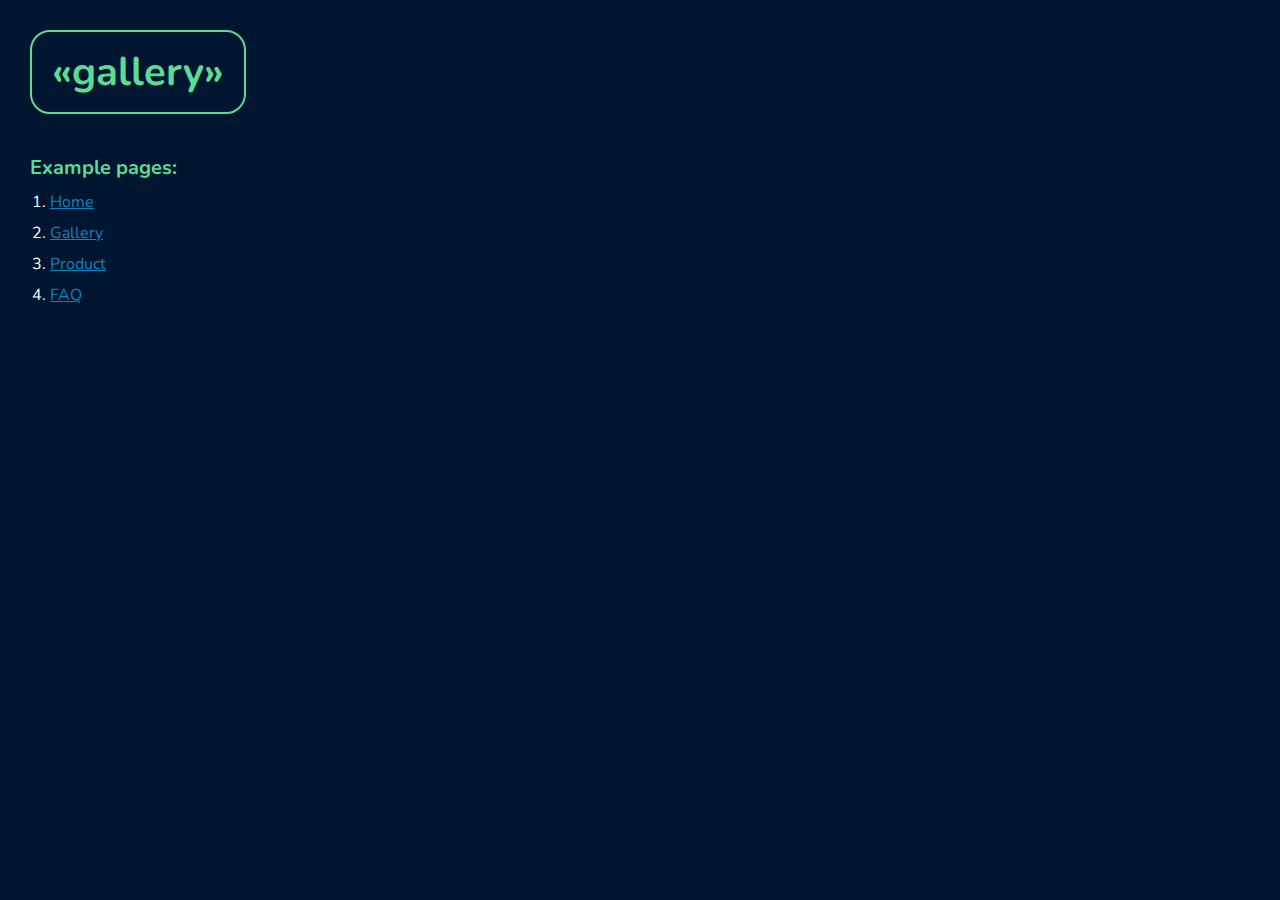
<file: index.html>
<!DOCTYPE html>
<html>

<head>
	<meta charset="UTF-8">
	<meta name="viewport" content="width=device-width, initial-scale=1.0">
	<title>«gallery»</title>
</head>

<body>
	<div class="rootpage">
		<h1>«gallery»</h1>
		<div class="rootpage__info">
		</div>
		<h2>Example pages:</h2>
		<ol class="rootpage__list">
			<li><a target="_blank" href="home.html">Home</a></li>
			<li><a target="_blank" href="gallery.html">Gallery</a></li>
			<li><a target="_blank" href="product.html">Product</a></li>
			<li><a target="_blank" href="faq.html">FAQ</a></li>
		</ol>
	</div>
</body>
<style>
	@charset "UTF-8";
	@import url("https://fonts.googleapis.com/css?family=Nunito:regular,700");

	*,
	*::before,
	*::after {
		padding: 0px;
		margin: 0px;
		border: 0px;
		box-sizing: border-box;
	}

	html,
	body {
		height: 100%;
		margin: 0;
		padding: 0;
		min-width: 320px;
		width: 100%;
		color: #fff;
		background: rgb(0, 21, 47);
	}

	body {
		font-family: Nunito;
		font-size: 100%;
		line-height: 1;
		font-size: 1rem;
	}

	a {
		text-decoration: underline;
		color: #1181bd;
	}

	a:visited {
		text-decoration: underline;
		color: #9a6ac6;
	}

	a:hover {
		text-decoration: none;
	}

	ul li {
		list-style: none;
	}

	img {
		vertical-align: top;
	}

	.wrapper {
		width: 100%;
		min-height: 100%;
		overflow: hidden;
	}

	.rootpage {
		padding: 30px;
		display: flex;
		flex-direction: column;
		align-items: flex-start;
	}

	@media (max-width: 767px) {
		.rootpage {
			padding: 30px 15px;
		}
	}

	h1 {
		text-align: center;
		color: #5CDB95;
		border: 2px solid #5CDB95;
		padding: 20px;
		border-radius: 20px;
		font-size: 2.5rem;
		margin: 0px 0px 1.25rem 0px;
	}

	@media (max-width: 767px) {
		h1 {
			font-size: 1.85rem;
			margin: 0px 0px 1.25rem 0px;
		}
	}

	h2 {
		color: #5CDB95;
		font-size: 1.25rem;
		margin: 0px 0px 1rem 0px;
	}

	@media (max-width: 767px) {
		h2 {
			font-size: 1.125rem;
			margin: 0px 0px 1rem 0px;
		}
	}

	.rootpage__info {
		line-height: 140%;
		margin: 0px 0px 1.5rem 0px;
	}

	.rootpage__list {
		margin: 0px 0px 2.25rem 1.25rem;
	}

	.rootpage__list li:not(:last-child) {
		margin: 0px 0px 15px 0px;
	}

	.rootpage__contacts,
	.rootpage__tnx {
		/* border-radius: 200px; */
		padding: 20px 65px;
		line-height: 140%;

	}

	@media (max-width: 767px) {

		.rootpage__contacts,
		.rootpage__tnx {
			border-radius: 40px;
			padding: 20px;
		}
	}

	.rootpage__contacts {
		/* background: rgb(195, 205, 206); */
	}

	.rootpage__contacts h2 {
		color: #1181bd;
	}

	.rootpage__contacts a {
		color: #ebe691;
	}

	.rootpage__tnx {
		border-bottom: 1px solid #5CDB95;
		/* background: #c22d63; */
		margin: 0px 0px 1rem 0px;
	}

	.rootpage__tnx h2 {
		color: #4ae690;
		text-shadow: 0 0 5px rgb(74, 230, 144);
	}
</style>

</html>
</file>
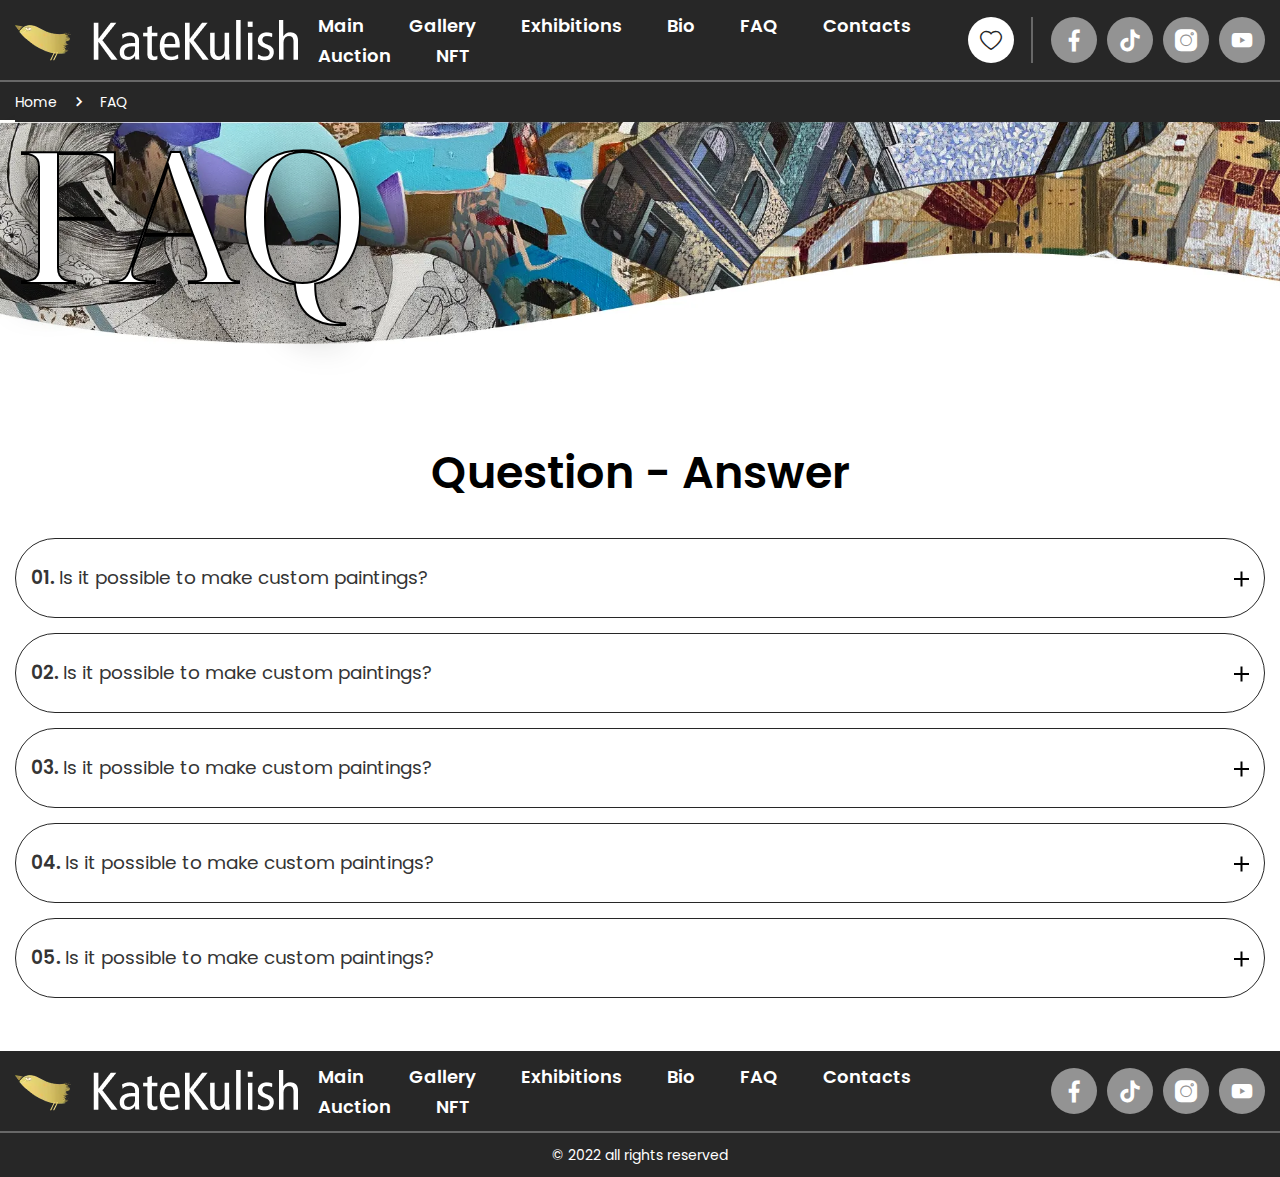
<file: faq.html>
<!DOCTYPE html>
<html lang="en">

<head>
	<title>FAQ</title>
	<meta charset="UTF-8">
	<meta name="format-detection" content="telephone=no">
	<!-- <style>body{opacity: 0;}</style> -->
	<link rel="stylesheet" href="css/style.min.css?_v=20220804154247">
	<link rel="shortcut icon" href="favicon.ico">
	<!-- <meta name="robots" content="noindex, nofollow"> -->
	<meta name="viewport" content="width=device-width, initial-scale=1.0">
</head>

<body>
	<div class="wrapper">
		<header class="header">
			<div class="header__container">
				<div class="header__body">
					<a href="" class="header__logo"><picture><source srcset="img/logo.webp" type="image/webp"><img src="img/logo.png" alt="Logo"></picture></a>
					<div class="header__menu menu">
						<nav class="menu__body">
							<div class="menu__inner">
								<div class="menu__inner-body">
									<div class="menu__title">Menu</div>
									<button type="button" class="icon-close"><span></span></button>
								</div>
							</div>
							<ul class="menu__list">
								<li class="menu__item"><a target="_blank" href="home.html" class="menu__link">Main</a></li>
								<li class="menu__item"><a target="_blank" href="gallery.html" class="menu__link">Gallery</a></li>
								<li class="menu__item"><a href="" class="menu__link">Exhibitions</a></li>
								<li class="menu__item"><a href="" class="menu__link">Bio</a></li>
								<li class="menu__item"><a target="_blank" href="faq.html" class="menu__link">FAQ</a></li>
								<li class="menu__item"><a href="" class="menu__link">Contacts</a></li>
								<li class="menu__item"><a href="" class="menu__link">Auction</a></li>
								<li class="menu__item"><a href="" class="menu__link">NFT</a></li>
							</ul>
						</nav>
					</div>
					<div data-da=".menu__list, 768" class="header__social social">
						<div class="social__body">
							<a href="" data-da=".social__list, 768" class="social__favourite _icon-heart"><span></span></a>
							<ul class="social__list">
								<li class="social__item"><a href="" class="social__link _icon-facebook facebook"></a></li>
								<li class="social__item"><a href="" class="social__link _icon-tictok tictok"></a></li>
								<li class="social__item"><a href="" class="social__link _icon-instagram instagram"></a></li>
								<li class="social__item"><a href="" class="social__link _icon-youtube youtube"></a></li>
							</ul>
						</div>
					</div>
					<div class="menu__button">
						<button type="button" class="menu__icon icon-menu"><span></span></button>
					</div>
				</div>
			</div>
		</header>
		<main class="page page_inner">
			<div class="page__header">
				<div class="page__container">
					<nav class="page__breadcrumbs breadcrumbs">
						<ul class="breadcrumbs__list">
							<li class="breadcrumbs__item">
								<a href="" class="breadcrumbs__link">Home</a>
							</li>
							<li class="breadcrumbs__item">
								<span class="breadcrumbs__current">FAQ</span>
							</li>
						</ul>
					</nav>
				</div>
			</div>
			<div class="page__top">
				<div class="page__container">
					<h1 class="page__title title-main">FAQ</h1>
				</div>
				<div class="page__bg -ibg">
					<picture><source srcset="img/faq/bg.webp" type="image/webp"><img src="img/faq/bg.jpg" aria-label="hidden"></picture>
				</div>
			</div>
			<div class="page__faq faq">
				<div class="faq__container">
					<div class="faq__body">
						<h2 class="faq__title">Question - Answer</h2>
						<div data-spollers class="faq__spollers spollers">
							<div class="spollers__item">
								<button type="button" data-spoller class="spollers__title"><span>01.</span> Is it possible to make custom paintings?</button>
								<div class="spollers__body">Lorem ipsum dolor sit amet, consectetuer adipiscing elit. Aenean commodo ligula eget dolor. Aenean massa.
									Cum
									sociis natoque penatibus et magnis dis parturient montes, nascetur ridiculus mus. Donec quam felis, ultricies nec, pellentesque eu,
									pretium
									quis, sem. Nulla consequat massa quis enim. Donec pede justo, fringilla vel, aliquet nec, vulputate eget, arcu. In enim justo,
									rhoncus ut,
									imperdiet a, venenatis vitae, justo. Nullam dictum felis eu pede mollis pretium.</div>
							</div>
							<div class="spollers__item">
								<button type="button" data-spoller class="spollers__title"><span>02.</span> Is it possible to make custom paintings?</button>
								<div class="spollers__body">Lorem ipsum dolor sit amet, consectetuer adipiscing elit. Aenean commodo ligula eget dolor. Aenean massa.
									Cum
									sociis natoque penatibus et magnis dis parturient montes, nascetur ridiculus mus. Donec quam felis, ultricies nec, pellentesque eu,
									pretium
									quis, sem. Nulla consequat massa quis enim. Donec pede justo, fringilla vel, aliquet nec, vulputate eget, arcu. In enim justo,
									rhoncus ut,
									imperdiet a, venenatis vitae, justo. Nullam dictum felis eu pede mollis pretium.</div>
							</div>
							<div class="spollers__item">
								<button type="button" data-spoller class="spollers__title"><span>03.</span> Is it possible to make custom paintings?</button>
								<div class="spollers__body">Lorem ipsum dolor sit amet, consectetuer adipiscing elit. Aenean commodo ligula eget dolor. Aenean massa.
									Cum
									sociis natoque penatibus et magnis dis parturient montes, nascetur ridiculus mus. Donec quam felis, ultricies nec, pellentesque eu,
									pretium
									quis, sem. Nulla consequat massa quis enim. Donec pede justo, fringilla vel, aliquet nec, vulputate eget, arcu. In enim justo,
									rhoncus ut,
									imperdiet a, venenatis vitae, justo. Nullam dictum felis eu pede mollis pretium.</div>
							</div>
							<div class="spollers__item">
								<button type="button" data-spoller class="spollers__title"><span>04.</span> Is it possible to make custom paintings?</button>
								<div class="spollers__body">Lorem ipsum dolor sit amet, consectetuer adipiscing elit. Aenean commodo ligula eget dolor. Aenean massa.
									Cum
									sociis natoque penatibus et magnis dis parturient montes, nascetur ridiculus mus. Donec quam felis, ultricies nec, pellentesque eu,
									pretium
									quis, sem. Nulla consequat massa quis enim. Donec pede justo, fringilla vel, aliquet nec, vulputate eget, arcu. In enim justo,
									rhoncus ut,
									imperdiet a, venenatis vitae, justo. Nullam dictum felis eu pede mollis pretium.</div>
							</div>
							<div class="spollers__item">
								<button type="button" data-spoller class="spollers__title"><span>05.</span> Is it possible to make custom paintings?</button>
								<div class="spollers__body">Lorem ipsum dolor sit amet, consectetuer adipiscing elit. Aenean commodo ligula eget dolor. Aenean massa.
									Cum
									sociis natoque penatibus et magnis dis parturient montes, nascetur ridiculus mus. Donec quam felis, ultricies nec, pellentesque eu,
									pretium
									quis, sem. Nulla consequat massa quis enim. Donec pede justo, fringilla vel, aliquet nec, vulputate eget, arcu. In enim justo,
									rhoncus ut,
									imperdiet a, venenatis vitae, justo. Nullam dictum felis eu pede mollis pretium.</div>
							</div>
						</div>
					</div>
				</div>
			</div>
		</main>
		<footer class="footer">
			<div class="footer__container">
				<div class="footer__body">
					<div class="footer__inner">
						<a href="" class="footer__logo"><picture><source srcset="img/logo.webp" type="image/webp"><img src="img/logo.png" alt="Logo"></picture></a>
					</div>
					<div class="footer__menu menu-footer">
						<nav class="menu-footer__body">
							<ul class="menu-footer__list menu-column-1">
								<li class="menu-footer__item"><a href="" class="menu-footer__link">Main</a></li>
								<li class="menu-footer__item"><a href="" class="menu-footer__link">Gallery</a></li>
								<li class="menu-footer__item"><a href="" class="menu-footer__link">Exhibitions</a></li>
								<li data-da=".menu-column-2, 992" class="menu-footer__item"><a href="" class="menu-footer__link">Bio</a></li>
								<li data-da=".menu-column-2, 992" class="menu-footer__item"><a href="" class="menu-footer__link">FAQ</a></li>
								<li data-da=".menu-column-2, 992" class="menu-footer__item"><a href="" class="menu-footer__link">Contacts</a></li>
								<li data-da=".menu-column-3, 992" class="menu-footer__item"> <a href="" data-da=".menu-column-2, 480" class="menu-footer__link">Auction</a>
								</li>
								<li data-da=".menu-column-3, 992" class="menu-footer__item"><a href="" data-da=".menu-column-1, 480" class="menu-footer__link">NFT</a></li>
							</ul>
							<ul class="menu-footer__list menu-column-2">
							</ul>
							<ul class="menu-footer__list menu-column-3">
							</ul>
						</nav>
					</div>
					<div class="footer__social social">
						<div class="social__body">
							<ul class="social__list">
								<li class="social__item"><a href="" class="social__link _icon-facebook facebook"></a></li>
								<li class="social__item"><a href="" class="social__link _icon-tictok tictok"></a></li>
								<li class="social__item"><a href="" class="social__link _icon-instagram instagram"></a></li>
								<li class="social__item"><a href="" class="social__link _icon-youtube youtube"></a></li>
							</ul>
						</div>
					</div>
				</div>
			</div>
			<div class="footer__copy">
				&copy; 2022 all rights reserved
			</div>
		</footer>
	</div>
	<!-- <div id="popup" aria-hidden="true" class="popup">
	<div class="popup__wrapper">
		<div class="popup__content">
			<button data-close type="button" class="popup__close">Закрыть</button>
			<div class="popup__text">
				Text
			</div>
		</div>
	</div>
</div> -->
	<script src="js/app.min.js?_v=20220804154247"></script>
</body>

</html>
</file>
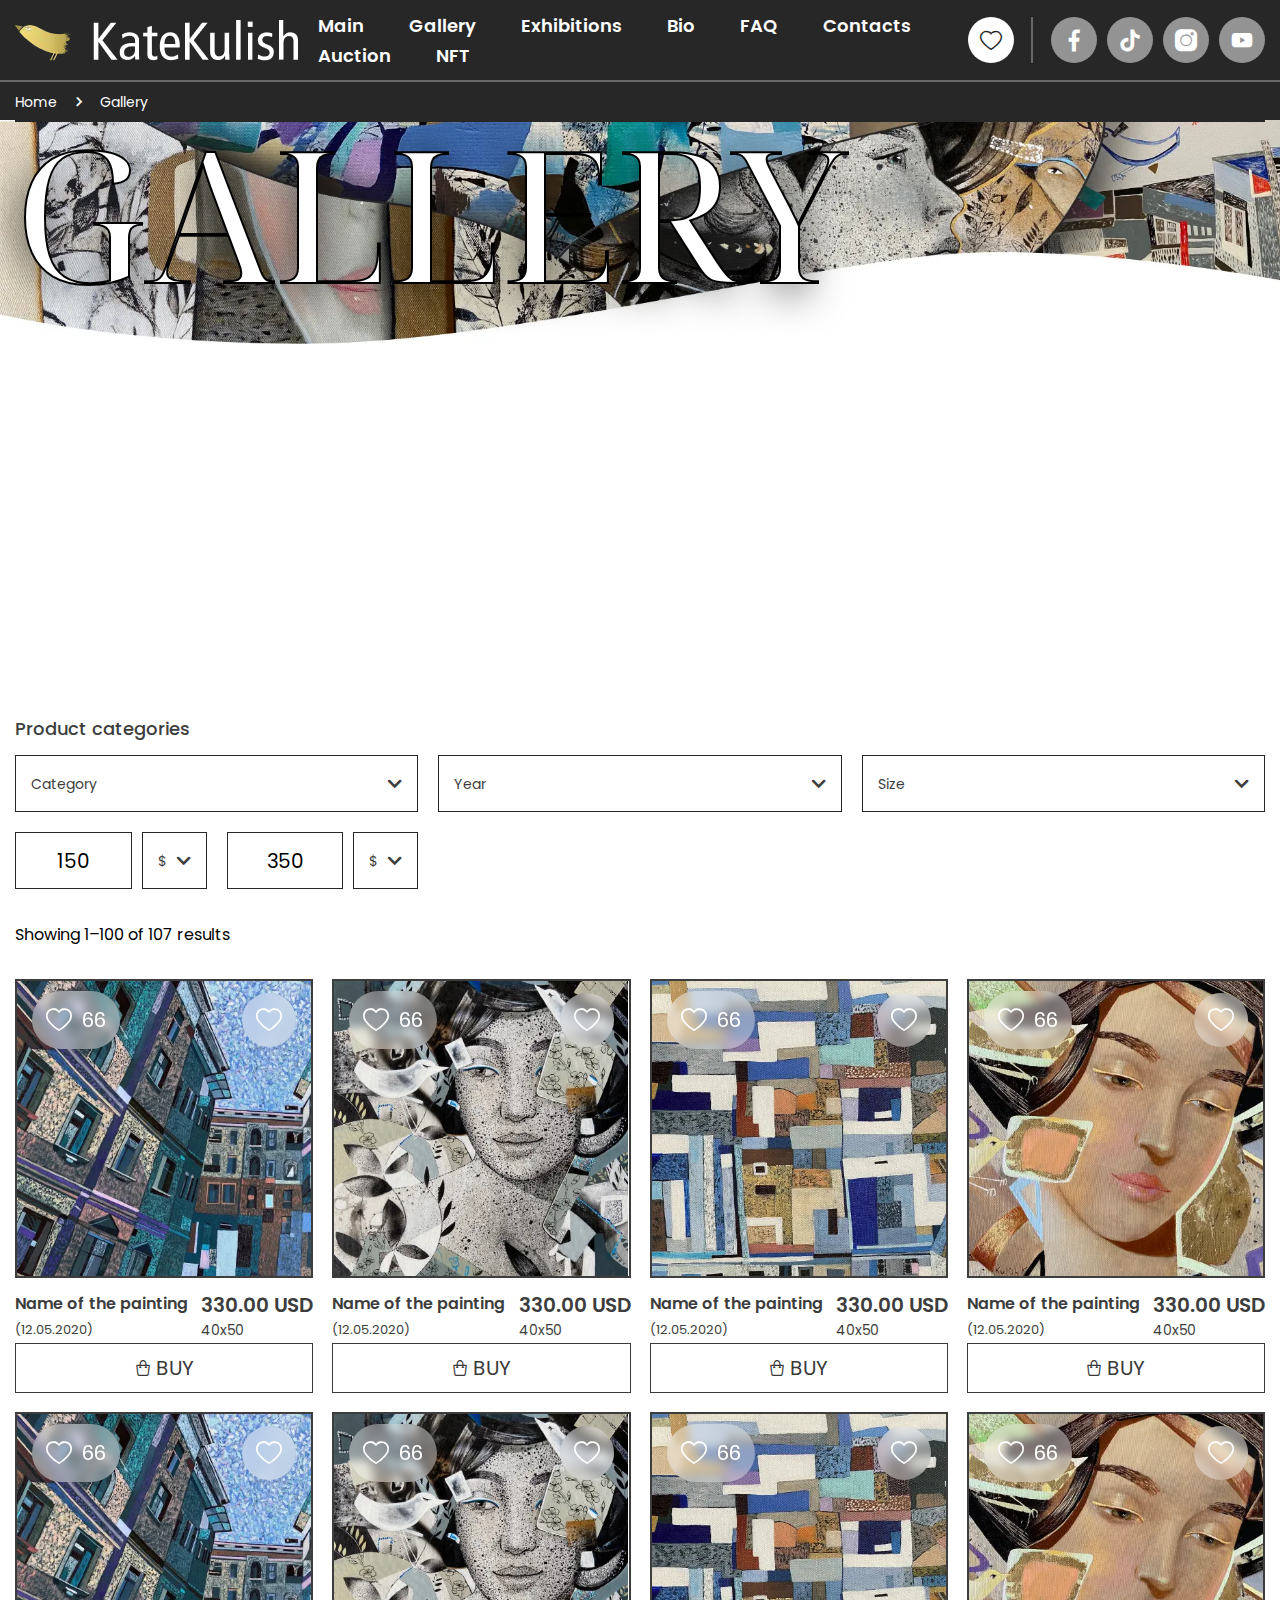
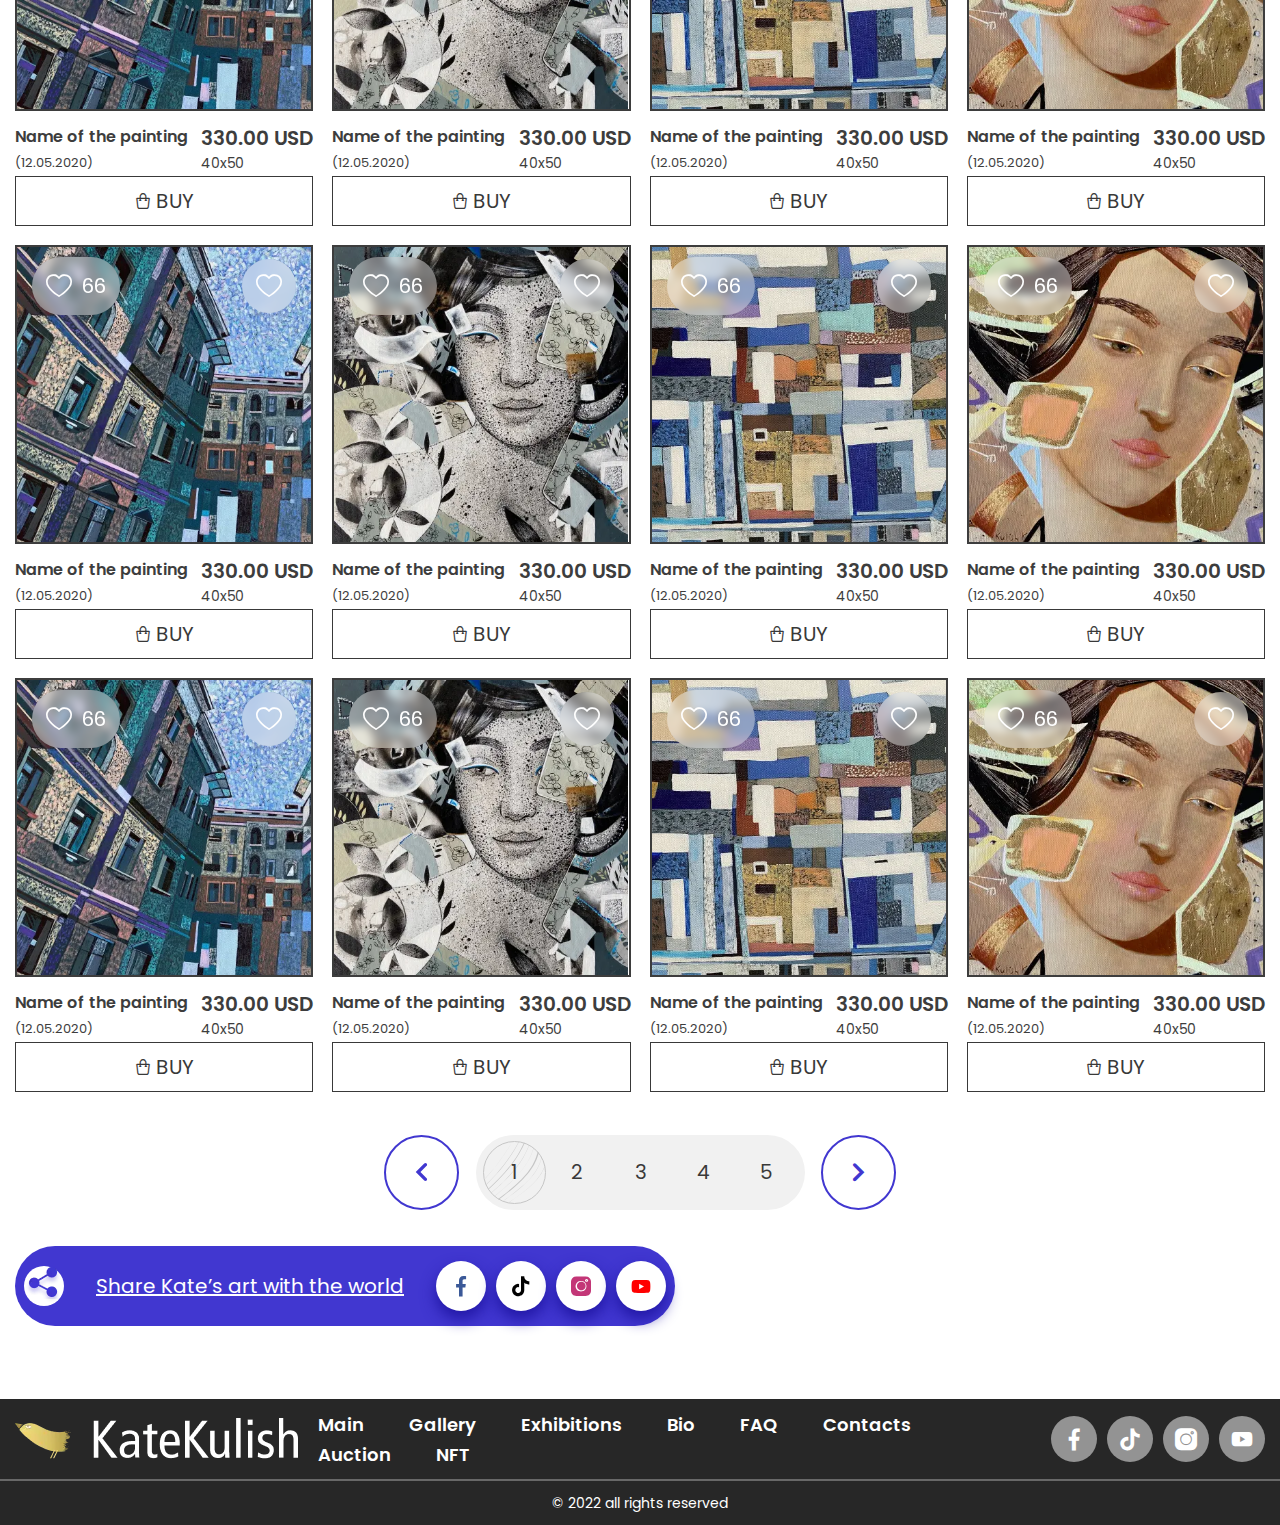
<file: gallery.html>
<!DOCTYPE html>
<html lang="en">

<head>
	<title>Gallery</title>
	<meta charset="UTF-8">
	<meta name="format-detection" content="telephone=no">
	<!-- <style>body{opacity: 0;}</style> -->
	<link rel="stylesheet" href="css/style.min.css?_v=20220804154247">
	<link rel="shortcut icon" href="favicon.ico">
	<!-- <meta name="robots" content="noindex, nofollow"> -->
	<meta name="viewport" content="width=device-width, initial-scale=1.0">
</head>

<body>
	<div class="wrapper">
		<header class="header">
			<div class="header__container">
				<div class="header__body">
					<a href="" class="header__logo"><picture><source srcset="img/logo.webp" type="image/webp"><img src="img/logo.png" alt="Logo"></picture></a>
					<div class="header__menu menu">
						<nav class="menu__body">
							<div class="menu__inner">
								<div class="menu__inner-body">
									<div class="menu__title">Menu</div>
									<button type="button" class="icon-close"><span></span></button>
								</div>
							</div>
							<ul class="menu__list">
								<li class="menu__item"><a target="_blank" href="home.html" class="menu__link">Main</a></li>
								<li class="menu__item"><a target="_blank" href="gallery.html" class="menu__link">Gallery</a></li>
								<li class="menu__item"><a href="" class="menu__link">Exhibitions</a></li>
								<li class="menu__item"><a href="" class="menu__link">Bio</a></li>
								<li class="menu__item"><a target="_blank" href="faq.html" class="menu__link">FAQ</a></li>
								<li class="menu__item"><a href="" class="menu__link">Contacts</a></li>
								<li class="menu__item"><a href="" class="menu__link">Auction</a></li>
								<li class="menu__item"><a href="" class="menu__link">NFT</a></li>
							</ul>
						</nav>
					</div>
					<div data-da=".menu__list, 768" class="header__social social">
						<div class="social__body">
							<a href="" data-da=".social__list, 768" class="social__favourite _icon-heart"><span></span></a>
							<ul class="social__list">
								<li class="social__item"><a href="" class="social__link _icon-facebook facebook"></a></li>
								<li class="social__item"><a href="" class="social__link _icon-tictok tictok"></a></li>
								<li class="social__item"><a href="" class="social__link _icon-instagram instagram"></a></li>
								<li class="social__item"><a href="" class="social__link _icon-youtube youtube"></a></li>
							</ul>
						</div>
					</div>
					<div class="menu__button">
						<button type="button" class="menu__icon icon-menu"><span></span></button>
					</div>
				</div>
			</div>
		</header>
		<main class="page page_inner">
			<div class="page__header">
				<div class="page__container">
					<nav class="page__breadcrumbs breadcrumbs">
						<ul class="breadcrumbs__list">
							<li class="breadcrumbs__item">
								<a href="" class="breadcrumbs__link">Home</a>
							</li>
							<li class="breadcrumbs__item">
								<span class="breadcrumbs__current">Gallery</span>
							</li>
						</ul>
					</nav>
				</div>
			</div>
			<div class="page__top">
				<div class="page__container">
					<h1 class="page__title title-main">Gallery</h1>
				</div>
				<div class="page__bg -ibg">
					<picture><source srcset="img/decor/bg.webp" type="image/webp"><img src="img/decor/bg.jpg" aria-label="hidden"></picture>
				</div>
			</div>
			<div class="page__gallery gallery">
				<div class="gallery__container">
					<div class="gallery__body">
						<div class="gallery__filter filter-gallery">
							<h2 class="filter-gallery__title">Product categories</h2>
							<div class="filter-gallery__body">
								<select name="form[]" class="filter-gallery__category">
									<option value="" selected>Category</option>
									<option value="Nature">Nature</option>
									<option value="Beuaty">Beuaty</option>
									<option value="City">City</option>
									<option value="Modern">Modern</option>
								</select>
								<select name="form[]" class="filter-gallery__year">
									<option value="" selected>Year</option>
									<option value="2022">2022</option>
									<option value="2021">2021</option>
									<option value="2020">2020</option>
									<option value="2019">2019</option>
								</select>
								<select name="form[]" class="filter-gallery__size">
									<option value="" selected>Size</option>
									<option value="40x50">40x50</option>
									<option value="50x60">50x60</option>
									<option value="60x70">60x70</option>
									<option value="70x90">70x90</option>
								</select>
								<div data-range class="filter-gallery__price price-filter">
									<div class="price-filter__items">
										<div class="price-filter__item">
											<input id="range-from" data-range-from="0" autocomplete="off" type="text" value="150" name="form[]" class="price-filter__input">
											<select name="form[]" class="price-filter__currency">
												<option value="USD" selected>$</option>
												<option value="UAH">₴</option>
											</select>
										</div>
										<div class="price-filter__item">
											<input id="range-to" data-range-to="5000" autocomplete="off" type="text" value="350" name="form[]" class="price-filter__input">
											<select name="form[]" class="price-filter__currency">
												<option value="USD" selected>$</option>
												<option value="UAH">₴</option>
											</select>
										</div>
									</div>
								</div>
							</div>
							<div class="filter-gallery__results">Showing <span>1–100</span> of 107 results</div>
						</div>
						<div class="gallery__products">
							<div class="gallery__product gallery-product">
								<div class="gallery-product__body">
									<a href="" class="gallery-product__img">
										<picture><source srcset="img/related-slider/01.webp" type="image/webp"><img src="img/related-slider/01.jpg" alt="painting"></picture>
										<div class="gallery-product__favourite favourite">
											<div class="favourite__body">
												<div class="favourite__count _icon-heart">66</div>
												<button type="button" class="favourite__icon _icon-heart"></button>
											</div>
										</div>
									</a>
									<div class="gallery-product__columns">
										<div class="gallery-product__column">
											<a href="" class="gallery-product__name">Name of the painting</a>
											<div class="gallery-product__date">(12.05.2020)</div>
										</div>
										<div class="gallery-product__column">
											<div class="gallery-product__price">330.00 USD</div>
											<div class="gallery-product__size">40x50</div>
										</div>
									</div>
									<a href="" class="gallery-product__button button-white"><span>BUY</span></a>
								</div>
							</div>
							<div class="gallery__product gallery-product">
								<div class="gallery-product__body">
									<a href="" class="gallery-product__img">
										<picture><source srcset="img/related-slider/02.webp" type="image/webp"><img src="img/related-slider/02.jpg" alt="painting"></picture>
										<div class="gallery-product__favourite favourite">
											<div class="favourite__body">
												<div class="favourite__count _icon-heart">66</div>
												<button type="button" class="favourite__icon _icon-heart"></button>
											</div>
										</div>
									</a>
									<div class="gallery-product__columns">
										<div class="gallery-product__column">
											<a href="" class="gallery-product__name">Name of the painting</a>
											<div class="gallery-product__date">(12.05.2020)</div>
										</div>
										<div class="gallery-product__column">
											<div class="gallery-product__price">330.00 USD</div>
											<div class="gallery-product__size">40x50</div>
										</div>
									</div>
									<a href="" class="gallery-product__button button-white"><span>BUY</span></a>
								</div>
							</div>
							<div class="gallery__product gallery-product">
								<div class="gallery-product__body">
									<a href="" class="gallery-product__img">
										<picture><source srcset="img/related-slider/03.webp" type="image/webp"><img src="img/related-slider/03.jpg" alt="painting"></picture>
										<div class="gallery-product__favourite favourite">
											<div class="favourite__body">
												<div class="favourite__count _icon-heart">66</div>
												<button type="button" class="favourite__icon _icon-heart"></button>
											</div>
										</div>
									</a>
									<div class="gallery-product__columns">
										<div class="gallery-product__column">
											<a href="" class="gallery-product__name">Name of the painting</a>
											<div class="gallery-product__date">(12.05.2020)</div>
										</div>
										<div class="gallery-product__column">
											<div class="gallery-product__price">330.00 USD</div>
											<div class="gallery-product__size">40x50</div>
										</div>
									</div>
									<a href="" class="gallery-product__button button-white"><span>BUY</span></a>
								</div>
							</div>
							<div class="gallery__product gallery-product">
								<div class="gallery-product__body">
									<a href="" class="gallery-product__img">
										<picture><source srcset="img/related-slider/04.webp" type="image/webp"><img src="img/related-slider/04.jpg" alt="painting"></picture>
										<div class="gallery-product__favourite favourite">
											<div class="favourite__body">
												<div class="favourite__count _icon-heart">66</div>
												<button type="button" class="favourite__icon _icon-heart"></button>
											</div>
										</div>
									</a>
									<div class="gallery-product__columns">
										<div class="gallery-product__column">
											<a href="" class="gallery-product__name">Name of the painting</a>
											<div class="gallery-product__date">(12.05.2020)</div>
										</div>
										<div class="gallery-product__column">
											<div class="gallery-product__price">330.00 USD</div>
											<div class="gallery-product__size">40x50</div>
										</div>
									</div>
									<a href="" class="gallery-product__button button-white"><span>BUY</span></a>
								</div>
							</div>
							<div class="gallery__product gallery-product">
								<div class="gallery-product__body">
									<a href="" class="gallery-product__img">
										<picture><source srcset="img/related-slider/01.webp" type="image/webp"><img src="img/related-slider/01.jpg" alt="painting"></picture>
										<div class="gallery-product__favourite favourite">
											<div class="favourite__body">
												<div class="favourite__count _icon-heart">66</div>
												<button type="button" class="favourite__icon _icon-heart"></button>
											</div>
										</div>
									</a>
									<div class="gallery-product__columns">
										<div class="gallery-product__column">
											<a href="" class="gallery-product__name">Name of the painting</a>
											<div class="gallery-product__date">(12.05.2020)</div>
										</div>
										<div class="gallery-product__column">
											<div class="gallery-product__price">330.00 USD</div>
											<div class="gallery-product__size">40x50</div>
										</div>
									</div>
									<a href="" class="gallery-product__button button-white"><span>BUY</span></a>
								</div>
							</div>
							<div class="gallery__product gallery-product">
								<div class="gallery-product__body">
									<a href="" class="gallery-product__img">
										<picture><source srcset="img/related-slider/02.webp" type="image/webp"><img src="img/related-slider/02.jpg" alt="painting"></picture>
										<div class="gallery-product__favourite favourite">
											<div class="favourite__body">
												<div class="favourite__count _icon-heart">66</div>
												<button type="button" class="favourite__icon _icon-heart"></button>
											</div>
										</div>
									</a>
									<div class="gallery-product__columns">
										<div class="gallery-product__column">
											<a href="" class="gallery-product__name">Name of the painting</a>
											<div class="gallery-product__date">(12.05.2020)</div>
										</div>
										<div class="gallery-product__column">
											<div class="gallery-product__price">330.00 USD</div>
											<div class="gallery-product__size">40x50</div>
										</div>
									</div>
									<a href="" class="gallery-product__button button-white"><span>BUY</span></a>
								</div>
							</div>
							<div class="gallery__product gallery-product">
								<div class="gallery-product__body">
									<a href="" class="gallery-product__img">
										<picture><source srcset="img/related-slider/03.webp" type="image/webp"><img src="img/related-slider/03.jpg" alt="painting"></picture>
										<div class="gallery-product__favourite favourite">
											<div class="favourite__body">
												<div class="favourite__count _icon-heart">66</div>
												<button type="button" class="favourite__icon _icon-heart"></button>
											</div>
										</div>
									</a>
									<div class="gallery-product__columns">
										<div class="gallery-product__column">
											<a href="" class="gallery-product__name">Name of the painting</a>
											<div class="gallery-product__date">(12.05.2020)</div>
										</div>
										<div class="gallery-product__column">
											<div class="gallery-product__price">330.00 USD</div>
											<div class="gallery-product__size">40x50</div>
										</div>
									</div>
									<a href="" class="gallery-product__button button-white"><span>BUY</span></a>
								</div>
							</div>
							<div class="gallery__product gallery-product">
								<div class="gallery-product__body">
									<a href="" class="gallery-product__img">
										<picture><source srcset="img/related-slider/04.webp" type="image/webp"><img src="img/related-slider/04.jpg" alt="painting"></picture>
										<div class="gallery-product__favourite favourite">
											<div class="favourite__body">
												<div class="favourite__count _icon-heart">66</div>
												<button type="button" class="favourite__icon _icon-heart"></button>
											</div>
										</div>
									</a>
									<div class="gallery-product__columns">
										<div class="gallery-product__column">
											<a href="" class="gallery-product__name">Name of the painting</a>
											<div class="gallery-product__date">(12.05.2020)</div>
										</div>
										<div class="gallery-product__column">
											<div class="gallery-product__price">330.00 USD</div>
											<div class="gallery-product__size">40x50</div>
										</div>
									</div>
									<a href="" class="gallery-product__button button-white"><span>BUY</span></a>
								</div>
							</div>
							<div class="gallery__product gallery-product">
								<div class="gallery-product__body">
									<a href="" class="gallery-product__img">
										<picture><source srcset="img/related-slider/01.webp" type="image/webp"><img src="img/related-slider/01.jpg" alt="painting"></picture>
										<div class="gallery-product__favourite favourite">
											<div class="favourite__body">
												<div class="favourite__count _icon-heart">66</div>
												<button type="button" class="favourite__icon _icon-heart"></button>
											</div>
										</div>
									</a>
									<div class="gallery-product__columns">
										<div class="gallery-product__column">
											<a href="" class="gallery-product__name">Name of the painting</a>
											<div class="gallery-product__date">(12.05.2020)</div>
										</div>
										<div class="gallery-product__column">
											<div class="gallery-product__price">330.00 USD</div>
											<div class="gallery-product__size">40x50</div>
										</div>
									</div>
									<a href="" class="gallery-product__button button-white"><span>BUY</span></a>
								</div>
							</div>
							<div class="gallery__product gallery-product">
								<div class="gallery-product__body">
									<a href="" class="gallery-product__img">
										<picture><source srcset="img/related-slider/02.webp" type="image/webp"><img src="img/related-slider/02.jpg" alt="painting"></picture>
										<div class="gallery-product__favourite favourite">
											<div class="favourite__body">
												<div class="favourite__count _icon-heart">66</div>
												<button type="button" class="favourite__icon _icon-heart"></button>
											</div>
										</div>
									</a>
									<div class="gallery-product__columns">
										<div class="gallery-product__column">
											<a href="" class="gallery-product__name">Name of the painting</a>
											<div class="gallery-product__date">(12.05.2020)</div>
										</div>
										<div class="gallery-product__column">
											<div class="gallery-product__price">330.00 USD</div>
											<div class="gallery-product__size">40x50</div>
										</div>
									</div>
									<a href="" class="gallery-product__button button-white"><span>BUY</span></a>
								</div>
							</div>
							<div class="gallery__product gallery-product">
								<div class="gallery-product__body">
									<a href="" class="gallery-product__img">
										<picture><source srcset="img/related-slider/03.webp" type="image/webp"><img src="img/related-slider/03.jpg" alt="painting"></picture>
										<div class="gallery-product__favourite favourite">
											<div class="favourite__body">
												<div class="favourite__count _icon-heart">66</div>
												<button type="button" class="favourite__icon _icon-heart"></button>
											</div>
										</div>
									</a>
									<div class="gallery-product__columns">
										<div class="gallery-product__column">
											<a href="" class="gallery-product__name">Name of the painting</a>
											<div class="gallery-product__date">(12.05.2020)</div>
										</div>
										<div class="gallery-product__column">
											<div class="gallery-product__price">330.00 USD</div>
											<div class="gallery-product__size">40x50</div>
										</div>
									</div>
									<a href="" class="gallery-product__button button-white"><span>BUY</span></a>
								</div>
							</div>
							<div class="gallery__product gallery-product">
								<div class="gallery-product__body">
									<a href="" class="gallery-product__img">
										<picture><source srcset="img/related-slider/04.webp" type="image/webp"><img src="img/related-slider/04.jpg" alt="painting"></picture>
										<div class="gallery-product__favourite favourite">
											<div class="favourite__body">
												<div class="favourite__count _icon-heart">66</div>
												<button type="button" class="favourite__icon _icon-heart"></button>
											</div>
										</div>
									</a>
									<div class="gallery-product__columns">
										<div class="gallery-product__column">
											<a href="" class="gallery-product__name">Name of the painting</a>
											<div class="gallery-product__date">(12.05.2020)</div>
										</div>
										<div class="gallery-product__column">
											<div class="gallery-product__price">330.00 USD</div>
											<div class="gallery-product__size">40x50</div>
										</div>
									</div>
									<a href="" class="gallery-product__button button-white"><span>BUY</span></a>
								</div>
							</div>
							<div class="gallery__product gallery-product">
								<div class="gallery-product__body">
									<a href="" class="gallery-product__img">
										<picture><source srcset="img/related-slider/01.webp" type="image/webp"><img src="img/related-slider/01.jpg" alt="painting"></picture>
										<div class="gallery-product__favourite favourite">
											<div class="favourite__body">
												<div class="favourite__count _icon-heart">66</div>
												<button type="button" class="favourite__icon _icon-heart"></button>
											</div>
										</div>
									</a>
									<div class="gallery-product__columns">
										<div class="gallery-product__column">
											<a href="" class="gallery-product__name">Name of the painting</a>
											<div class="gallery-product__date">(12.05.2020)</div>
										</div>
										<div class="gallery-product__column">
											<div class="gallery-product__price">330.00 USD</div>
											<div class="gallery-product__size">40x50</div>
										</div>
									</div>
									<a href="" class="gallery-product__button button-white"><span>BUY</span></a>
								</div>
							</div>
							<div class="gallery__product gallery-product">
								<div class="gallery-product__body">
									<a href="" class="gallery-product__img">
										<picture><source srcset="img/related-slider/02.webp" type="image/webp"><img src="img/related-slider/02.jpg" alt="painting"></picture>
										<div class="gallery-product__favourite favourite">
											<div class="favourite__body">
												<div class="favourite__count _icon-heart">66</div>
												<button type="button" class="favourite__icon _icon-heart"></button>
											</div>
										</div>
									</a>
									<div class="gallery-product__columns">
										<div class="gallery-product__column">
											<a href="" class="gallery-product__name">Name of the painting</a>
											<div class="gallery-product__date">(12.05.2020)</div>
										</div>
										<div class="gallery-product__column">
											<div class="gallery-product__price">330.00 USD</div>
											<div class="gallery-product__size">40x50</div>
										</div>
									</div>
									<a href="" class="gallery-product__button button-white"><span>BUY</span></a>
								</div>
							</div>
							<div class="gallery__product gallery-product">
								<div class="gallery-product__body">
									<a href="" class="gallery-product__img">
										<picture><source srcset="img/related-slider/03.webp" type="image/webp"><img src="img/related-slider/03.jpg" alt="painting"></picture>
										<div class="gallery-product__favourite favourite">
											<div class="favourite__body">
												<div class="favourite__count _icon-heart">66</div>
												<button type="button" class="favourite__icon _icon-heart"></button>
											</div>
										</div>
									</a>
									<div class="gallery-product__columns">
										<div class="gallery-product__column">
											<a href="" class="gallery-product__name">Name of the painting</a>
											<div class="gallery-product__date">(12.05.2020)</div>
										</div>
										<div class="gallery-product__column">
											<div class="gallery-product__price">330.00 USD</div>
											<div class="gallery-product__size">40x50</div>
										</div>
									</div>
									<a href="" class="gallery-product__button button-white"><span>BUY</span></a>
								</div>
							</div>
							<div class="gallery__product gallery-product">
								<div class="gallery-product__body">
									<a href="" class="gallery-product__img">
										<picture><source srcset="img/related-slider/04.webp" type="image/webp"><img src="img/related-slider/04.jpg" alt="painting"></picture>
										<div class="gallery-product__favourite favourite">
											<div class="favourite__body">
												<div class="favourite__count _icon-heart">66</div>
												<button type="button" class="favourite__icon _icon-heart"></button>
											</div>
										</div>
									</a>
									<div class="gallery-product__columns">
										<div class="gallery-product__column">
											<a href="" class="gallery-product__name">Name of the painting</a>
											<div class="gallery-product__date">(12.05.2020)</div>
										</div>
										<div class="gallery-product__column">
											<div class="gallery-product__price">330.00 USD</div>
											<div class="gallery-product__size">40x50</div>
										</div>
									</div>
									<a href="" class="gallery-product__button button-white"><span>BUY</span></a>
								</div>
							</div>
						</div>
					</div>
				</div>
			</div>
			<div class="pagging">
				<a href="" class="pagging__arrow _icon-arrow-right"></a>
				<ul class="pagging__list">
					<li>
						<a href="" class="pagging__item _active">1</a>
					</li>
					<li>
						<a href="" class="pagging__item">2</a>
					</li>
					<li>
						<a href="" class="pagging__item">3</a>
					</li>
					<li>
						<a href="" class="pagging__item">4</a>
					</li>
					<li>
						<a href="" class="pagging__item">5</a>
					</li>
				</ul>
				<a href="" class="pagging__arrow _icon-arrow-right"></a>
			</div>
			<div class="page__share share">
				<div class="share__container">
					<div class="share__body">
						<div class="share__image">
							<picture><source srcset="img/home/share/share.webp" type="image/webp"><img src="img/home/share/share.png" alt="share"></picture>
						</div>
						<div class="share__text">Share Kate’s art with the world</div>
						<div data-da=".share__inner, 660" class="share__links">
							<a href="" class="share__link _icon-facebook"></a>
							<a href="" class="share__link _icon-tictok"></a>
							<a href="" class="share__link _icon-instagram"></a>
							<a href="" class="share__link _icon-youtube"></a>
							</ul>
						</div>
					</div>
					<div class="share__inner"></div>
				</div>
			</div>
		</main>
		<footer class="footer">
			<div class="footer__container">
				<div class="footer__body">
					<div class="footer__inner">
						<a href="" class="footer__logo"><picture><source srcset="img/logo.webp" type="image/webp"><img src="img/logo.png" alt="Logo"></picture></a>
					</div>
					<div class="footer__menu menu-footer">
						<nav class="menu-footer__body">
							<ul class="menu-footer__list menu-column-1">
								<li class="menu-footer__item"><a href="" class="menu-footer__link">Main</a></li>
								<li class="menu-footer__item"><a href="" class="menu-footer__link">Gallery</a></li>
								<li class="menu-footer__item"><a href="" class="menu-footer__link">Exhibitions</a></li>
								<li data-da=".menu-column-2, 992" class="menu-footer__item"><a href="" class="menu-footer__link">Bio</a></li>
								<li data-da=".menu-column-2, 992" class="menu-footer__item"><a href="" class="menu-footer__link">FAQ</a></li>
								<li data-da=".menu-column-2, 992" class="menu-footer__item"><a href="" class="menu-footer__link">Contacts</a></li>
								<li data-da=".menu-column-3, 992" class="menu-footer__item"> <a href="" data-da=".menu-column-2, 480" class="menu-footer__link">Auction</a>
								</li>
								<li data-da=".menu-column-3, 992" class="menu-footer__item"><a href="" data-da=".menu-column-1, 480" class="menu-footer__link">NFT</a></li>
							</ul>
							<ul class="menu-footer__list menu-column-2">
							</ul>
							<ul class="menu-footer__list menu-column-3">
							</ul>
						</nav>
					</div>
					<div class="footer__social social">
						<div class="social__body">
							<ul class="social__list">
								<li class="social__item"><a href="" class="social__link _icon-facebook facebook"></a></li>
								<li class="social__item"><a href="" class="social__link _icon-tictok tictok"></a></li>
								<li class="social__item"><a href="" class="social__link _icon-instagram instagram"></a></li>
								<li class="social__item"><a href="" class="social__link _icon-youtube youtube"></a></li>
							</ul>
						</div>
					</div>
				</div>
			</div>
			<div class="footer__copy">
				&copy; 2022 all rights reserved
			</div>
		</footer>
	</div>
	<!-- <div id="popup" aria-hidden="true" class="popup">
	<div class="popup__wrapper">
		<div class="popup__content">
			<button data-close type="button" class="popup__close">Закрыть</button>
			<div class="popup__text">
				Text
			</div>
		</div>
	</div>
</div> -->
	<script src="js/app.min.js?_v=20220804154247"></script>
</body>

</html>
</file>
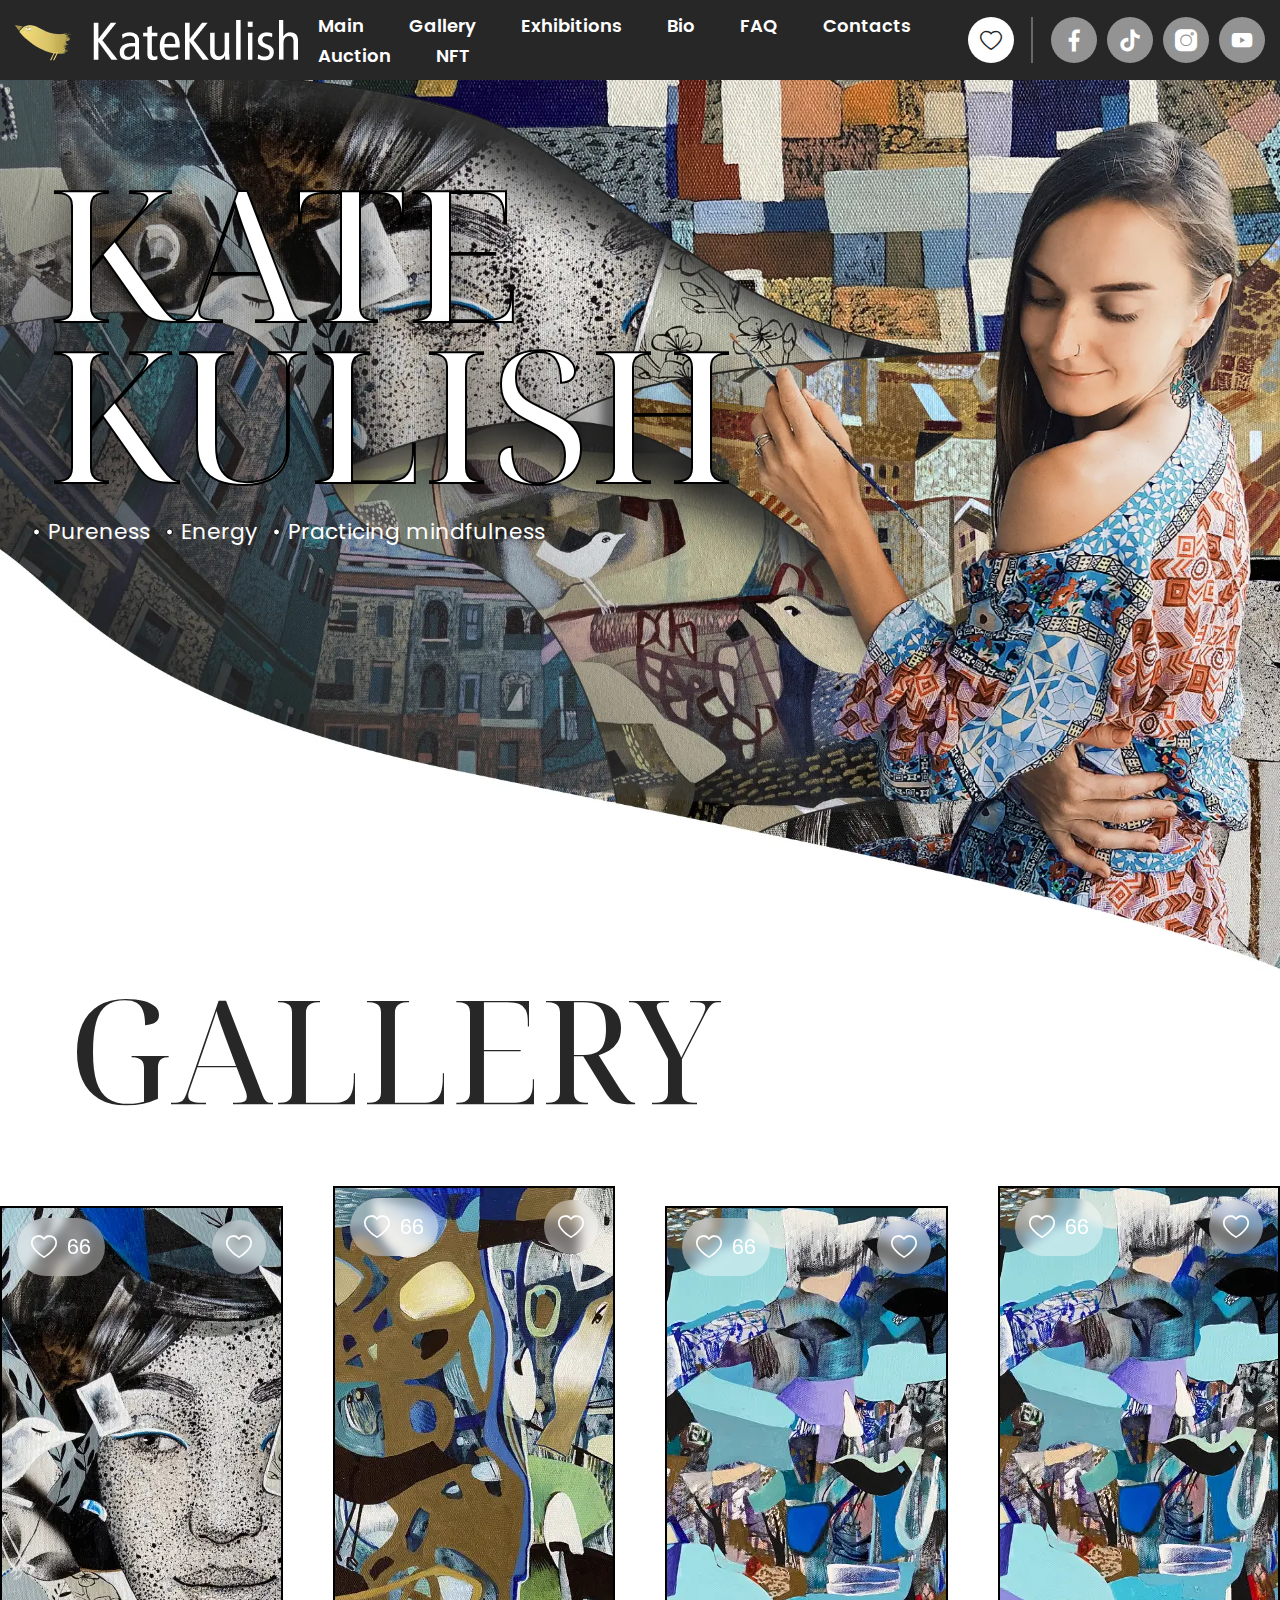
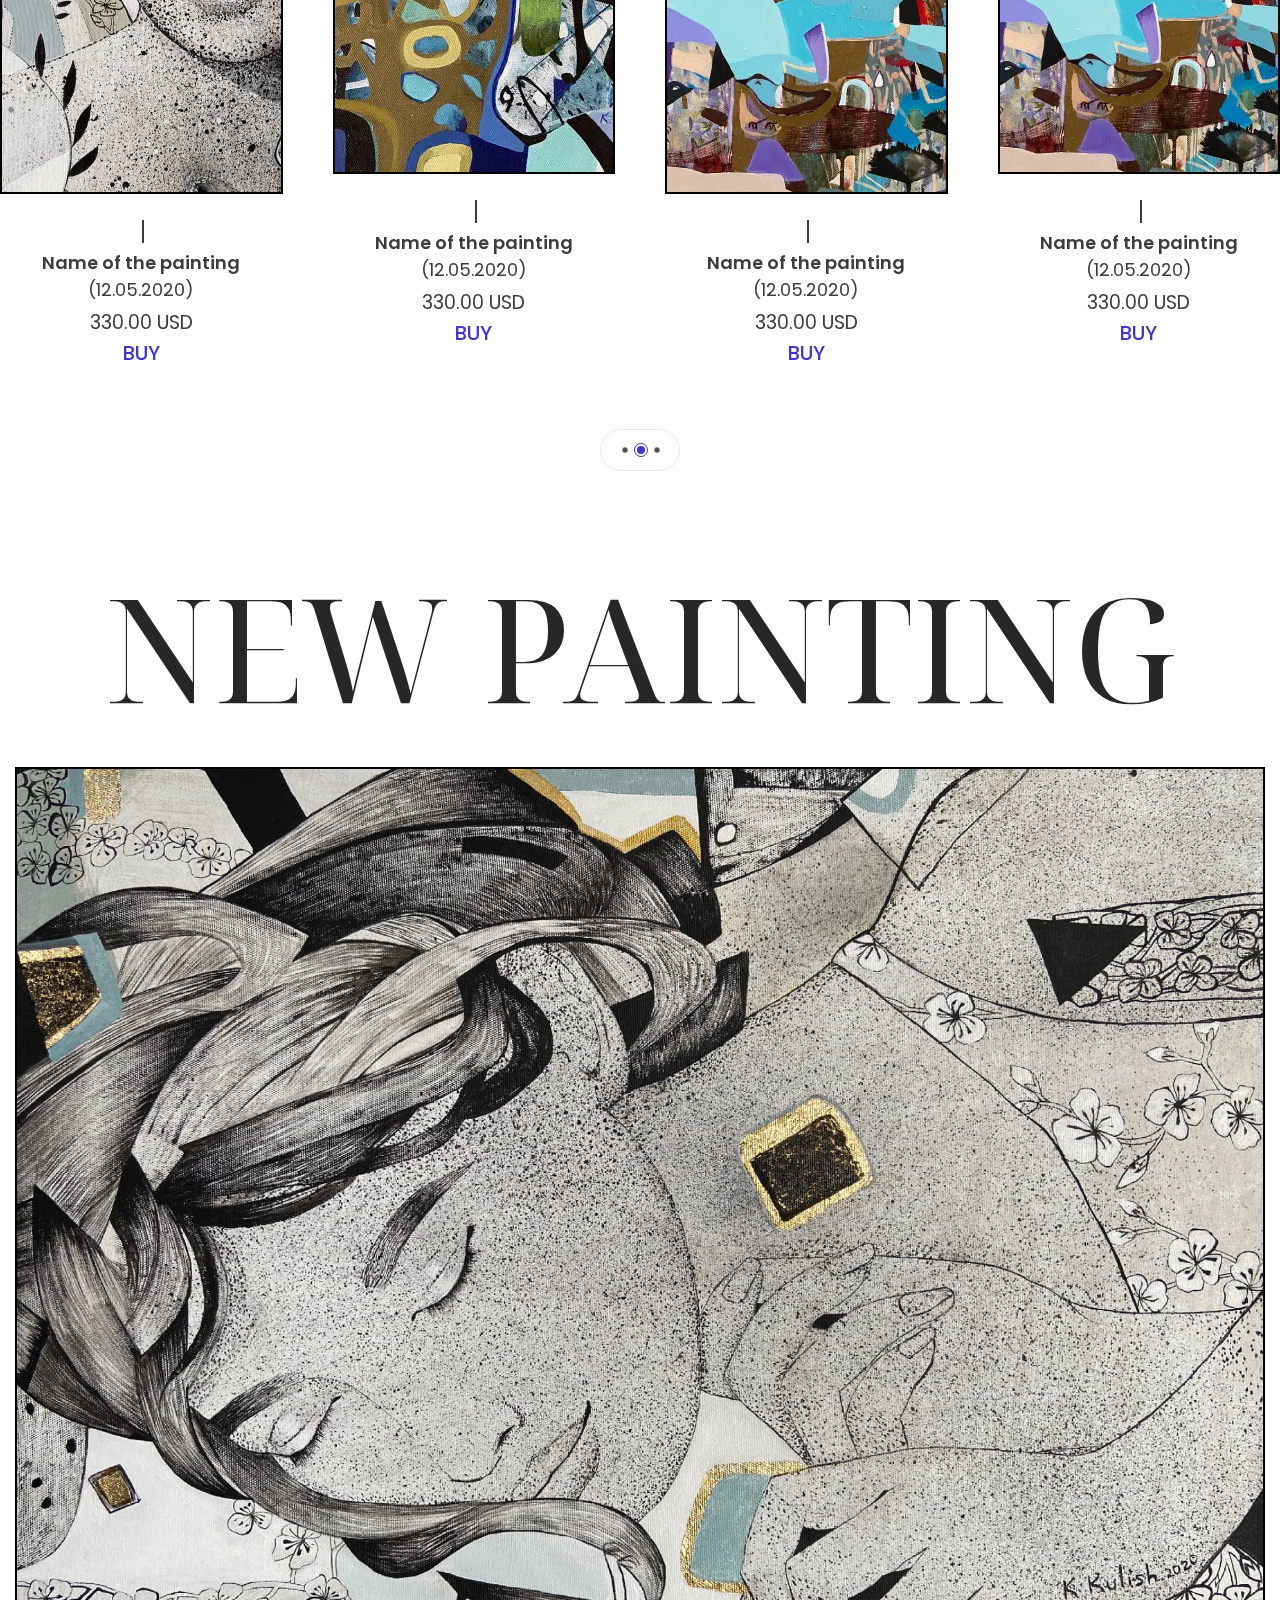
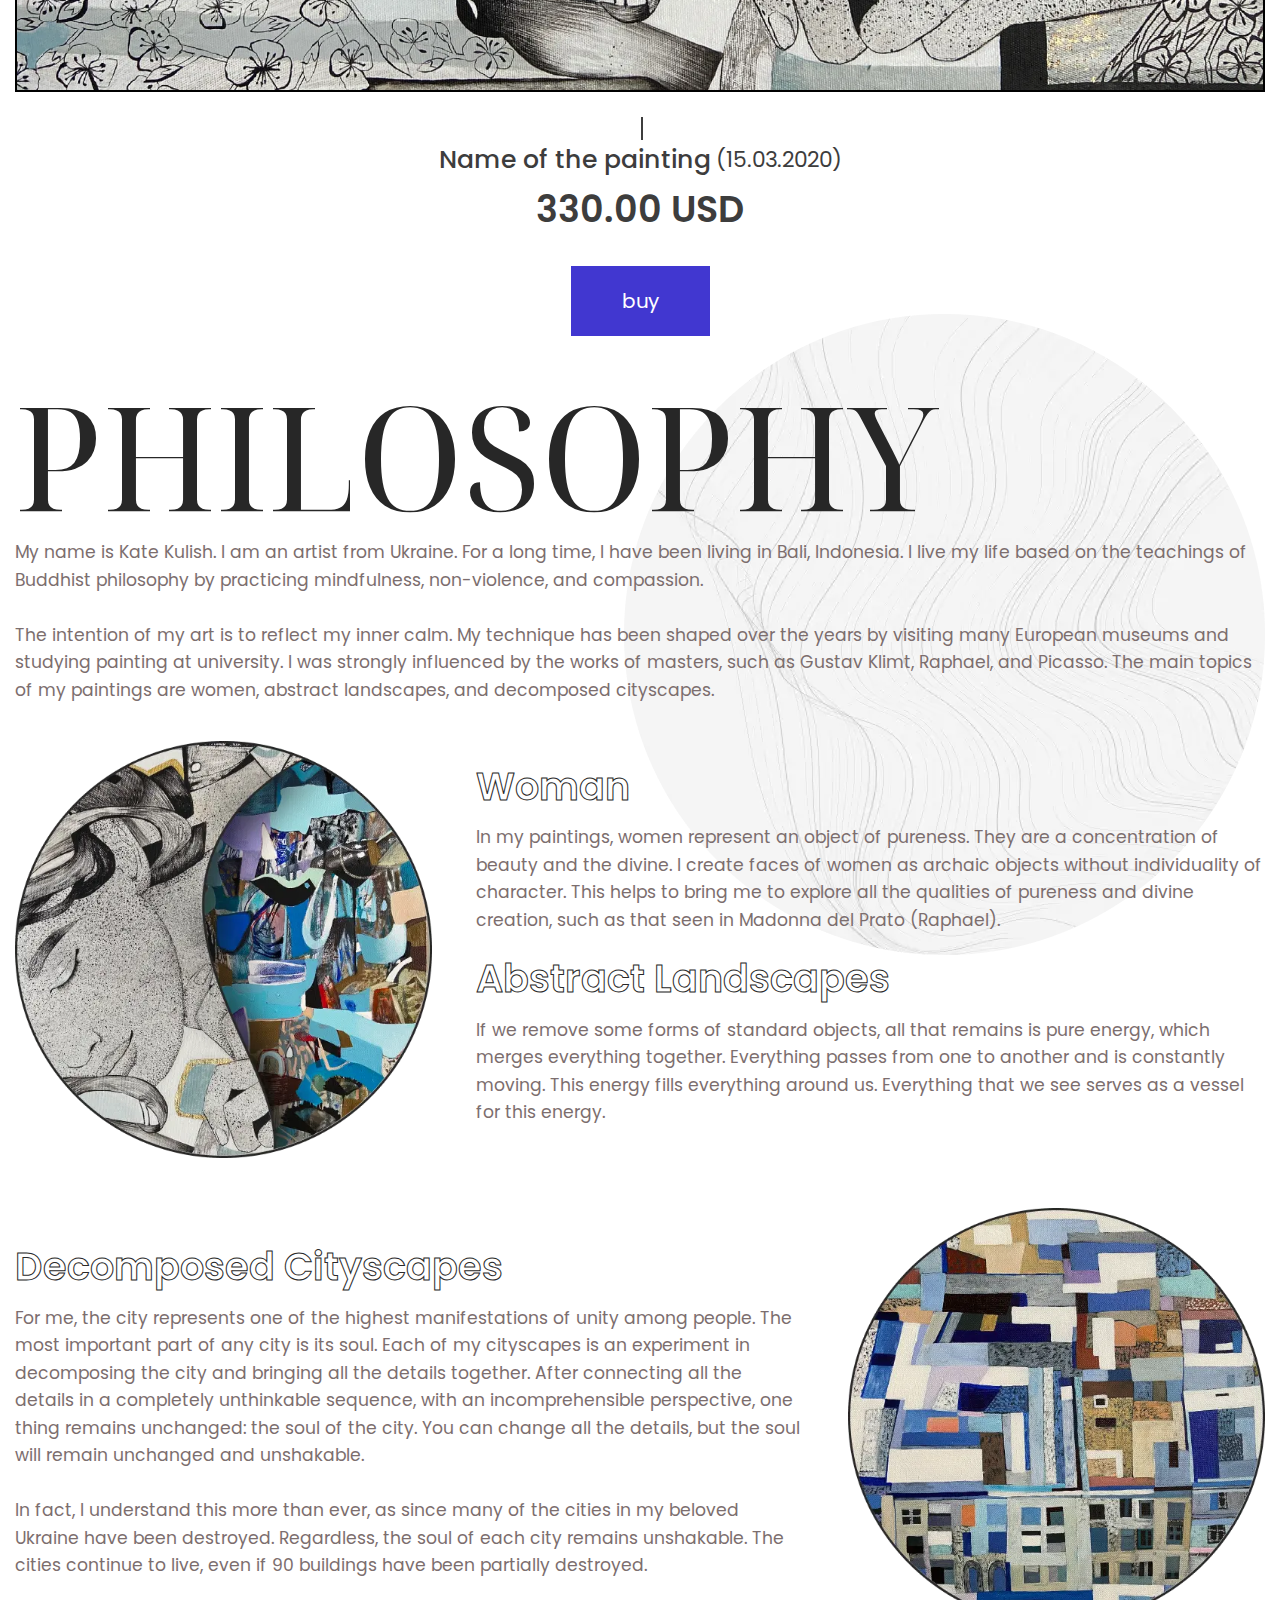
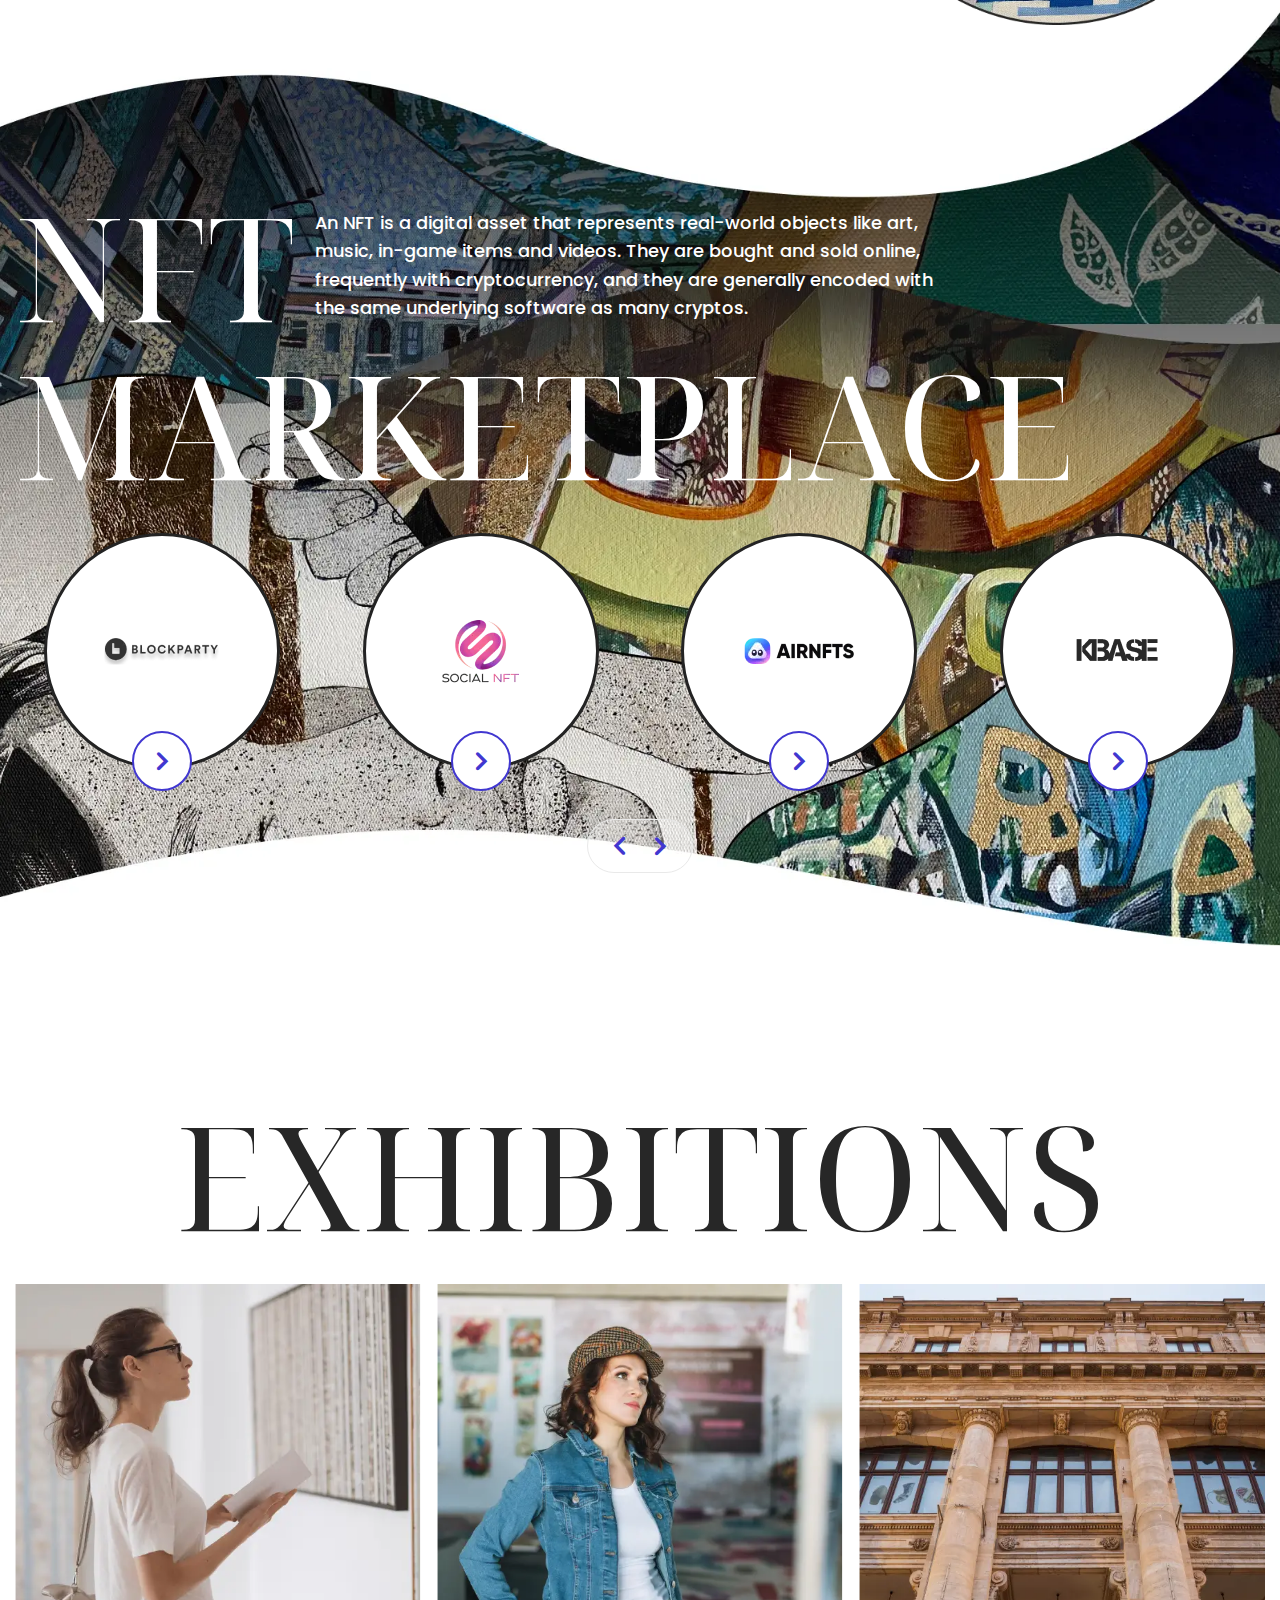
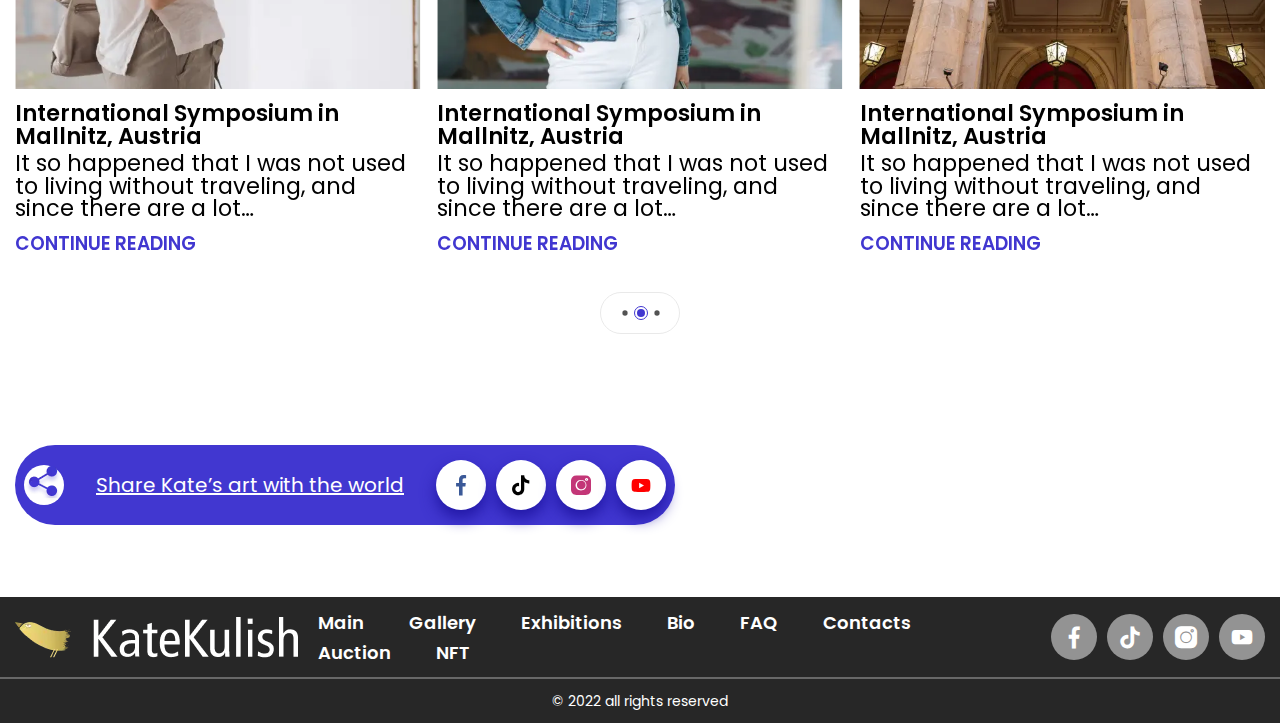
<file: home.html>
<!DOCTYPE html>
<html lang="en">

<head>
	<title>Home</title>
	<meta charset="UTF-8">
	<meta name="format-detection" content="telephone=no">
	<!-- <style>body{opacity: 0;}</style> -->
	<link rel="stylesheet" href="css/style.min.css?_v=20220804154247">
	<link rel="shortcut icon" href="favicon.ico">
	<!-- <meta name="robots" content="noindex, nofollow"> -->
	<meta name="viewport" content="width=device-width, initial-scale=1.0">
</head>

<body>
	<div class="wrapper">
		<header class="header">
			<div class="header__container">
				<div class="header__body">
					<a href="" class="header__logo"><picture><source srcset="img/logo.webp" type="image/webp"><img src="img/logo.png" alt="Logo"></picture></a>
					<div class="header__menu menu">
						<nav class="menu__body">
							<div class="menu__inner">
								<div class="menu__inner-body">
									<div class="menu__title">Menu</div>
									<button type="button" class="icon-close"><span></span></button>
								</div>
							</div>
							<ul class="menu__list">
								<li class="menu__item"><a target="_blank" href="home.html" class="menu__link">Main</a></li>
								<li class="menu__item"><a target="_blank" href="gallery.html" class="menu__link">Gallery</a></li>
								<li class="menu__item"><a href="" class="menu__link">Exhibitions</a></li>
								<li class="menu__item"><a href="" class="menu__link">Bio</a></li>
								<li class="menu__item"><a target="_blank" href="faq.html" class="menu__link">FAQ</a></li>
								<li class="menu__item"><a href="" class="menu__link">Contacts</a></li>
								<li class="menu__item"><a href="" class="menu__link">Auction</a></li>
								<li class="menu__item"><a href="" class="menu__link">NFT</a></li>
							</ul>
						</nav>
					</div>
					<div data-da=".menu__list, 768" class="header__social social">
						<div class="social__body">
							<a href="" data-da=".social__list, 768" class="social__favourite _icon-heart"><span></span></a>
							<ul class="social__list">
								<li class="social__item"><a href="" class="social__link _icon-facebook facebook"></a></li>
								<li class="social__item"><a href="" class="social__link _icon-tictok tictok"></a></li>
								<li class="social__item"><a href="" class="social__link _icon-instagram instagram"></a></li>
								<li class="social__item"><a href="" class="social__link _icon-youtube youtube"></a></li>
							</ul>
						</div>
					</div>
					<div class="menu__button">
						<button type="button" class="menu__icon icon-menu"><span></span></button>
					</div>
				</div>
			</div>
		</header>
		<main class="page">
			<section class="page__main-screen main-screen">
				<div class="main-screen__bg -ibg">
					<picture><source srcset="img/home/main-screen/bg.webp" type="image/webp"><img src="img/home/main-screen/bg.jpg" alt="background" aria-hidden="true"></picture>
				</div>
				<div class="main-screen__container">
					<div class="main-screen__body">
						<h1 class="main-screen__title title-main">Kate <br>Kulish</h1>
						<div class="main-screen__items">
							<div class="main-screen__text">Pureness</div>
							<div class="main-screen__text">Energy</div>
							<div class="main-screen__text">Practicing mindfulness</div>
						</div>
					</div>
				</div>
			</section>
			<section class="page__gallery gallery">
				<div class="gallery__body">
					<h2 class="gallery__title title-black">gallery</h2>
					<div class="gallery__slider swiper">
						<div class="gallery__wrapper swiper-wrapper">
							<div class="gallery__slide swiper-slide">
								<div class="gallery__slide_body">
									<div class="gallery__slide_img">
										<picture><source srcset="img/home/gallery/painting-01.webp" type="image/webp"><img src="img/home/gallery/painting-01.png" alt="painting"></picture>
										<div class="gallery__slide_favourite favourite">
											<div class="favourite__body">
												<div class="favourite__count _icon-heart">66</div>
												<button type="button" class="favourite__icon _icon-heart"></button>
											</div>
										</div>
									</div>
									<div class="gallery__slide_info">
										<a href="" class="gallery__slide_name">Name of the painting</a>
										<div class="gallery__slide_date">(12.05.2020)</div>
										<div class="gallery__slide_price">330.00 USD</div>
										<a href="" class="gallery__slide_button">buy</a>
									</div>
								</div>
							</div>
							<div class="gallery__slide swiper-slide">
								<div class="gallery__slide_body">
									<div class="gallery__slide_img">
										<picture><source srcset="img/home/gallery/painting-03.webp" type="image/webp"><img src="img/home/gallery/painting-03.png" alt="painting"></picture>
										<div class=" gallery__slide_favourite favourite">
											<div class="favourite__body">
												<div class="favourite__count _icon-heart">66</div>
												<button type="button" class="favourite__icon _icon-heart"></button>
											</div>
										</div>
									</div>
									<div class="gallery__slide_info">
										<a href="" class="gallery__slide_name">Name of the painting</a>
										<div class="gallery__slide_date">(12.05.2020)</div>
										<div class="gallery__slide_price">330.00 USD</div>
										<a href="" class="gallery__slide_button">buy</a>
									</div>
								</div>
							</div>
							<div class="gallery__slide swiper-slide">
								<div class="gallery__slide_body">
									<div class="gallery__slide_img">
										<picture><source srcset="img/home/gallery/painting-02.webp" type="image/webp"><img src="img/home/gallery/painting-02.png" alt="painting"></picture>
										<div class=" gallery__slide_favourite favourite">
											<div class="favourite__body">
												<div class="favourite__count _icon-heart">66</div>
												<button type="button" class="favourite__icon _icon-heart"></button>
											</div>
										</div>
									</div>
									<div class="gallery__slide_info">
										<a href="" class="gallery__slide_name">Name of the painting</a>
										<div class="gallery__slide_date">(12.05.2020)</div>
										<div class="gallery__slide_price">330.00 USD</div>
										<a href="" class="gallery__slide_button">buy</a>
									</div>
								</div>
							</div>
							<div class="gallery__slide swiper-slide">
								<div class="gallery__slide_body">
									<div class="gallery__slide_img">
										<picture><source srcset="img/home/gallery/painting-01.webp" type="image/webp"><img src="img/home/gallery/painting-01.png" alt="painting"></picture>
										<div class=" gallery__slide_favourite favourite">
											<div class="favourite__body">
												<div class="favourite__count _icon-heart">66</div>
												<button type="button" class="favourite__icon _icon-heart"></button>
											</div>
										</div>
									</div>
									<div class="gallery__slide_info">
										<a href="" class="gallery__slide_name">Name of the painting</a>
										<div class="gallery__slide_date">(12.05.2020)</div>
										<div class="gallery__slide_price">330.00 USD</div>
										<a href="" class="gallery__slide_button">buy</a>
									</div>
								</div>
							</div>
							<div class="gallery__slide swiper-slide">
								<div class="gallery__slide_body">
									<div class="gallery__slide_img">
										<picture><source srcset="img/home/gallery/painting-03.webp" type="image/webp"><img src="img/home/gallery/painting-03.png" alt="painting"></picture>
										<div class=" gallery__slide_favourite favourite">
											<div class="favourite__body">
												<div class="favourite__count _icon-heart">66</div>
												<button type="button" class="favourite__icon _icon-heart"></button>
											</div>
										</div>
									</div>
									<div class="gallery__slide_info">
										<a href="" class="gallery__slide_name">Name of the painting</a>
										<div class="gallery__slide_date">(12.05.2020)</div>
										<div class="gallery__slide_price">330.00 USD</div>
										<a href="" class="gallery__slide_button">buy</a>
									</div>
								</div>
							</div>
							<div class="gallery__slide swiper-slide">
								<div class="gallery__slide_body">
									<div class="gallery__slide_img">
										<picture><source srcset="img/home/gallery/painting-03.webp" type="image/webp"><img src="img/home/gallery/painting-03.png" alt="painting"></picture>
										<div class=" gallery__slide_favourite favourite">
											<div class="favourite__body">
												<div class="favourite__count _icon-heart">66</div>
												<button type="button" class="favourite__icon _icon-heart"></button>
											</div>
										</div>
									</div>
									<div class="gallery__slide_info">
										<a href="" class="gallery__slide_name">Name of the painting</a>
										<div class="gallery__slide_date">(12.05.2020)</div>
										<div class="gallery__slide_price">330.00 USD</div>
										<a href="" class="gallery__slide_button">buy</a>
									</div>
								</div>
							</div>
							<div class="gallery__slide swiper-slide">
								<div class="gallery__slide_body">
									<div class="gallery__slide_img">
										<picture><source srcset="img/home/gallery/painting-01.webp" type="image/webp"><img src="img/home/gallery/painting-01.png" alt="painting"></picture>
										<div class=" gallery__slide_favourite favourite">
											<div class="favourite__body">
												<div class="favourite__count _icon-heart">66</div>
												<button type="button" class="favourite__icon _icon-heart"></button>
											</div>
										</div>
									</div>
									<div class="gallery__slide_info">
										<a href="" class="gallery__slide_name">Name of the painting</a>
										<div class="gallery__slide_date">(12.05.2020)</div>
										<div class="gallery__slide_price">330.00 USD</div>
										<a href="" class="gallery__slide_button">buy</a>
									</div>
								</div>
							</div>
							<div class="gallery__slide swiper-slide">
								<div class="gallery__slide_body">
									<div class="gallery__slide_img">
										<picture><source srcset="img/home/gallery/painting-02.webp" type="image/webp"><img src="img/home/gallery/painting-02.png" alt="painting"></picture>
										<div class=" gallery__slide_favourite favourite">
											<div class="favourite__body">
												<div class="favourite__count _icon-heart">66</div>
												<button type="button" class="favourite__icon _icon-heart"></button>
											</div>
										</div>
									</div>
									<div class="gallery__slide_info">
										<a href="" class="gallery__slide_name">Name of the painting</a>
										<div class="gallery__slide_date">(12.05.2020)</div>
										<div class="gallery__slide_price">330.00 USD</div>
										<a href="" class="gallery__slide_button">buy</a>
									</div>
								</div>
							</div>
							<div class="gallery__slide swiper-slide">
								<div class="gallery__slide_body">
									<div class="gallery__slide_img">
										<picture><source srcset="img/home/gallery/painting-03.webp" type="image/webp"><img src="img/home/gallery/painting-03.png" alt="painting"></picture>
										<div class=" gallery__slide_favourite favourite">
											<div class="favourite__body">
												<div class="favourite__count _icon-heart">66</div>
												<button type="button" class="favourite__icon _icon-heart"></button>
											</div>
										</div>
									</div>
									<div class="gallery__slide_info">
										<a href="" class="gallery__slide_name">Name of the painting</a>
										<div class="gallery__slide_date">(12.05.2020)</div>
										<div class="gallery__slide_price">330.00 USD</div>
										<a href="" class="gallery__slide_button">buy</a>
									</div>
								</div>
							</div>
							<div class="gallery__slide swiper-slide">
								<div class="gallery__slide_body">
									<div class="gallery__slide_img">
										<picture><source srcset="img/home/gallery/painting-01.webp" type="image/webp"><img src="img/home/gallery/painting-01.png" alt="painting"></picture>
										<div class=" gallery__slide_favourite favourite">
											<div class="favourite__body">
												<div class="favourite__count _icon-heart">66</div>
												<button type="button" class="favourite__icon _icon-heart"></button>
											</div>
										</div>
									</div>
									<div class="gallery__slide_info">
										<a href="" class="gallery__slide_name">Name of the painting</a>
										<div class="gallery__slide_date">(12.05.2020)</div>
										<div class="gallery__slide_price">330.00 USD</div>
										<a href="" class="gallery__slide_button">buy</a>
									</div>
								</div>
							</div>
							<div class="gallery__slide swiper-slide">
								<div class="gallery__slide_body">
									<div class="gallery__slide_img">
										<picture><source srcset="img/home/gallery/painting-01.webp" type="image/webp"><img src="img/home/gallery/painting-01.png" alt="painting"></picture>
										<div class=" gallery__slide_favourite favourite">
											<div class="favourite__body">
												<div class="favourite__count _icon-heart">66</div>
												<button type="button" class="favourite__icon _icon-heart"></button>
											</div>
										</div>
									</div>
									<div class="gallery__slide_info">
										<a href="" class="gallery__slide_name">Name of the painting</a>
										<div class="gallery__slide_date">(12.05.2020)</div>
										<div class="gallery__slide_price">330.00 USD</div>
										<a href="" class="gallery__slide_button">buy</a>
									</div>
								</div>
							</div>
							<div class="gallery__slide swiper-slide">
								<div class="gallery__slide_body">
									<div class="gallery__slide_img">
										<picture><source srcset="img/home/gallery/painting-03.webp" type="image/webp"><img src="img/home/gallery/painting-03.png" alt="painting"></picture>
										<div class=" gallery__slide_favourite favourite">
											<div class="favourite__body">
												<div class="favourite__count _icon-heart">66</div>
												<button type="button" class="favourite__icon _icon-heart"></button>
											</div>
										</div>
									</div>
									<div class="gallery__slide_info">
										<a href="" class="gallery__slide_name">Name of the painting</a>
										<div class="gallery__slide_date">(12.05.2020)</div>
										<div class="gallery__slide_price">330.00 USD</div>
										<a href="" class="gallery__slide_button">buy</a>
									</div>
								</div>
							</div>
							<div class="gallery__slide swiper-slide">
								<div class="gallery__slide_body">
									<div class="gallery__slide_img">
										<picture><source srcset="img/home/gallery/painting-02.webp" type="image/webp"><img src="img/home/gallery/painting-02.png" alt="painting"></picture>
										<div class=" gallery__slide_favourite favourite">
											<div class="favourite__body">
												<div class="favourite__count _icon-heart">66</div>
												<button type="button" class="favourite__icon _icon-heart"></button>
											</div>
										</div>
									</div>
									<div class="gallery__slide_info">
										<a href="" class="gallery__slide_name">Name of the painting</a>
										<div class="gallery__slide_date">(12.05.2020)</div>
										<div class="gallery__slide_price">330.00 USD</div>
										<a href="" class="gallery__slide_button">buy</a>
									</div>
								</div>
							</div>
							<div class="gallery__slide swiper-slide">
								<div class="gallery__slide_body">
									<div class="gallery__slide_img">
										<picture><source srcset="img/home/gallery/painting-01.webp" type="image/webp"><img src="img/home/gallery/painting-01.png" alt="painting"></picture>
										<div class=" gallery__slide_favourite favourite">
											<div class="favourite__body">
												<div class="favourite__count _icon-heart">66</div>
												<button type="button" class="favourite__icon _icon-heart"></button>
											</div>
										</div>
									</div>
									<div class="gallery__slide_info">
										<a href="" class="gallery__slide_name">Name of the painting</a>
										<div class="gallery__slide_date">(12.05.2020)</div>
										<div class="gallery__slide_price">330.00 USD</div>
										<a href="" class="gallery__slide_button">buy</a>
									</div>
								</div>
							</div>
							<div class="gallery__slide swiper-slide">
								<div class="gallery__slide_body">
									<div class="gallery__slide_img">
										<picture><source srcset="img/home/gallery/painting-03.webp" type="image/webp"><img src="img/home/gallery/painting-03.png" alt="painting"></picture>
										<div class=" gallery__slide_favourite favourite">
											<div class="favourite__body">
												<div class="favourite__count _icon-heart">66</div>
												<button type="button" class="favourite__icon _icon-heart"></button>
											</div>
										</div>
									</div>
									<div class="gallery__slide_info">
										<a href="" class="gallery__slide_name">Name of the painting</a>
										<div class="gallery__slide_date">(12.05.2020)</div>
										<div class="gallery__slide_price">330.00 USD</div>
										<a href="" class="gallery__slide_button">buy</a>
									</div>
								</div>
							</div>
							<div class="gallery__slide swiper-slide">
								<div class="gallery__slide_body">
									<div class="gallery__slide_img">
										<picture><source srcset="img/home/gallery/painting-03.webp" type="image/webp"><img src="img/home/gallery/painting-03.png" alt="painting"></picture>
										<div class=" gallery__slide_favourite favourite">
											<div class="favourite__body">
												<div class="favourite__count _icon-heart">66</div>
												<button type="button" class="favourite__icon _icon-heart"></button>
											</div>
										</div>
									</div>
									<div class="gallery__slide_info">
										<a href="" class="gallery__slide_name">Name of the painting</a>
										<div class="gallery__slide_date">(12.05.2020)</div>
										<div class="gallery__slide_price">330.00 USD</div>
										<a href="" class="gallery__slide_button">buy</a>
									</div>
								</div>
							</div>
							<div class="gallery__slide swiper-slide">
								<div class="gallery__slide_body">
									<div class="gallery__slide_img">
										<picture><source srcset="img/home/gallery/painting-01.webp" type="image/webp"><img src="img/home/gallery/painting-01.png" alt="painting"></picture>
										<div class=" gallery__slide_favourite favourite">
											<div class="favourite__body">
												<div class="favourite__count _icon-heart">66</div>
												<button type="button" class="favourite__icon _icon-heart"></button>
											</div>
										</div>
									</div>
									<div class="gallery__slide_info">
										<a href="" class="gallery__slide_name">Name of the painting</a>
										<div class="gallery__slide_date">(12.05.2020)</div>
										<div class="gallery__slide_price">330.00 USD</div>
										<a href="" class="gallery__slide_button">buy</a>
									</div>
								</div>
							</div>
							<div class="gallery__slide swiper-slide">
								<div class="gallery__slide_body">
									<div class="gallery__slide_img">
										<picture><source srcset="img/home/gallery/painting-02.webp" type="image/webp"><img src="img/home/gallery/painting-02.png" alt="painting"></picture>
										<div class=" gallery__slide_favourite favourite">
											<div class="favourite__body">
												<div class="favourite__count _icon-heart">66</div>
												<button type="button" class="favourite__icon _icon-heart"></button>
											</div>
										</div>
									</div>
									<div class="gallery__slide_info">
										<a href="" class="gallery__slide_name">Name of the painting</a>
										<div class="gallery__slide_date">(12.05.2020)</div>
										<div class="gallery__slide_price">330.00 USD</div>
										<a href="" class="gallery__slide_button">buy</a>
									</div>
								</div>
							</div>
							<div class="gallery__slide swiper-slide">
								<div class="gallery__slide_body">
									<div class="gallery__slide_img">
										<picture><source srcset="img/home/gallery/painting-03.webp" type="image/webp"><img src="img/home/gallery/painting-03.png" alt="painting"></picture>
										<div class=" gallery__slide_favourite favourite">
											<div class="favourite__body">
												<div class="favourite__count _icon-heart">66</div>
												<button type="button" class="favourite__icon _icon-heart"></button>
											</div>
										</div>
									</div>
									<div class="gallery__slide_info">
										<a href="" class="gallery__slide_name">Name of the painting</a>
										<div class="gallery__slide_date">(12.05.2020)</div>
										<div class="gallery__slide_price">330.00 USD</div>
										<a href="" class="gallery__slide_button">buy</a>
									</div>
								</div>
							</div>
							<div class="gallery__slide swiper-slide">
								<div class="gallery__slide_body">
									<div class="gallery__slide_img">
										<picture><source srcset="img/home/gallery/painting-01.webp" type="image/webp"><img src="img/home/gallery/painting-01.png" alt="painting"></picture>
										<div class=" gallery__slide_favourite favourite">
											<div class="favourite__body">
												<div class="favourite__count _icon-heart">66</div>
												<button type="button" class="favourite__icon _icon-heart"></button>
											</div>
										</div>
									</div>
									<div class="gallery__slide_info">
										<a href="" class="gallery__slide_name">Name of the painting</a>
										<div class="gallery__slide_date">(12.05.2020)</div>
										<div class="gallery__slide_price">330.00 USD</div>
										<a href="" class="gallery__slide_button">buy</a>
									</div>
								</div>
							</div>
						</div>
						<div class="controls__pagination swiper-pagination"></div>
					</div>
				</div>
			</section>
			<section class="page__new-painting new-painting">
				<div class="new-painting__container">
					<div class="new-painting__body">
						<h2 class="new-painting__title title-black">New painting</h2>
						<div class="new-painting__image">
							<picture><source srcset="img/home/new/new-painting.webp" type="image/webp"><img src="img/home/new/new-painting.jpg" alt="painting"></picture>
						</div>
						<div class="new-painting__info">
							<div class="new-painting__top">
								<div class="new-painting__name">Name of the painting</span></div>
								<div class="new-painting__date"><span>(15.03.2020)</span></div>
							</div>
							<div class="new-painting__price">330.00 USD</div>
							<a href="" class="new-painting__button button-blue">buy</a>
						</div>
					</div>
				</div>
			</section>
			<section class="page__philosophy philosophy">
				<div class="philosophy__container">
					<div class="philosophy__body">
						<h2 class="philosophy__title title-black">philosophy</h2>
						<div class="philosophy__text">
							<p>My name is Kate Kulish. I am an artist from Ukraine. For a long time, I have been living in Bali, Indonesia. I live my life based on the
								teachings of Buddhist philosophy by practicing mindfulness, non-violence, and compassion. </p>
							<br>
							<p>The intention of my art is to reflect my inner calm. My technique has been shaped over the years by visiting many European museums and
								studying painting at university. I was strongly influenced by the works of masters, such as Gustav Klimt, Raphael, and Picasso. The main
								topics of my paintings are women, abstract landscapes, and decomposed cityscapes.
							</p>
						</div>
						<div class="philosophy__image">
							<picture><source srcset="img/home/philosophy/03.webp" type="image/webp"><img src="img/home/philosophy/03.png" alt="" aria-hidden="true"></picture>
						</div>
						<div class="philosophy__content">
							<div class="philosophy__block block-philosophy">
								<div class="block-philosophy__body">
									<div class="block-philosophy__image">
										<picture><source srcset="img/home/philosophy/01.webp" type="image/webp"><img src="img/home/philosophy/01.png" alt="" aria-hidden="true"></picture>
									</div>
									<div class="block-philosophy__content">
										<div class="block-philosophy__row">
											<div class="block-philosophy__title title-transparent">Woman</div>
											<div class="block-philosophy__text">
												<p>
													In my paintings, women represent an object of pureness. They are a
													concentration of beauty and the divine. I create faces of women as archaic objects without individuality of character.
													This
													helps to bring me to explore all the qualities of pureness and divine creation, such as that seen in Madonna del Prato
													(Raphael).
												</p>
											</div>
										</div>
										<div data-da=".philosophy__inner, 768" class="block-philosophy__row">
											<div class="block-philosophy__title title-transparent">Abstract Landscapes</div>
											<div class="block-philosophy__text">
												<p>If we remove some forms of standard objects, all that remains is pure energy, which merges
													everything together. Everything passes from one to another and is constantly moving. This energy fills everything around
													us.
													Everything that we see serves as a vessel for this energy.</p>
											</div>
										</div>
									</div>
								</div>
							</div>
							<div class="philosophy__inner"></div>
							<div class="philosophy__block block-philosophy">
								<div class="block-philosophy__body">
									<div class="block-philosophy__content">
										<div class="block-philosophy__row">
											<div class="block-philosophy__title title-transparent">Decomposed Cityscapes</div>
											<div class="block-philosophy__text">
												<p>For me, the city represents one of the highest manifestations of unity among people. The
													most important part of any city is its soul. Each of my cityscapes is an experiment in decomposing the city and bringing
													all
													the details together. After connecting all the details in a completely unthinkable sequence, with an incomprehensible
													perspective, one thing remains unchanged: the soul of the city. You can change all the details, but the soul will remain
													unchanged and unshakable.</p>
												<br>
												<p> In fact, I understand this more than ever, as since many of the cities in my beloved Ukraine have been destroyed.
													Regardless, the soul of each city remains unshakable. The cities continue to live, even if 90 buildings have been
													partially
													destroyed.</p>
											</div>
										</div>
									</div>
									<div class="block-philosophy__image">
										<picture><source srcset="img/home/philosophy/02.webp" type="image/webp"><img src="img/home/philosophy/02.png" alt="" aria-hidden="true"></picture>
									</div>
								</div>
							</div>
						</div>
					</div>
				</div>
			</section>
			<section class="page__marketplace marketplace">
				<div class="marketplace__container">
					<div class="marketplace__body">
						<div class="marketplace__content">
							<div class="marketplace__inner">
								<h2 class="marketplace__title title-black">nft</h2>
								<div class="marketplace__text">An NFT is a digital asset that represents real-world objects like art, music, in-game items and videos.
									They are bought and sold online, frequently with cryptocurrency, and they are generally encoded with the same underlying software as
									many cryptos.</div>
							</div>
							<h3 data-da=".marketplace__inner, 992, 1" class="marketplace__title title-black">marketplace</h3>
						</div>
						<div class="marketplace__slider swiper">
							<div class="marketplace__wrapper swiper-wrapper">
								<div class="marketplace__slide swiper-slide">
									<div class="marketplace__slide_body">
										<div class="marketplace__slide_image">
											<picture><source srcset="img/home/marketplace/blockparty.webp" type="image/webp"><img src="img/home/marketplace/blockparty.png" alt="blockparty"></picture>
										</div>
										<a href="" class="marketplace__slide_link _icon-arrow-right"></a>
									</div>
								</div>
								<div class="marketplace__slide swiper-slide">
									<div class="marketplace__slide_body">
										<div class="marketplace__slide_image">
											<picture><source srcset="img/home/marketplace/social-nft.webp" type="image/webp"><img src="img/home/marketplace/social-nft.png" alt="blockparty"></picture>
										</div>
										<a href="" class="marketplace__slide_link _icon-arrow-right"></a>
									</div>
								</div>
								<div class="marketplace__slide swiper-slide">
									<div class="marketplace__slide_body">
										<div class="marketplace__slide_image">
											<picture><source srcset="img/home/marketplace/airnfts.webp" type="image/webp"><img src="img/home/marketplace/airnfts.png" alt="blockparty"></picture>
										</div>
										<a href="" class="marketplace__slide_link _icon-arrow-right"></a>
									</div>
								</div>
								<div class="marketplace__slide swiper-slide">
									<div class="marketplace__slide_body">
										<div class="marketplace__slide_image">
											<picture><source srcset="img/home/marketplace/kbase.webp" type="image/webp"><img src="img/home/marketplace/kbase.png" alt="blockparty"></picture>
										</div>
										<a href="" class="marketplace__slide_link _icon-arrow-right"></a>
									</div>
								</div>
								<div class="marketplace__slide swiper-slide">
									<div class="marketplace__slide_body">
										<div class="marketplace__slide_image">
											<picture><source srcset="img/home/marketplace/blockparty.webp" type="image/webp"><img src="img/home/marketplace/blockparty.png" alt="blockparty"></picture>
										</div>
										<a href="" class="marketplace__slide_link _icon-arrow-right"></a>
									</div>
								</div>
								<div class="marketplace__slide swiper-slide">
									<div class="marketplace__slide_body">
										<div class="marketplace__slide_image">
											<picture><source srcset="img/home/marketplace/social-nft.webp" type="image/webp"><img src="img/home/marketplace/social-nft.png" alt="blockparty"></picture>
										</div>
										<a href="" class="marketplace__slide_link _icon-arrow-right"></a>
									</div>
								</div>
								<div class="marketplace__slide swiper-slide">
									<div class="marketplace__slide_body">
										<div class="marketplace__slide_image">
											<picture><source srcset="img/home/marketplace/blockparty.webp" type="image/webp"><img src="img/home/marketplace/blockparty.png" alt="blockparty"></picture>
										</div>
										<a href="" class="marketplace__slide_link _icon-arrow-right"></a>
									</div>
								</div>
								<div class="marketplace__slide swiper-slide">
									<div class="marketplace__slide_body">
										<div class="marketplace__slide_image">
											<picture><source srcset="img/home/marketplace/social-nft.webp" type="image/webp"><img src="img/home/marketplace/social-nft.png" alt="blockparty"></picture>
										</div>
										<a href="" class="marketplace__slide_link _icon-arrow-right"></a>
									</div>
								</div>
								<div class="marketplace__slide swiper-slide">
									<div class="marketplace__slide_body">
										<div class="marketplace__slide_image">
											<picture><source srcset="img/home/marketplace/airnfts.webp" type="image/webp"><img src="img/home/marketplace/airnfts.png" alt="blockparty"></picture>
										</div>
										<a href="" class="marketplace__slide_link _icon-arrow-right"></a>
									</div>
								</div>
								<div class="marketplace__slide swiper-slide">
									<div class="marketplace__slide_body">
										<div class="marketplace__slide_image">
											<picture><source srcset="img/home/marketplace/kbase.webp" type="image/webp"><img src="img/home/marketplace/kbase.png" alt="blockparty"></picture>
										</div>
										<a href="" class="marketplace__slide_link _icon-arrow-right"></a>
									</div>
								</div>
								<div class="marketplace__slide swiper-slide">
									<div class="marketplace__slide_body">
										<div class="marketplace__slide_image">
											<picture><source srcset="img/home/marketplace/blockparty.webp" type="image/webp"><img src="img/home/marketplace/blockparty.png" alt="blockparty"></picture>
										</div>
										<a href="" class="marketplace__slide_link _icon-arrow-right"></a>
									</div>
								</div>
								<div class="marketplace__slide swiper-slide">
									<div class="marketplace__slide_body">
										<div class="marketplace__slide_image">
											<picture><source srcset="img/home/marketplace/social-nft.webp" type="image/webp"><img src="img/home/marketplace/social-nft.png" alt="blockparty"></picture>
										</div>
										<a href="" class="marketplace__slide_link _icon-arrow-right"></a>
									</div>
								</div>
							</div>
							<div class="marketplace__controls controls">
								<button type="button" class="marketplace-button-prev controls__button-prev swiper-button-prev _icon-arrow-right"></button>
								<button type="button" class="marketplace-button-next controls__button-next swiper-button-next _icon-arrow-right"></button>
							</div>
						</div>
					</div>
				</div>
				<div class="marketplace__image -ibg">
					<picture><source srcset="img/home/marketplace/bg.webp" type="image/webp"><img src="img/home/marketplace/bg.jpg" alt="" aria-hidden="true"></picture>
				</div>
			</section>
			<section class="page__exhibitions exhibitions">
				<div class="exhibitions__container">
					<div class="exhibitions__body">
						<h2 class="exhibitions__title title-black">exhibitions</h2>
						<div class="exhibitions__slider swiper">
							<div class="exhibitions__wrapper swiper-wrapper">
								<div class="exhibitions__slide swiper-slide">
									<div class="exhibitions__slide_body">
										<div class="exhibitions__slide_image">
											<picture><source srcset="img/home/exhibitions/01.webp" type="image/webp"><img src="img/home/exhibitions/01.png" alt="image"></picture>
										</div>
										<a href="" class="exhibitions__slide_title">International Symposium in Mallnitz, Austria</a>
										<div class="exhibitions__slide_text">It so happened that I was not used to living without traveling, and since there are a lot…
										</div>
										<a href="" class="exhibitions__slide_link">continue reading</a>
									</div>
								</div>
								<div class="exhibitions__slide swiper-slide">
									<div class="exhibitions__slide_body">
										<div class="exhibitions__slide_image">
											<picture><source srcset="img/home/exhibitions/02.webp" type="image/webp"><img src="img/home/exhibitions/02.png" alt="image"></picture>
										</div>
										<a href="" class="exhibitions__slide_title">International Symposium in Mallnitz, Austria</a>
										<div class="exhibitions__slide_text">It so happened that I was not used to living without traveling, and since there are a lot…
										</div>
										<a href="" class="exhibitions__slide_link">continue reading</a>
									</div>
								</div>
								<div class="exhibitions__slide swiper-slide">
									<div class="exhibitions__slide_body">
										<div class="exhibitions__slide_image">
											<picture><source srcset="img/home/exhibitions/03.webp" type="image/webp"><img src="img/home/exhibitions/03.png" alt="image"></picture>
										</div>
										<a href="" class="exhibitions__slide_title">International Symposium in Mallnitz, Austria</a>
										<div class="exhibitions__slide_text">It so happened that I was not used to living without traveling, and since there are a lot…
										</div>
										<a href="" class="exhibitions__slide_link">continue reading</a>
									</div>
								</div>
								<div class="exhibitions__slide swiper-slide">
									<div class="exhibitions__slide_body">
										<div class="exhibitions__slide_image">
											<picture><source srcset="img/home/exhibitions/01.webp" type="image/webp"><img src="img/home/exhibitions/01.png" alt="image"></picture>
										</div>
										<a href="" class="exhibitions__slide_title">International Symposium in Mallnitz, Austria</a>
										<div class="exhibitions__slide_text">It so happened that I was not used to living without traveling, and since there are a lot…
										</div>
										<a href="" class="exhibitions__slide_link">continue reading</a>
									</div>
								</div>
								<div class="exhibitions__slide swiper-slide">
									<div class="exhibitions__slide_body">
										<div class="exhibitions__slide_image">
											<picture><source srcset="img/home/exhibitions/02.webp" type="image/webp"><img src="img/home/exhibitions/02.png" alt="image"></picture>
										</div>
										<a href="" class="exhibitions__slide_title">International Symposium in Mallnitz, Austria</a>
										<div class="exhibitions__slide_text">It so happened that I was not used to living without traveling, and since there are a lot…
										</div>
										<a href="" class="exhibitions__slide_link">continue reading</a>
									</div>
								</div>
								<div class="exhibitions__slide swiper-slide">
									<div class="exhibitions__slide_body">
										<div class="exhibitions__slide_image">
											<picture><source srcset="img/home/exhibitions/03.webp" type="image/webp"><img src="img/home/exhibitions/03.png" alt="image"></picture>
										</div>
										<a href="" class="exhibitions__slide_title">International Symposium in Mallnitz, Austria</a>
										<div class="exhibitions__slide_text">It so happened that I was not used to living without traveling, and since there are a lot…
										</div>
										<a href="" class="exhibitions__slide_link">continue reading</a>
									</div>
								</div>
							</div>
							<div class="controls__pagination swiper-pagination"></div>
						</div>
					</div>
				</div>
			</section>
			<div class="page__share share">
				<div class="share__container">
					<div class="share__body">
						<div class="share__image">
							<picture><source srcset="img/home/share/share.webp" type="image/webp"><img src="img/home/share/share.png" alt="share"></picture>
						</div>
						<div class="share__text">Share Kate’s art with the world</div>
						<div data-da=".share__inner, 660" class="share__links">
							<a href="" class="share__link _icon-facebook"></a>
							<a href="" class="share__link _icon-tictok"></a>
							<a href="" class="share__link _icon-instagram"></a>
							<a href="" class="share__link _icon-youtube"></a>
							</ul>
						</div>
					</div>
					<div class="share__inner"></div>
				</div>
			</div>
		</main>
		<footer class="footer">
			<div class="footer__container">
				<div class="footer__body">
					<div class="footer__inner">
						<a href="" class="footer__logo"><picture><source srcset="img/logo.webp" type="image/webp"><img src="img/logo.png" alt="Logo"></picture></a>
					</div>
					<div class="footer__menu menu-footer">
						<nav class="menu-footer__body">
							<ul class="menu-footer__list menu-column-1">
								<li class="menu-footer__item"><a href="" class="menu-footer__link">Main</a></li>
								<li class="menu-footer__item"><a href="" class="menu-footer__link">Gallery</a></li>
								<li class="menu-footer__item"><a href="" class="menu-footer__link">Exhibitions</a></li>
								<li data-da=".menu-column-2, 992" class="menu-footer__item"><a href="" class="menu-footer__link">Bio</a></li>
								<li data-da=".menu-column-2, 992" class="menu-footer__item"><a href="" class="menu-footer__link">FAQ</a></li>
								<li data-da=".menu-column-2, 992" class="menu-footer__item"><a href="" class="menu-footer__link">Contacts</a></li>
								<li data-da=".menu-column-3, 992" class="menu-footer__item"> <a href="" data-da=".menu-column-2, 480" class="menu-footer__link">Auction</a>
								</li>
								<li data-da=".menu-column-3, 992" class="menu-footer__item"><a href="" data-da=".menu-column-1, 480" class="menu-footer__link">NFT</a></li>
							</ul>
							<ul class="menu-footer__list menu-column-2">
							</ul>
							<ul class="menu-footer__list menu-column-3">
							</ul>
						</nav>
					</div>
					<div class="footer__social social">
						<div class="social__body">
							<ul class="social__list">
								<li class="social__item"><a href="" class="social__link _icon-facebook facebook"></a></li>
								<li class="social__item"><a href="" class="social__link _icon-tictok tictok"></a></li>
								<li class="social__item"><a href="" class="social__link _icon-instagram instagram"></a></li>
								<li class="social__item"><a href="" class="social__link _icon-youtube youtube"></a></li>
							</ul>
						</div>
					</div>
				</div>
			</div>
			<div class="footer__copy">
				&copy; 2022 all rights reserved
			</div>
		</footer>
	</div>
	<!-- <div id="popup" aria-hidden="true" class="popup">
	<div class="popup__wrapper">
		<div class="popup__content">
			<button data-close type="button" class="popup__close">Закрыть</button>
			<div class="popup__text">
				Text
			</div>
		</div>
	</div>
</div> -->
	<script src="js/app.min.js?_v=20220804154247"></script>
</body>

</html>
</file>
<file: css/style.min.css>
@charset "UTF-8";@import url('https://fonts.googleapis.com/css2?family=Noto+Serif+Display:wght@400; 600;700&family=Poppins:wght@400;500;600;700&display=swap');@font-face{font-family:icons;font-display:swap;src:url(../fonts/icons.woff2) format("woff2"),url(../fonts/icons.woff) format("woff");font-weight:400;font-style:normal}.breadcrumbs__link::after,.button-white span::before,.info-product__item::before,.product-info__item::before,.select__value:after,[class*=_icon-]:before{font-family:icons;font-style:normal;font-weight:400;font-variant:normal;text-transform:none;line-height:1;-webkit-font-smoothing:antialiased;-moz-osx-font-smoothing:grayscale}[class*=_icon-]:before{display:block}._icon-check:before{content:"\e900"}._icon-arrow-right:before{content:"\e901"}._icon-facebook:before{content:"\e902"}._icon-heart:before{content:"\e903"}._icon-instagram:before{content:"\e904"}._icon-shop:before{content:"\e905"}._icon-tictok:before{content:"\e906"}._icon-youtube:before{content:"\e907"}*{padding:0;margin:0;border:0}*,:after,:before{-webkit-box-sizing:border-box;box-sizing:border-box}body,html{height:100%;min-width:320px}body{color:#000;line-height:1;font-family:Poppins;font-size:1.25rem;-ms-text-size-adjust:100%;-moz-text-size-adjust:100%;-webkit-text-size-adjust:100%;-webkit-font-smoothing:antialiased;-moz-osx-font-smoothing:grayscale}button,input,textarea{font-family:Poppins;font-size:inherit}button{cursor:pointer;color:inherit;background-color:inherit}a{color:inherit}a:link,a:visited{text-decoration:none}a:hover{text-decoration:none}ul li{list-style:none}img{vertical-align:top}h1,h2,h3,h4,h5,h6{font-weight:inherit;font-size:inherit}body{-webkit-transition:background .7s ease 0s;-o-transition:background .7s ease 0s;transition:background .7s ease 0s}.lock body{overflow:hidden;-ms-touch-action:none;touch-action:none}.wrapper{min-height:100%;display:-webkit-box;display:-ms-flexbox;display:flex;-webkit-box-orient:vertical;-webkit-box-direction:normal;-ms-flex-direction:column;flex-direction:column;overflow:hidden}.wrapper>main{-webkit-box-flex:1;-ms-flex:1 1 auto;flex:1 1 auto}.wrapper>*{min-width:0}[class*=__container]{max-width:110.625rem;-webkit-box-sizing:content-box;box-sizing:content-box;margin:0 auto;padding:0 .9375rem}.button-blue{display:-webkit-inline-box;display:-ms-inline-flexbox;display:inline-flex;padding:1.5625rem 3.1875rem;height:70px;color:#fff;background:#4137d0;-webkit-transition:all .3s ease 0s;-o-transition:all .3s ease 0s;transition:all .3s ease 0s;white-space:nowrap}.button-blue:active{background:#4137d0;-webkit-box-shadow:0 12px 35px rgba(44,35,172,.55);box-shadow:0 12px 35px rgba(44,35,172,.55)}.button-blue._fw{width:100%}.button-white{color:#393939;background:#fff;display:-webkit-inline-box;display:-ms-inline-flexbox;display:inline-flex;-webkit-box-pack:center;-ms-flex-pack:center;justify-content:center;padding:1rem 0;height:50px;width:100%;-webkit-transition:all .3s ease 0s;-o-transition:all .3s ease 0s;transition:all .3s ease 0s;white-space:nowrap;border:1px solid #393939}.button-white span{position:relative;display:-webkit-box;display:-ms-flexbox;display:flex;-webkit-box-align:center;-ms-flex-align:center;align-items:center;-webkit-column-gap:.3125rem;-moz-column-gap:.3125rem;column-gap:.3125rem}.button-white span::before{content:"\e905";font-size:1rem}.button-white:active{-webkit-box-shadow:0 12px 35px rgba(44,35,172,.55);box-shadow:0 12px 35px rgba(44,35,172,.55)}.select{position:relative}.select__body{position:relative}.select__title{color:#3d3d3d;font-size:.875rem;line-height:2;text-align:left;background:#fff;border:1px solid #272727;cursor:pointer;width:100%}.select__value{display:-webkit-box;display:-ms-flexbox;display:flex;-webkit-box-align:center;-ms-flex-align:center;align-items:center;padding:0 .9375rem;gap:.625rem;height:3.4375rem}.select__value>*{-webkit-box-flex:1;-ms-flex:1 1 auto;flex:1 1 auto}.select__value:after{content:"\e901";-ms-flex-item-align:stretch;-ms-grid-row-align:stretch;align-self:stretch;-webkit-box-flex:0;-ms-flex:0 0 10px;flex:0 0 10px;font-size:.9375rem;-webkit-transition:all .3s ease 0s;-o-transition:all .3s ease 0s;transition:all .3s ease 0s;display:-webkit-box;display:-ms-flexbox;display:flex;-webkit-box-pack:center;-ms-flex-pack:center;justify-content:center;-webkit-box-align:center;-ms-flex-align:center;align-items:center;-webkit-transform:rotate(90deg);-ms-transform:rotate(90deg);transform:rotate(90deg)}._select-open .select__value:after{-webkit-transform:rotate(-90deg);-ms-transform:rotate(-90deg);transform:rotate(-90deg)}.select__value._select-pseudo-label::before{content:attr(data-pseudo-label);opacity:.5}.select__text{-webkit-box-flex:1;-ms-flex:1 1 auto;flex:1 1 auto}.select__input{width:100%;background-color:transparent;height:100%}.select__options{color:#000;position:absolute;top:54px;border-radius:0 0 4px 4px;min-width:100%;left:0;background-color:#fff;border:1px solid #272727;border-top:0;padding:10px 0 5px 0}.select__scroll{overflow-y:auto;overflow-x:hidden;max-height:200px}.select__option{width:100%;text-align:left;cursor:pointer;padding:5px 15px;color:#3d3d3d;font-size:.875rem;line-height:2;-webkit-transition:all .3s ease 0s;-o-transition:all .3s ease 0s;transition:all .3s ease 0s}.select__option._select-selected{background-color:#eee}.select__row{display:-webkit-inline-box;display:-ms-inline-flexbox;display:inline-flex;-webkit-box-align:center;-ms-flex-align:center;align-items:center}.select._select-open{z-index:5}._select-tag{cursor:pointer}.noUi-target,.noUi-target *{-webkit-touch-callout:none;-webkit-tap-highlight-color:transparent;-webkit-user-select:none;-ms-touch-action:none;touch-action:none;-ms-user-select:none;-moz-user-select:none;user-select:none;-webkit-box-sizing:border-box;box-sizing:border-box}.noUi-target{position:relative}.noUi-base,.noUi-connects{width:100%;height:100%;position:relative;z-index:1}.noUi-connects{overflow:hidden;z-index:0}.noUi-connect,.noUi-origin{will-change:transform;position:absolute;z-index:1;top:0;right:0;height:100%;width:100%;-ms-transform-origin:0 0;-webkit-transform-origin:0 0;-webkit-transform-style:preserve-3d;transform-origin:0 0;-webkit-transform-style:flat;transform-style:flat}.noUi-txt-dir-rtl.noUi-horizontal .noUi-origin{left:0;right:auto}.noUi-vertical .noUi-origin{top:-100%;width:0}.noUi-horizontal .noUi-origin{height:0}.noUi-handle{-webkit-backface-visibility:hidden;backface-visibility:hidden;position:absolute}.noUi-touch-area{height:100%;width:100%}.noUi-state-tap .noUi-connect,.noUi-state-tap .noUi-origin{-webkit-transition:-webkit-transform .3s;transition:-webkit-transform .3s;-o-transition:transform .3s;transition:transform .3s;transition:transform .3s,-webkit-transform .3s}.noUi-state-drag *{cursor:inherit!important}.noUi-horizontal{height:18px}.noUi-horizontal .noUi-handle{width:34px;height:28px;right:-17px;top:-6px}.noUi-vertical{width:18px}.noUi-vertical .noUi-handle{width:28px;height:34px;right:-6px;bottom:-17px}.noUi-txt-dir-rtl.noUi-horizontal .noUi-handle{left:-17px;right:auto}.noUi-target{background:#fafafa;border-radius:4px;border:1px solid #d3d3d3;-webkit-box-shadow:inset 0 1px 1px #f0f0f0,0 3px 6px -5px #bbb;box-shadow:inset 0 1px 1px #f0f0f0,0 3px 6px -5px #bbb}.noUi-connects{border-radius:3px}.noUi-connect{background:#3fb8af}.noUi-draggable{cursor:ew-resize}.noUi-vertical .noUi-draggable{cursor:ns-resize}.noUi-handle{border:1px solid #d9d9d9;border-radius:3px;background:#fff;cursor:default;-webkit-box-shadow:inset 0 0 1px #fff,inset 0 1px 7px #ebebeb,0 3px 6px -3px #bbb;box-shadow:inset 0 0 1px #fff,inset 0 1px 7px #ebebeb,0 3px 6px -3px #bbb}.noUi-active{-webkit-box-shadow:inset 0 0 1px #fff,inset 0 1px 7px #ddd,0 3px 6px -3px #bbb;box-shadow:inset 0 0 1px #fff,inset 0 1px 7px #ddd,0 3px 6px -3px #bbb}.noUi-handle:after,.noUi-handle:before{content:"";display:block;position:absolute;height:14px;width:1px;background:#e8e7e6;left:14px;top:6px}.noUi-handle:after{left:17px}.noUi-vertical .noUi-handle:after,.noUi-vertical .noUi-handle:before{width:14px;height:1px;left:6px;top:14px}.noUi-vertical .noUi-handle:after{top:17px}[disabled] .noUi-connect{background:#b8b8b8}[disabled] .noUi-handle,[disabled].noUi-handle,[disabled].noUi-target{cursor:not-allowed}.noUi-pips,.noUi-pips *{-webkit-box-sizing:border-box;box-sizing:border-box}.noUi-pips{position:absolute;color:#999}.noUi-value{position:absolute;white-space:nowrap;text-align:center}.noUi-value-sub{color:#ccc;font-size:10px}.noUi-marker{position:absolute;background:#ccc}.noUi-marker-sub{background:#aaa}.noUi-marker-large{background:#aaa}.noUi-pips-horizontal{padding:10px 0;height:80px;top:100%;left:0;width:100%}.noUi-value-horizontal{-webkit-transform:translate(-50%,50%);-ms-transform:translate(-50%,50%);transform:translate(-50%,50%)}.noUi-rtl .noUi-value-horizontal{-webkit-transform:translate(50%,50%);-ms-transform:translate(50%,50%);transform:translate(50%,50%)}.noUi-marker-horizontal.noUi-marker{margin-left:-1px;width:2px;height:5px}.noUi-marker-horizontal.noUi-marker-sub{height:10px}.noUi-marker-horizontal.noUi-marker-large{height:15px}.noUi-pips-vertical{padding:0 10px;height:100%;top:0;left:100%}.noUi-value-vertical{-webkit-transform:translate(0,-50%);-ms-transform:translate(0,-50%);transform:translate(0,-50%);padding-left:25px}.noUi-rtl .noUi-value-vertical{-webkit-transform:translate(0,50%);-ms-transform:translate(0,50%);transform:translate(0,50%)}.noUi-marker-vertical.noUi-marker{width:5px;height:2px;margin-top:-1px}.noUi-marker-vertical.noUi-marker-sub{width:10px}.noUi-marker-vertical.noUi-marker-large{width:15px}.noUi-tooltip{display:block;position:absolute;border:1px solid #d9d9d9;border-radius:3px;background:#fff;color:#000;padding:5px;text-align:center;white-space:nowrap}.noUi-horizontal .noUi-tooltip{-webkit-transform:translate(-50%,0);-ms-transform:translate(-50%,0);transform:translate(-50%,0);left:50%;bottom:120%}.noUi-vertical .noUi-tooltip{-webkit-transform:translate(0,-50%);-ms-transform:translate(0,-50%);transform:translate(0,-50%);top:50%;right:120%}.noUi-horizontal .noUi-origin>.noUi-tooltip{-webkit-transform:translate(50%,0);-ms-transform:translate(50%,0);transform:translate(50%,0);left:auto;bottom:10px}.noUi-vertical .noUi-origin>.noUi-tooltip{-webkit-transform:translate(0,-18px);-ms-transform:translate(0,-18px);transform:translate(0,-18px);top:auto;right:28px}.pagging{display:-webkit-box;display:-ms-flexbox;display:flex;-webkit-box-align:center;-ms-flex-align:center;align-items:center;-webkit-box-pack:center;-ms-flex-pack:center;justify-content:center;gap:1.25rem}@supports ((-moz-column-gap:clamp(0.625rem ,0.4898648649rem + 0.6756756757vw ,1.25rem)) or (column-gap:clamp(0.625rem ,0.4898648649rem + 0.6756756757vw ,1.25rem))){.pagging{-webkit-column-gap:clamp(.625rem ,.4898648649rem + .6756756757vw ,1.25rem);-moz-column-gap:clamp(.625rem ,.4898648649rem + .6756756757vw ,1.25rem);column-gap:clamp(.625rem ,.4898648649rem + .6756756757vw ,1.25rem)}}@supports not ((-moz-column-gap:clamp(0.625rem ,0.4898648649rem + 0.6756756757vw ,1.25rem)) or (column-gap:clamp(0.625rem ,0.4898648649rem + 0.6756756757vw ,1.25rem))){.pagging{-webkit-column-gap:calc(.625rem + .625 * (100vw - 20rem)/ 92.5);-moz-column-gap:calc(.625rem + .625 * (100vw - 20rem)/ 92.5);column-gap:calc(.625rem + .625 * (100vw - 20rem)/ 92.5)}}@supports (margin-bottom:clamp(1.875rem ,1.7398648649rem + 0.6756756757vw ,2.5rem)){.pagging:not(:last-child){margin-bottom:clamp(1.875rem ,1.7398648649rem + .6756756757vw ,2.5rem)}}@supports not (margin-bottom:clamp(1.875rem ,1.7398648649rem + 0.6756756757vw ,2.5rem)){.pagging:not(:last-child){margin-bottom:calc(1.875rem + .625 * (100vw - 20rem)/ 92.5)}}.pagging__arrow{display:-webkit-box;display:-ms-flexbox;display:flex;-webkit-box-pack:center;-ms-flex-pack:center;justify-content:center;-webkit-box-align:center;-ms-flex-align:center;align-items:center;font-size:1.25rem;-webkit-box-flex:0;-ms-flex:0 0 4.6875rem;flex:0 0 4.6875rem;height:4.6875rem;color:#4137d0;background:#fff;border-radius:50%;border:2px solid #4137d0;-webkit-transition:all .3s ease 0s;-o-transition:all .3s ease 0s;transition:all .3s ease 0s}.pagging__arrow:nth-child(1)::before{-webkit-transform:rotate(-180deg);-ms-transform:rotate(-180deg);transform:rotate(-180deg)}.pagging__arrow:active{-webkit-box-shadow:0 8px 35px rgba(44,35,172,.4);box-shadow:0 8px 35px rgba(44,35,172,.4)}.pagging__list{display:-webkit-box;display:-ms-flexbox;display:flex;padding:.375rem .4375rem;background:#f1f1f1;border-radius:150px}.pagging__item{display:-webkit-box;display:-ms-flexbox;display:flex;-webkit-box-pack:center;-ms-flex-pack:center;justify-content:center;-webkit-box-align:center;-ms-flex-align:center;align-items:center;color:#393939;width:3.9375rem;height:3.9375rem;font-size:1.25rem;line-height:1.4;-webkit-transition:all .3s ease 0s;-o-transition:all .3s ease 0s;transition:all .3s ease 0s}.pagging__item._active{background:url(../img/decor/pagging-decor.svg) center/cover no-repeat}[class*=-ibg]{position:relative}[class*=-ibg] img{position:absolute;width:100%;height:100%;top:0;left:0;-o-object-fit:cover;object-fit:cover}[class*=-ibg_contain] img{-o-object-fit:contain;object-fit:contain}.title-main{color:#fff;-webkit-text-stroke:2px #000;-webkit-text-fill-color:#fff;text-shadow:0 6px 40px rgba(0,0,0,.9);font-family:"Noto Serif Display",serif;font-weight:400;line-height:.88;text-transform:uppercase}@supports (font-size:clamp(3.75rem ,1.1824324324rem + 12.8378378378vw ,15.625rem)){.title-main{font-size:clamp(3.75rem ,1.1824324324rem + 12.8378378378vw ,15.625rem)}}@supports not (font-size:clamp(3.75rem ,1.1824324324rem + 12.8378378378vw ,15.625rem)){.title-main{font-size:calc(3.75rem + 11.875 * (100vw - 20rem)/ 92.5)}}.title-black{color:#272727;font-family:"Noto Serif Display",serif;font-weight:400;line-height:1.1;text-transform:uppercase}@supports (font-size:clamp(2.5rem ,0.3378378378rem + 10.8108108108vw ,12.5rem)){.title-black{font-size:clamp(2.5rem ,.3378378378rem + 10.8108108108vw ,12.5rem)}}@supports not (font-size:clamp(2.5rem ,0.3378378378rem + 10.8108108108vw ,12.5rem)){.title-black{font-size:calc(2.5rem + 10 * (100vw - 20rem)/ 92.5)}}.title-transparent{color:#292929;-webkit-text-stroke:1px #292929;-webkit-text-fill-color:#fff;font-weight:600;line-height:.7777777778}@supports (font-size:clamp(1.5625rem ,1.2922297297rem + 1.3513513514vw ,2.8125rem)){.title-transparent{font-size:clamp(1.5625rem ,1.2922297297rem + 1.3513513514vw ,2.8125rem)}}@supports not (font-size:clamp(1.5625rem ,1.2922297297rem + 1.3513513514vw ,2.8125rem)){.title-transparent{font-size:calc(1.5625rem + 1.25 * (100vw - 20rem)/ 92.5)}}.title-transparent:not(:last-child){margin-bottom:1.4375rem}.social__body{display:-webkit-box;display:-ms-flexbox;display:flex;-webkit-column-gap:2.3125rem;-moz-column-gap:2.3125rem;column-gap:2.3125rem}.social__favourite{position:relative;display:-webkit-box;display:-ms-flexbox;display:flex;-webkit-box-pack:center;-ms-flex-pack:center;justify-content:center;-webkit-box-align:center;-ms-flex-align:center;align-items:center;width:2.875rem;height:2.875rem;border-radius:50%;background:#fff;color:#242424;font-size:1.375rem;-webkit-transition:all .3s ease 0s;-o-transition:all .3s ease 0s;transition:all .3s ease 0s}.social__favourite::after{content:"";position:absolute;top:0;right:-18.5px;height:100%;width:2px;background:rgba(255,255,255,.3)}.social__list{position:relative;display:-webkit-box;display:-ms-flexbox;display:flex;-webkit-column-gap:.625rem;-moz-column-gap:.625rem;column-gap:.625rem;row-gap:.9375rem}.social__list::before{display:none;content:"";position:absolute;top:0;right:18.5px;height:100%;width:2px;background:rgba(255,255,255,.3)}.social__link{display:-webkit-box;display:-ms-flexbox;display:flex;-webkit-box-pack:center;-ms-flex-pack:center;justify-content:center;-webkit-box-align:center;-ms-flex-align:center;align-items:center;width:2.875rem;height:2.875rem;border-radius:50%;background:rgba(255,255,255,.5);color:#fff;font-size:1.375rem;-webkit-transition:background .3s ease 0s;-o-transition:background .3s ease 0s;transition:background .3s ease 0s}@supports (padding-bottom:clamp(2.5rem ,1.8243243243rem + 3.3783783784vw ,5.625rem)){.share{padding-bottom:clamp(2.5rem ,1.8243243243rem + 3.3783783784vw ,5.625rem)}}@supports not (padding-bottom:clamp(2.5rem ,1.8243243243rem + 3.3783783784vw ,5.625rem)){.share{padding-bottom:calc(2.5rem + 3.125 * (100vw - 20rem)/ 92.5)}}.share__body{display:-webkit-box;display:-ms-flexbox;display:flex;-webkit-box-pack:justify;-ms-flex-pack:justify;justify-content:space-between;-webkit-box-align:center;-ms-flex-align:center;align-items:center;gap:1.25rem;padding:.9375rem .5625rem;background:#4137d0;border-radius:150px;min-height:5rem;max-width:41.25rem}.share__image{display:-webkit-box;display:-ms-flexbox;display:flex;width:2.5rem;height:2.5rem;-webkit-box-align:center;-ms-flex-align:center;align-items:center;background:#fff;border-radius:50%}.share__text{color:#fff;font-size:1.25rem;font-weight:400;line-height:1.25;text-decoration:underline}.share__links{display:-webkit-box;display:-ms-flexbox;display:flex;gap:.625rem}.share__link{display:-webkit-box;display:-ms-flexbox;display:flex;-webkit-box-pack:center;-ms-flex-pack:center;justify-content:center;-webkit-box-align:center;-ms-flex-align:center;align-items:center;background:#fff;border-radius:50%;-webkit-box-shadow:0 8px 15px #2117a5;box-shadow:0 8px 15px #2117a5;-webkit-backdrop-filter:blur(4px);backdrop-filter:blur(4px);width:50px;height:50px;-webkit-transition:all .3s ease 0s;-o-transition:all .3s ease 0s;transition:all .3s ease 0s}.share__link:nth-child(1){color:#3b5998}.share__link:nth-child(2){color:#000}.share__link:nth-child(3){color:#c33677}.share__link:nth-child(4){color:red}.controls{position:relative;display:-webkit-box;display:-ms-flexbox;display:flex;-webkit-box-pack:justify;-ms-flex-pack:justify;justify-content:space-between;-webkit-box-align:center;-ms-flex-align:center;align-items:center;gap:1.25rem;padding:1rem 1.375rem;background:rgba(255,255,255,.3);border:1px solid #e9e9e9;border-radius:150px}.controls__button-next,.controls__button-prev{color:#4137d0;background:0 0;-webkit-transition:color .3s ease 0s;-o-transition:color .3s ease 0s;transition:color .3s ease 0s}.controls__button-prev::before{-webkit-transform:rotate(180deg);-ms-transform:rotate(180deg);transform:rotate(180deg)}.controls__pagination{position:absolute;padding:1rem 0 1rem 0;background:rgba(255,255,255,.3);border:1px solid #e9e9e9;border-radius:150px;-webkit-transition:.3s opacity;-o-transition:.3s opacity;transition:.3s opacity;-webkit-transform:translate3d(0,0,0);transform:translate3d(0,0,0);z-index:1}@supports ((-webkit-backdrop-filter:blur(4px)) or (backdrop-filter:blur(4px))){.controls__pagination{background:rgba(255,255,255,.3);-webkit-backdrop-filter:blur(4px);backdrop-filter:blur(4px)}}.controls__pagination .swiper-pagination-bullet{display:inline-block;border-radius:50%;width:.5rem;height:.5rem;background:#535353;-webkit-transition:all .3s ease 0s;-o-transition:all .3s ease 0s;transition:all .3s ease 0s}.controls__pagination .swiper-pagination-bullet-active{background:#4137d0;outline:1px solid #4137d0;outline-offset:2px}.controls__pagination .swiper-pagination-bullets-dynamic .swiper-pagination-bullet-active-next-next{-webkit-transform:scale(0);-ms-transform:scale(0);transform:scale(0)}.controls__pagination .swiper-pagination-bullets-dynamic .swiper-pagination-bullet-active-prev-prev{-webkit-transform:scale(0);-ms-transform:scale(0);transform:scale(0)}.swiper-pagination{position:absolute;text-align:center;-webkit-transition:.3s opacity;-o-transition:.3s opacity;transition:.3s opacity;-webkit-transform:translate3d(0,0,0);transform:translate3d(0,0,0);z-index:1}.swiper-pagination.swiper-pagination-hidden{opacity:0}.swiper-pagination-disabled>.swiper-pagination,.swiper-pagination.swiper-pagination-disabled{display:none!important}.swiper-horizontal>.swiper-pagination-bullets,.swiper-pagination-bullets.swiper-pagination-horizontal,.swiper-pagination-custom,.swiper-pagination-fraction{bottom:10px;left:0;width:100%}.swiper-pagination-bullets-dynamic{overflow:hidden;font-size:0}.swiper-pagination-bullets-dynamic .swiper-pagination-bullet{-webkit-transform:scale(.33);-ms-transform:scale(.33);transform:scale(.33);position:relative}.swiper-pagination-bullets-dynamic .swiper-pagination-bullet-active{-webkit-transform:scale(1);-ms-transform:scale(1);transform:scale(1)}.swiper-pagination-bullets-dynamic .swiper-pagination-bullet-active-main{-webkit-transform:scale(1);-ms-transform:scale(1);transform:scale(1)}.swiper-pagination-bullets-dynamic .swiper-pagination-bullet-active-prev{-webkit-transform:scale(.66);-ms-transform:scale(.66);transform:scale(.66)}.swiper-pagination-bullets-dynamic .swiper-pagination-bullet-active-prev-prev{-webkit-transform:scale(0);-ms-transform:scale(0);transform:scale(0)}.swiper-pagination-bullets-dynamic .swiper-pagination-bullet-active-next{-webkit-transform:scale(.66);-ms-transform:scale(.66);transform:scale(.66)}.swiper-pagination-bullets-dynamic .swiper-pagination-bullet-active-next-next{-webkit-transform:scale(0);-ms-transform:scale(0);transform:scale(0)}.swiper-horizontal>.swiper-pagination-bullets .swiper-pagination-bullet,.swiper-pagination-horizontal.swiper-pagination-bullets .swiper-pagination-bullet{margin:0 var(--swiper-pagination-bullet-horizontal-gap,4px)}.swiper-horizontal>.swiper-pagination-bullets.swiper-pagination-bullets-dynamic,.swiper-pagination-horizontal.swiper-pagination-bullets.swiper-pagination-bullets-dynamic{left:50%;-webkit-transform:translateX(-50%);-ms-transform:translateX(-50%);transform:translateX(-50%);white-space:nowrap}.swiper-horizontal>.swiper-pagination-bullets.swiper-pagination-bullets-dynamic .swiper-pagination-bullet,.swiper-pagination-horizontal.swiper-pagination-bullets.swiper-pagination-bullets-dynamic .swiper-pagination-bullet{-webkit-transition:.2s left,.2s -webkit-transform;transition:.2s left,.2s -webkit-transform;-o-transition:.2s transform,.2s left;transition:.2s transform,.2s left;transition:.2s transform,.2s left,.2s -webkit-transform}.favourite{position:absolute;top:10px;left:0;width:100%;z-index:2}.favourite__body{display:-webkit-box;display:-ms-flexbox;display:flex;-webkit-box-pack:justify;-ms-flex-pack:justify;justify-content:space-between;-webkit-box-align:center;-ms-flex-align:center;align-items:center;padding:0 .9375rem}.favourite__count{padding:1rem .875rem;display:-webkit-box;display:-ms-flexbox;display:flex;-webkit-box-align:center;-ms-flex-align:center;align-items:center;gap:.625rem;color:#fff;background:rgba(255,255,255,.4);border-radius:150px}@supports ((-webkit-backdrop-filter:blur(6px)) or (backdrop-filter:blur(6px))){.favourite__count{background:rgba(255,255,255,.4);-webkit-backdrop-filter:blur(4px);backdrop-filter:blur(4px)}}.favourite__count::before{-webkit-text-fill-color:#fff;font-size:1.625rem}.favourite__icon{padding:.875rem;background:rgba(255,255,255,.4);border-radius:50%;-webkit-transition:all .3s ease 0s;-o-transition:all .3s ease 0s;transition:all .3s ease 0s}@supports ((-webkit-backdrop-filter:blur(6px)) or (backdrop-filter:blur(6px))){.favourite__icon{background:rgba(255,255,255,.4);-webkit-backdrop-filter:blur(6px);backdrop-filter:blur(6px)}}.favourite__icon::before{font-size:1.625rem;color:#fff}.favourite__icon:hover{background:#2c22af}.page__header{margin-top:5rem;background:#272727;border-top:2px solid rgba(255,255,255,.3)}.breadcrumbs{position:relative;z-index:2;display:-webkit-box;display:-ms-flexbox;display:flex;-webkit-box-align:center;-ms-flex-align:center;align-items:center;white-space:nowrap;overflow:auto;min-height:40px;background:#272727}.breadcrumbs__list{display:-webkit-box;display:-ms-flexbox;display:flex;-webkit-box-align:center;-ms-flex-align:center;align-items:center}.breadcrumbs__link{color:#fff;font-size:.875rem;line-height:1.1428571429;display:-webkit-box;display:-ms-flexbox;display:flex;-webkit-box-align:center;-ms-flex-align:center;align-items:center}.breadcrumbs__link::after{content:"\e901";-webkit-transform:rotate(0);-ms-transform:rotate(0);transform:rotate(0);font-size:.625rem;margin:0 1.6666666667em}.breadcrumbs__current{display:block;color:#fff;font-size:.875rem;line-height:1.1428571429}.gallery-product{display:-webkit-box;display:-ms-flexbox;display:flex}.gallery-product__body{display:-webkit-box;display:-ms-flexbox;display:flex;-webkit-box-orient:vertical;-webkit-box-direction:normal;-ms-flex-direction:column;flex-direction:column}.gallery-product__img{overflow:hidden;position:relative;z-index:1;margin-bottom:.8125rem;border:2px solid #3d3d3d}.gallery-product__img img{max-width:100%;-o-object-fit:cover;object-fit:cover;-webkit-transition:-webkit-transform .7s ease 0s;transition:-webkit-transform .7s ease 0s;-o-transition:transform .7s ease 0s;transition:transform .7s ease 0s;transition:transform .7s ease 0s,-webkit-transform .7s ease 0s}.gallery-product__columns{color:#3d3d3d;display:-webkit-box;display:-ms-flexbox;display:flex;-webkit-box-pack:justify;-ms-flex-pack:justify;justify-content:space-between;-webkit-column-gap:.625rem;-moz-column-gap:.625rem;column-gap:.625rem}.gallery-product__name{font-size:1rem;font-weight:600;line-height:1.625;text-decoration:underline}.gallery-product__date{font-size:.8125rem;line-height:2}.gallery-product__price{font-size:1.25rem;font-weight:600;line-height:1.4;white-space:nowrap}.gallery-product__size{font-size:.875rem;line-height:1.5714285714}.header{background:#272727;position:fixed;z-index:10;width:100%}.header__body{display:-webkit-box;display:-ms-flexbox;display:flex;-webkit-box-align:center;-ms-flex-align:center;align-items:center;min-height:5rem;padding:.3125rem 0}.header__logo{-webkit-box-flex:0;-ms-flex:0 1 17.6875rem;flex:0 1 17.6875rem}@supports (padding-right:clamp(1.25rem ,-10.9375rem + 15vw ,5rem)){.header__logo{padding-right:clamp(1.25rem ,-10.9375rem + 15vw ,5rem)}}@supports not (padding-right:clamp(1.25rem ,-10.9375rem + 15vw ,5rem)){.header__logo{padding-right:calc(1.25rem + 3.75 * (100vw - 81.25rem)/ 25)}}.header__menu{-webkit-box-flex:0;-ms-flex:0 1 100%;flex:0 1 100%}.menu__body{left:-100%}.menu-open .menu__body{left:0}.menu-open .menu__body::before{right:0}.menu__list{padding-right:10px;display:-webkit-box;display:-ms-flexbox;display:flex;-ms-flex-wrap:wrap;flex-wrap:wrap;row-gap:.625rem}@supports ((-moz-column-gap:clamp(1.875rem ,-3.8541666667rem + 8.3333333333vw ,5rem)) or (column-gap:clamp(1.875rem ,-3.8541666667rem + 8.3333333333vw ,5rem))){.menu__list{-webkit-column-gap:clamp(1.875rem ,-3.8541666667rem + 8.3333333333vw ,5rem);-moz-column-gap:clamp(1.875rem ,-3.8541666667rem + 8.3333333333vw ,5rem);column-gap:clamp(1.875rem ,-3.8541666667rem + 8.3333333333vw ,5rem)}}@supports not ((-moz-column-gap:clamp(1.875rem ,-3.8541666667rem + 8.3333333333vw ,5rem)) or (column-gap:clamp(1.875rem ,-3.8541666667rem + 8.3333333333vw ,5rem))){.menu__list{-webkit-column-gap:calc(1.875rem + 3.125 * (100vw - 68.75rem)/ 37.5);-moz-column-gap:calc(1.875rem + 3.125 * (100vw - 68.75rem)/ 37.5);column-gap:calc(1.875rem + 3.125 * (100vw - 68.75rem)/ 37.5)}}.menu__link{position:relative;color:#fff;font-size:1.125rem;font-weight:600;line-height:.8888888889;-webkit-transition:all .3s ease 0s;-o-transition:all .3s ease 0s;transition:all .3s ease 0s}.menu__link::before{display:none;content:"";position:absolute;bottom:-10px;left:50%;width:5px;height:5px;background:#fff;-webkit-transform:translateX(-50%);-ms-transform:translateX(-50%);transform:translateX(-50%);border-radius:50%;-webkit-transition:all .3s ease 0s;-o-transition:all .3s ease 0s;transition:all .3s ease 0s}.menu__inner{position:relative;display:none;z-index:3}.menu__inner-body{padding:1.875rem 0;display:-webkit-box;display:-ms-flexbox;display:flex;-webkit-box-pack:justify;-ms-flex-pack:justify;justify-content:space-between;-webkit-box-align:center;-ms-flex-align:center;align-items:center;border-bottom:1px solid #f5f5f5}.menu__title{color:#3d3d3d;font-size:1.125rem;font-weight:600;line-height:1}.icon-close{display:-webkit-box;display:-ms-flexbox;display:flex;-webkit-box-pack:center;-ms-flex-pack:center;justify-content:center;-webkit-box-align:center;-ms-flex-align:center;align-items:center;position:relative;cursor:pointer;z-index:5;border-radius:50%;width:1.0625rem;height:1.0625rem;right:10px}.icon-close span{padding:1.25rem;border:1px solid #e9e9e9;border-radius:50%}.icon-close::after,.icon-close::before{content:"";-webkit-transition:all .3s ease 0s;-o-transition:all .3s ease 0s;transition:all .3s ease 0s;right:0;position:absolute;width:100%;height:.0625rem;background-color:#454545}.icon-close::before{top:calc(50% - .0625rem);-webkit-transform:rotate(-45deg);-ms-transform:rotate(-45deg);transform:rotate(-45deg)}.icon-close::after{bottom:calc(50% - .0625rem);-webkit-transform:rotate(45deg);-ms-transform:rotate(45deg);transform:rotate(45deg)}.menu-open .icon-close span{width:0}.menu__button{display:none;cursor:pointer}.icon-menu{display:none}.footer{background:#272727;width:100%}.footer__body{display:-webkit-box;display:-ms-flexbox;display:flex;-webkit-box-align:center;-ms-flex-align:center;align-items:center;height:80px}.footer__inner{-webkit-box-flex:0;-ms-flex:0 1 17.6875rem;flex:0 1 17.6875rem}@supports (padding-right:clamp(1.25rem ,-10.9375rem + 15vw ,5rem)){.footer__inner{padding-right:clamp(1.25rem ,-10.9375rem + 15vw ,5rem)}}@supports not (padding-right:clamp(1.25rem ,-10.9375rem + 15vw ,5rem)){.footer__inner{padding-right:calc(1.25rem + 3.75 * (100vw - 81.25rem)/ 25)}}.footer__menu{-webkit-box-flex:0;-ms-flex:0 1 100%;flex:0 1 100%}.footer__social .social__list{padding-right:0}.footer__copy{padding:.875rem;text-align:center;color:#fff;font-size:.875rem;font-weight:400;line-height:1.1428571429;border-top:2px solid rgba(255,255,255,.3)}.footer .social__link{background:rgba(255,255,255,.5);color:#fff}.menu-footer__body{display:-webkit-box;display:-ms-flexbox;display:flex}.menu-footer__list{padding-right:10px;display:-webkit-box;display:-ms-flexbox;display:flex;-ms-flex-wrap:wrap;flex-wrap:wrap;row-gap:.625rem}@supports ((-moz-column-gap:clamp(1.875rem ,-3.8541666667rem + 8.3333333333vw ,5rem)) or (column-gap:clamp(1.875rem ,-3.8541666667rem + 8.3333333333vw ,5rem))){.menu-footer__list{-webkit-column-gap:clamp(1.875rem ,-3.8541666667rem + 8.3333333333vw ,5rem);-moz-column-gap:clamp(1.875rem ,-3.8541666667rem + 8.3333333333vw ,5rem);column-gap:clamp(1.875rem ,-3.8541666667rem + 8.3333333333vw ,5rem)}}@supports not ((-moz-column-gap:clamp(1.875rem ,-3.8541666667rem + 8.3333333333vw ,5rem)) or (column-gap:clamp(1.875rem ,-3.8541666667rem + 8.3333333333vw ,5rem))){.menu-footer__list{-webkit-column-gap:calc(1.875rem + 3.125 * (100vw - 68.75rem)/ 37.5);-moz-column-gap:calc(1.875rem + 3.125 * (100vw - 68.75rem)/ 37.5);column-gap:calc(1.875rem + 3.125 * (100vw - 68.75rem)/ 37.5)}}.menu-footer__link{position:relative;color:#fff;font-size:1.125rem;font-weight:600;line-height:.8888888889;-webkit-transition:all .3s ease 0s;-o-transition:all .3s ease 0s;transition:all .3s ease 0s}.menu-footer__link::before{display:none;content:"";position:absolute;bottom:-10px;left:50%;width:5px;height:5px;background:#fff;-webkit-transform:translateX(-50%);-ms-transform:translateX(-50%);transform:translateX(-50%);border-radius:50%;-webkit-transition:all .3s ease 0s;-o-transition:all .3s ease 0s;transition:all .3s ease 0s}.main-screen{position:relative;margin-top:5rem}.main-screen__bg{position:absolute;width:100%;height:100%;top:0;left:0;padding-bottom:70%}.main-screen__body{position:relative;z-index:2;padding-left:2.0625rem}@supports (padding-top:clamp(1.125rem ,-0.3885135135rem + 7.5675675676vw ,8.125rem)){.main-screen__body{padding-top:clamp(1.125rem ,-.3885135135rem + 7.5675675676vw ,8.125rem)}}@supports not (padding-top:clamp(1.125rem ,-0.3885135135rem + 7.5675675676vw ,8.125rem)){.main-screen__body{padding-top:calc(1.125rem + 7 * (100vw - 20rem)/ 92.5)}}.main-screen__title{position:relative;z-index:2;margin-bottom:1.4375rem}.main-screen__items{display:-webkit-box;display:-ms-flexbox;display:flex;-ms-flex-wrap:wrap;flex-wrap:wrap;max-width:37.5rem}@supports (gap:clamp(1.125rem ,0.8547297297rem + 1.3513513514vw ,2.375rem)){.main-screen__items{gap:clamp(1.125rem ,.8547297297rem + 1.3513513514vw ,2.375rem)}}@supports not (gap:clamp(1.125rem ,0.8547297297rem + 1.3513513514vw ,2.375rem)){.main-screen__items{gap:calc(1.125rem + 1.25 * (100vw - 20rem)/ 92.5)}}.main-screen__text{position:relative;color:#fff;font-size:1.625rem;line-height:1.4285714286}@supports (font-size:clamp(0.875rem ,0.7128378378rem + 0.8108108108vw ,1.625rem)){.main-screen__text{font-size:clamp(.875rem ,.7128378378rem + .8108108108vw ,1.625rem)}}@supports not (font-size:clamp(0.875rem ,0.7128378378rem + 0.8108108108vw ,1.625rem)){.main-screen__text{font-size:calc(.875rem + .75 * (100vw - 20rem)/ 92.5)}}.main-screen__text::before{content:"";position:absolute;top:50%;left:-15px;-webkit-transform:translateY(-50%);-ms-transform:translateY(-50%);transform:translateY(-50%);width:.4375rem;height:.4375rem;background:#fff;border:1px solid #000;border-radius:50%}.gallery{position:relative;z-index:5}@supports (margin-top:clamp(3.125rem ,-2.9560810811rem + 30.4054054054vw ,31.25rem)){.gallery{margin-top:clamp(3.125rem ,-2.9560810811rem + 30.4054054054vw ,31.25rem)}}@supports not (margin-top:clamp(3.125rem ,-2.9560810811rem + 30.4054054054vw ,31.25rem)){.gallery{margin-top:calc(3.125rem + 28.125 * (100vw - 20rem)/ 92.5)}}.gallery__title{margin-bottom:3.6875rem}@supports (padding-left:clamp(1.875rem ,1.0641891892rem + 4.0540540541vw ,5.625rem)){.gallery__title{padding-left:clamp(1.875rem ,1.0641891892rem + 4.0540540541vw ,5.625rem)}}@supports not (padding-left:clamp(1.875rem ,1.0641891892rem + 4.0540540541vw ,5.625rem)){.gallery__title{padding-left:calc(1.875rem + 3.75 * (100vw - 20rem)/ 92.5)}}.gallery__slider{position:relative}.gallery__wrapper{padding-top:1.25rem}@supports (padding-bottom:clamp(3.75rem ,2.5337837838rem + 6.0810810811vw ,9.375rem)){.gallery__wrapper{padding-bottom:clamp(3.75rem ,2.5337837838rem + 6.0810810811vw ,9.375rem)}}@supports not (padding-bottom:clamp(3.75rem ,2.5337837838rem + 6.0810810811vw ,9.375rem)){.gallery__wrapper{padding-bottom:calc(3.75rem + 5.625 * (100vw - 20rem)/ 92.5)}}.gallery__wrapper .swiper-slide-next{-webkit-transform:translateY(-20px);-ms-transform:translateY(-20px);transform:translateY(-20px)}.gallery__wrapper .swiper-slide-active+*+*+*{-webkit-transform:translateY(-20px);-ms-transform:translateY(-20px);transform:translateY(-20px)}.gallery__slide{-webkit-transition:all .3s ease 0s;-o-transition:all .3s ease 0s;transition:all .3s ease 0s}.gallery__slide_body{display:-webkit-box;display:-ms-flexbox;display:flex;-webkit-box-orient:vertical;-webkit-box-direction:normal;-ms-flex-direction:column;flex-direction:column;-webkit-box-pack:center;-ms-flex-pack:center;justify-content:center;-webkit-box-align:center;-ms-flex-align:center;align-items:center}.gallery__slide_img{position:relative;border:2px solid #000}@supports (margin-bottom:clamp(1.4375rem ,0.7618243243rem + 3.3783783784vw ,4.5625rem)){.gallery__slide_img{margin-bottom:clamp(1.4375rem ,.7618243243rem + 3.3783783784vw ,4.5625rem)}}@supports not (margin-bottom:clamp(1.4375rem ,0.7618243243rem + 3.3783783784vw ,4.5625rem)){.gallery__slide_img{margin-bottom:calc(1.4375rem + 3.125 * (100vw - 20rem)/ 92.5)}}.gallery__slide_img img{width:100%;min-height:36.5rem;-o-object-fit:cover;object-fit:cover}.gallery__slide_favourite{position:absolute;top:10px;left:0;width:100%}.gallery__slide_info{display:-webkit-box;display:-ms-flexbox;display:flex;-webkit-box-orient:vertical;-webkit-box-direction:normal;-ms-flex-direction:column;flex-direction:column;-webkit-box-pack:center;-ms-flex-pack:center;justify-content:center;-webkit-box-align:center;-ms-flex-align:center;align-items:center;position:relative;color:#3d3d3d}.gallery__slide_info::before{content:"";position:absolute;top:-30px;left:50%;-webkit-transform:translateX(50%);-ms-transform:translateX(50%);transform:translateX(50%);height:1.4375rem;width:.125rem;background:#3d3d3d}.gallery__slide_name{font-weight:600;line-height:1.5}@supports (font-size:clamp(0.875rem ,0.7939189189rem + 0.4054054054vw ,1.25rem)){.gallery__slide_name{font-size:clamp(.875rem ,.7939189189rem + .4054054054vw ,1.25rem)}}@supports not (font-size:clamp(0.875rem ,0.7939189189rem + 0.4054054054vw ,1.25rem)){.gallery__slide_name{font-size:calc(.875rem + .375 * (100vw - 20rem)/ 92.5)}}.gallery__slide_date{line-height:1.5;margin-bottom:.625rem}@supports (font-size:clamp(0.875rem ,0.7939189189rem + 0.4054054054vw ,1.25rem)){.gallery__slide_date{font-size:clamp(.875rem ,.7939189189rem + .4054054054vw ,1.25rem)}}@supports not (font-size:clamp(0.875rem ,0.7939189189rem + 0.4054054054vw ,1.25rem)){.gallery__slide_date{font-size:calc(.875rem + .375 * (100vw - 20rem)/ 92.5)}}.gallery__slide_price{margin-bottom:.625rem}@supports (font-size:clamp(1.125rem ,1.097972973rem + 0.1351351351vw ,1.25rem)){.gallery__slide_price{font-size:clamp(1.125rem ,1.097972973rem + .1351351351vw ,1.25rem)}}@supports not (font-size:clamp(1.125rem ,1.097972973rem + 0.1351351351vw ,1.25rem)){.gallery__slide_price{font-size:calc(1.125rem + .125 * (100vw - 20rem)/ 92.5)}}.gallery__slide_button{color:#4137d0;font-weight:500;text-transform:uppercase;-webkit-transition:color .3s ease 0s;-o-transition:color .3s ease 0s;transition:color .3s ease 0s}.new-painting__body{display:-webkit-box;display:-ms-flexbox;display:flex;-webkit-box-orient:vertical;-webkit-box-direction:normal;-ms-flex-direction:column;flex-direction:column;-webkit-box-pack:center;-ms-flex-pack:center;justify-content:center;-webkit-box-align:center;-ms-flex-align:center;align-items:center;position:relative}@supports (padding-top:clamp(1.4375rem ,0.9915540541rem + 2.2297297297vw ,3.5rem)){.new-painting__body{padding-top:clamp(1.4375rem ,.9915540541rem + 2.2297297297vw ,3.5rem)}}@supports not (padding-top:clamp(1.4375rem ,0.9915540541rem + 2.2297297297vw ,3.5rem)){.new-painting__body{padding-top:calc(1.4375rem + 2.0625 * (100vw - 20rem)/ 92.5)}}@supports (padding-bottom:clamp(1.625rem ,1.3277027027rem + 1.4864864865vw ,3rem)){.new-painting__body{padding-bottom:clamp(1.625rem ,1.3277027027rem + 1.4864864865vw ,3rem)}}@supports not (padding-bottom:clamp(1.625rem ,1.3277027027rem + 1.4864864865vw ,3rem)){.new-painting__body{padding-bottom:calc(1.625rem + 1.375 * (100vw - 20rem)/ 92.5)}}.new-painting__title{margin-bottom:2.5rem}.new-painting__image{border:2px solid #000}@supports (margin-bottom:clamp(1.4375rem ,0.7618243243rem + 3.3783783784vw ,4.5625rem)){.new-painting__image{margin-bottom:clamp(1.4375rem ,.7618243243rem + 3.3783783784vw ,4.5625rem)}}@supports not (margin-bottom:clamp(1.4375rem ,0.7618243243rem + 3.3783783784vw ,4.5625rem)){.new-painting__image{margin-bottom:calc(1.4375rem + 3.125 * (100vw - 20rem)/ 92.5)}}.new-painting__image img{max-width:100%;-o-object-fit:cover;object-fit:cover}.new-painting__info{position:relative;display:-webkit-box;display:-ms-flexbox;display:flex;-webkit-box-orient:vertical;-webkit-box-direction:normal;-ms-flex-direction:column;flex-direction:column;-webkit-box-pack:center;-ms-flex-pack:center;justify-content:center;-webkit-box-align:center;-ms-flex-align:center;align-items:center;color:#3d3d3d}.new-painting__info::before{content:"";position:absolute;top:-30px;left:50%;-webkit-transform:translateX(50%);-ms-transform:translateX(50%);transform:translateX(50%);height:1.4375rem;width:.125rem;background:#3d3d3d}.new-painting__top{display:-webkit-box;display:-ms-flexbox;display:flex;-webkit-box-pack:center;-ms-flex-pack:center;justify-content:center;-webkit-box-align:center;-ms-flex-align:center;align-items:center;gap:.3125rem}@supports (margin-bottom:clamp(0.625rem ,0.3141891892rem + 1.5540540541vw ,2.0625rem)){.new-painting__top{margin-bottom:clamp(.625rem ,.3141891892rem + 1.5540540541vw ,2.0625rem)}}@supports not (margin-bottom:clamp(0.625rem ,0.3141891892rem + 1.5540540541vw ,2.0625rem)){.new-painting__top{margin-bottom:calc(.625rem + 1.4375 * (100vw - 20rem)/ 92.5)}}.new-painting__name{font-weight:500;line-height:1}@supports (font-size:clamp(1rem ,0.8108108108rem + 0.9459459459vw ,1.875rem)){.new-painting__name{font-size:clamp(1rem ,.8108108108rem + .9459459459vw ,1.875rem)}}@supports not (font-size:clamp(1rem ,0.8108108108rem + 0.9459459459vw ,1.875rem)){.new-painting__name{font-size:calc(1rem + .875 * (100vw - 20rem)/ 92.5)}}.new-painting__date{line-height:1}@supports (font-size:clamp(1rem ,0.8783783784rem + 0.6081081081vw ,1.5625rem)){.new-painting__date{font-size:clamp(1rem ,.8783783784rem + .6081081081vw ,1.5625rem)}}@supports not (font-size:clamp(1rem ,0.8783783784rem + 0.6081081081vw ,1.5625rem)){.new-painting__date{font-size:calc(1rem + .5625 * (100vw - 20rem)/ 92.5)}}.new-painting__price{font-weight:600;line-height:.7;margin-bottom:2.6875rem}@supports (font-size:clamp(1.875rem ,1.7398648649rem + 0.6756756757vw ,2.5rem)){.new-painting__price{font-size:clamp(1.875rem ,1.7398648649rem + .6756756757vw ,2.5rem)}}@supports not (font-size:clamp(1.875rem ,1.7398648649rem + 0.6756756757vw ,2.5rem)){.new-painting__price{font-size:calc(1.875rem + .625 * (100vw - 20rem)/ 92.5)}}.new-painting__button{position:relative;z-index:4}.philosophy__body{position:relative;z-index:2}.philosophy__inner{margin-bottom:1.875rem}.philosophy__title{margin-bottom:.3125rem;position:relative;z-index:2}.philosophy__text{position:relative;z-index:2;color:#7c6e6e;line-height:1.6}@supports (font-size:clamp(0.75rem ,0.6418918919rem + 0.5405405405vw ,1.25rem)){.philosophy__text{font-size:clamp(.75rem ,.6418918919rem + .5405405405vw ,1.25rem)}}@supports not (font-size:clamp(0.75rem ,0.6418918919rem + 0.5405405405vw ,1.25rem)){.philosophy__text{font-size:calc(.75rem + .5 * (100vw - 20rem)/ 92.5)}}@supports (margin-bottom:clamp(1.25rem ,0.8986486486rem + 1.7567567568vw ,2.875rem)){.philosophy__text{margin-bottom:clamp(1.25rem ,.8986486486rem + 1.7567567568vw ,2.875rem)}}@supports not (margin-bottom:clamp(1.25rem ,0.8986486486rem + 1.7567567568vw ,2.875rem)){.philosophy__text{margin-bottom:calc(1.25rem + 1.625 * (100vw - 20rem)/ 92.5)}}.philosophy__image{position:absolute;top:-5%;right:0;opacity:.9}.philosophy__image img{width:100%;-o-object-fit:cover;object-fit:cover}.philosophy__content{position:relative;z-index:2}@supports (margin-bottom:clamp(1.875rem ,1.4560810811rem + 2.0945945946vw ,3.8125rem)){.block-philosophy:not(:last-child){margin-bottom:clamp(1.875rem ,1.4560810811rem + 2.0945945946vw ,3.8125rem)}}@supports not (margin-bottom:clamp(1.875rem ,1.4560810811rem + 2.0945945946vw ,3.8125rem)){.block-philosophy:not(:last-child){margin-bottom:calc(1.875rem + 1.9375 * (100vw - 20rem)/ 92.5)}}.block-philosophy__body{display:-webkit-box;display:-ms-flexbox;display:flex;-webkit-box-pack:center;-ms-flex-pack:center;justify-content:center;-webkit-box-align:center;-ms-flex-align:center;align-items:center;gap:3.5625rem}@supports (gap:clamp(1.25rem ,0.75rem + 2.5vw ,3.5625rem)){.block-philosophy__body{gap:clamp(1.25rem ,.75rem + 2.5vw ,3.5625rem)}}@supports not (gap:clamp(1.25rem ,0.75rem + 2.5vw ,3.5625rem)){.block-philosophy__body{gap:calc(1.25rem + 2.3125 * (100vw - 20rem)/ 92.5)}}.block-philosophy__image{-webkit-box-flex:1;-ms-flex:1 0 33.3333%;flex:1 0 33.3333%}.block-philosophy__image img{max-width:100%;-o-object-fit:cover;object-fit:cover}.block-philosophy__row{display:-webkit-box;display:-ms-flexbox;display:flex;-webkit-box-orient:vertical;-webkit-box-direction:normal;-ms-flex-direction:column;flex-direction:column}.block-philosophy__row:not(:last-child){margin-bottom:1.875rem}.block-philosophy__text{color:#7c6e6e;line-height:1.6}@supports (font-size:clamp(0.75rem ,0.6418918919rem + 0.5405405405vw ,1.25rem)){.block-philosophy__text{font-size:clamp(.75rem ,.6418918919rem + .5405405405vw ,1.25rem)}}@supports not (font-size:clamp(0.75rem ,0.6418918919rem + 0.5405405405vw ,1.25rem)){.block-philosophy__text{font-size:calc(.75rem + .5 * (100vw - 20rem)/ 92.5)}}.marketplace{position:relative;-webkit-transform:translateY(-300px);-ms-transform:translateY(-300px);transform:translateY(-300px)}@supports (min-height:clamp(41.5rem ,29.8918918919rem + 58.0405405405vw ,95.1875rem)){.marketplace{min-height:clamp(41.5rem ,29.8918918919rem + 58.0405405405vw ,95.1875rem)}}@supports not (min-height:clamp(41.5rem ,29.8918918919rem + 58.0405405405vw ,95.1875rem)){.marketplace{min-height:calc(41.5rem + 53.6875 * (100vw - 20rem)/ 92.5)}}.marketplace__image{position:absolute;width:100%;height:100%;top:0;left:0}.marketplace__body{position:relative;z-index:2}@supports (padding-top:clamp(18.75rem ,15.3716216216rem + 16.8918918919vw ,34.375rem)){.marketplace__body{padding-top:clamp(18.75rem ,15.3716216216rem + 16.8918918919vw ,34.375rem)}}@supports not (padding-top:clamp(18.75rem ,15.3716216216rem + 16.8918918919vw ,34.375rem)){.marketplace__body{padding-top:calc(18.75rem + 15.625 * (100vw - 20rem)/ 92.5)}}.marketplace__content{margin-bottom:1.875rem}.marketplace__inner{display:-webkit-box;display:-ms-flexbox;display:flex;-webkit-box-align:center;-ms-flex-align:center;align-items:center;gap:1.25rem}.marketplace__title{color:#fff}.marketplace__text{-webkit-box-flex:0;-ms-flex:0 1 50%;flex:0 1 50%;color:#fff;font-weight:500;line-height:1.6}@supports (font-size:clamp(0.875rem ,0.7939189189rem + 0.4054054054vw ,1.25rem)){.marketplace__text{font-size:clamp(.875rem ,.7939189189rem + .4054054054vw ,1.25rem)}}@supports not (font-size:clamp(0.875rem ,0.7939189189rem + 0.4054054054vw ,1.25rem)){.marketplace__text{font-size:calc(.875rem + .375 * (100vw - 20rem)/ 92.5)}}.marketplace__text:not(:last-child){margin-bottom:1.25rem}.marketplace__slider{position:relative;display:-webkit-box;display:-ms-flexbox;display:flex;-webkit-box-orient:vertical;-webkit-box-direction:normal;-ms-flex-direction:column;flex-direction:column;-webkit-box-pack:center;-ms-flex-pack:center;justify-content:center;-webkit-box-align:center;-ms-flex-align:center;align-items:center}.marketplace__wrapper{margin-bottom:3.125rem}.marketplace__slide{display:-webkit-box;display:-ms-flexbox;display:flex;-webkit-box-pack:center;-ms-flex-pack:center;justify-content:center}.marketplace__slide_body{position:relative;display:-webkit-box;display:-ms-flexbox;display:flex;-webkit-box-pack:center;-ms-flex-pack:center;justify-content:center;-webkit-box-align:center;-ms-flex-align:center;align-items:center;background:#fff;border:3px solid #232323;border-radius:50%;-webkit-box-flex:0;-ms-flex:0 0 14.75rem;flex:0 0 14.75rem;height:14.75rem}.marketplace__slide_link{display:-webkit-box;display:-ms-flexbox;display:flex;-webkit-box-pack:center;-ms-flex-pack:center;justify-content:center;-webkit-box-align:center;-ms-flex-align:center;align-items:center;position:absolute;bottom:-25px;left:50%;width:3.75rem;height:3.75rem;-webkit-transform:translateX(-50%);-ms-transform:translateX(-50%);transform:translateX(-50%);background:#fff;border:2px solid #4137d0;border-radius:50%;-webkit-transition:background .3s ease 0s,border .3s ease .2s;-o-transition:background .3s ease 0s,border .3s ease .2s;transition:background .3s ease 0s,border .3s ease .2s}.marketplace__slide_link::before{-webkit-transition:all .3s ease 0s;-o-transition:all .3s ease 0s;transition:all .3s ease 0s;color:#4137d0}.exhibitions{margin-top:-9.375rem}@supports (padding-bottom:clamp(3.125rem ,2.0574324324rem + 5.3378378378vw ,8.0625rem)){.exhibitions__body{padding-bottom:clamp(3.125rem ,2.0574324324rem + 5.3378378378vw ,8.0625rem)}}@supports not (padding-bottom:clamp(3.125rem ,2.0574324324rem + 5.3378378378vw ,8.0625rem)){.exhibitions__body{padding-bottom:calc(3.125rem + 4.9375 * (100vw - 20rem)/ 92.5)}}.exhibitions__title{text-align:center;margin-bottom:1.875rem}.exhibitions__slider{position:relative;display:-webkit-box;display:-ms-flexbox;display:flex;-webkit-box-orient:vertical;-webkit-box-direction:normal;-ms-flex-direction:column;flex-direction:column;-webkit-box-pack:center;-ms-flex-pack:center;justify-content:center;-webkit-box-align:center;-ms-flex-align:center;align-items:center}@supports (padding-bottom:clamp(3.75rem ,3.2094594595rem + 2.7027027027vw ,6.25rem)){.exhibitions__wrapper{padding-bottom:clamp(3.75rem ,3.2094594595rem + 2.7027027027vw ,6.25rem)}}@supports not (padding-bottom:clamp(3.75rem ,3.2094594595rem + 2.7027027027vw ,6.25rem)){.exhibitions__wrapper{padding-bottom:calc(3.75rem + 2.5 * (100vw - 20rem)/ 92.5)}}.exhibitions__slide_body{display:-webkit-box;display:-ms-flexbox;display:flex;-webkit-box-orient:vertical;-webkit-box-direction:normal;-ms-flex-direction:column;flex-direction:column}.exhibitions__slide_image{overflow:hidden;margin-bottom:.8125rem}.exhibitions__slide_image img{-webkit-transition:all 2s ease 0s;-o-transition:all 2s ease 0s;transition:all 2s ease 0s;width:100%;-o-object-fit:cover;object-fit:cover}.exhibitions__slide_title{color:#000;font-weight:600;line-height:1;margin-bottom:.3125rem}@supports (font-size:clamp(1.125rem ,1.0304054054rem + 0.472972973vw ,1.5625rem)){.exhibitions__slide_title{font-size:clamp(1.125rem ,1.0304054054rem + .472972973vw ,1.5625rem)}}@supports not (font-size:clamp(1.125rem ,1.0304054054rem + 0.472972973vw ,1.5625rem)){.exhibitions__slide_title{font-size:calc(1.125rem + .4375 * (100vw - 20rem)/ 92.5)}}.exhibitions__slide_text{color:#000;font-weight:400;line-height:1;margin-bottom:.625rem}@supports (font-size:clamp(1.125rem ,1.0304054054rem + 0.472972973vw ,1.5625rem)){.exhibitions__slide_text{font-size:clamp(1.125rem ,1.0304054054rem + .472972973vw ,1.5625rem)}}@supports not (font-size:clamp(1.125rem ,1.0304054054rem + 0.472972973vw ,1.5625rem)){.exhibitions__slide_text{font-size:calc(1.125rem + .4375 * (100vw - 20rem)/ 92.5)}}.exhibitions__slide_link{color:#4137d0;font-weight:600;line-height:1.5;text-transform:uppercase}@supports (font-size:clamp(1rem ,0.9459459459rem + 0.2702702703vw ,1.25rem)){.exhibitions__slide_link{font-size:clamp(1rem ,.9459459459rem + .2702702703vw ,1.25rem)}}@supports not (font-size:clamp(1rem ,0.9459459459rem + 0.2702702703vw ,1.25rem)){.exhibitions__slide_link{font-size:calc(1rem + .25 * (100vw - 20rem)/ 92.5)}}.exhibitions__controls{margin-top:1.875rem}@supports (padding-top:clamp(1.25rem ,0.7094594595rem + 2.7027027027vw ,3.75rem)){.product{padding-top:clamp(1.25rem ,.7094594595rem + 2.7027027027vw ,3.75rem)}}@supports not (padding-top:clamp(1.25rem ,0.7094594595rem + 2.7027027027vw ,3.75rem)){.product{padding-top:calc(1.25rem + 2.5 * (100vw - 20rem)/ 92.5)}}.main-product{display:-ms-grid;display:grid;-webkit-box-align:start;-ms-flex-align:start;align-items:start;-ms-grid-columns:41.6949152542% 1fr;grid-template-columns:41.6949152542% 1fr}@supports (gap:clamp(1.25rem ,0.7364864865rem + 2.5675675676vw ,3.625rem)){.main-product{gap:clamp(1.25rem ,.7364864865rem + 2.5675675676vw ,3.625rem)}}@supports not (gap:clamp(1.25rem ,0.7364864865rem + 2.5675675676vw ,3.625rem)){.main-product{gap:calc(1.25rem + 2.375 * (100vw - 20rem)/ 92.5)}}.main-product__inner{position:relative}.images-product{display:-ms-grid;display:grid;gap:1rem}.images-product__slider{-ms-grid-column:2;grid-column:2;-ms-grid-row:1;grid-row:1}.images-product__slide{cursor:pointer;border:2px solid #272727}.images-product__slide img{width:100%;-o-object-fit:cover;object-fit:cover}.controls-images-product{display:-webkit-box;display:-ms-flexbox;display:flex;-webkit-box-align:center;-ms-flex-align:center;align-items:center;margin-top:1.25rem}.controls-images-product__pagination .swiper-pagination-bullet{display:inline-block;cursor:pointer;border-radius:50%;width:.5rem;height:.5rem;background:#535353;-webkit-transition:all .3s ease 0s;-o-transition:all .3s ease 0s;transition:all .3s ease 0s}.controls-images-product__pagination .swiper-pagination-bullet-active{background:#4137d0;outline:1px solid #4137d0;outline-offset:2px}.controls-images-product__navigation{display:-webkit-box;display:-ms-flexbox;display:flex;gap:.625rem}.controls-images-product__button-prev{-webkit-transform:rotate(-180deg);-ms-transform:rotate(-180deg);transform:rotate(-180deg)}.controls-images-product__button-next,.controls-images-product__button-prev{color:#4137d0;background:#fff;border:1px solid #4137d0;width:2.75rem;height:2.75rem;-webkit-transition:all .3s ease 0s;-o-transition:all .3s ease 0s;transition:all .3s ease 0s}.controls-images-product__button-next:hover,.controls-images-product__button-prev:hover{color:#fff;background:#4137d0}.controls-images-product__button-next:active,.controls-images-product__button-prev:active{-webkit-box-shadow:0 12px 35px rgba(44,35,172,.55);box-shadow:0 12px 35px rgba(44,35,172,.55)}.thumbs-slider{-ms-grid-column:1;grid-column:1;-ms-grid-row:1;grid-row:1}.thumbs-slider__slide{cursor:pointer;border:2px solid #272727}.thumbs-slider__slide img{height:100%;-o-object-fit:cover;object-fit:cover}.header-product{margin-bottom:.875rem}.header-product__title{color:#3d3d3d;font-weight:500;line-height:1.25}@supports (font-size:clamp(1.375rem ,1.1317567568rem + 1.2162162162vw ,2.5rem)){.header-product__title{font-size:clamp(1.375rem ,1.1317567568rem + 1.2162162162vw ,2.5rem)}}@supports not (font-size:clamp(1.375rem ,1.1317567568rem + 1.2162162162vw ,2.5rem)){.header-product__title{font-size:calc(1.375rem + 1.125 * (100vw - 20rem)/ 92.5)}}.top-info-product{margin-bottom:1.875rem}.top-info-product__line{text-align:center;display:-webkit-box;display:-ms-flexbox;display:flex;font-size:1rem;line-height:1}@supports (gap:clamp(0.4375rem ,0.1672297297rem + 1.3513513514vw ,1.6875rem)){.top-info-product__line{gap:clamp(.4375rem ,.1672297297rem + 1.3513513514vw ,1.6875rem)}}@supports not (gap:clamp(0.4375rem ,0.1672297297rem + 1.3513513514vw ,1.6875rem)){.top-info-product__line{gap:calc(.4375rem + 1.25 * (100vw - 20rem)/ 92.5)}}.top-info-product__shipping{padding:.75rem 1.1875rem;color:#459254;background:#b5d3bb;border-radius:150px}.top-info-product__availiable{padding:.75rem 1.1875rem;color:#d53535;background:#efb7b7;border-radius:150px}.actions-product{display:-webkit-box;display:-ms-flexbox;display:flex;-webkit-box-pack:justify;-ms-flex-pack:justify;justify-content:space-between;-webkit-box-align:center;-ms-flex-align:center;align-items:center}@supports (margin-bottom:clamp(1.25rem ,1.0472972973rem + 1.0135135135vw ,2.1875rem)){.actions-product{margin-bottom:clamp(1.25rem ,1.0472972973rem + 1.0135135135vw ,2.1875rem)}}@supports not (margin-bottom:clamp(1.25rem ,1.0472972973rem + 1.0135135135vw ,2.1875rem)){.actions-product{margin-bottom:calc(1.25rem + .9375 * (100vw - 20rem)/ 92.5)}}@supports (gap:clamp(0.625rem ,0.3952702703rem + 1.1486486486vw ,1.6875rem)){.actions-product{gap:clamp(.625rem ,.3952702703rem + 1.1486486486vw ,1.6875rem)}}@supports not (gap:clamp(0.625rem ,0.3952702703rem + 1.1486486486vw ,1.6875rem)){.actions-product{gap:calc(.625rem + 1.0625 * (100vw - 20rem)/ 92.5)}}.actions-product__price{color:#272727;font-weight:700;line-height:1.2222222222}@supports (font-size:clamp(1.5625rem ,1.2922297297rem + 1.3513513514vw ,2.8125rem)){.actions-product__price{font-size:clamp(1.5625rem ,1.2922297297rem + 1.3513513514vw ,2.8125rem)}}@supports not (font-size:clamp(1.5625rem ,1.2922297297rem + 1.3513513514vw ,2.8125rem)){.actions-product__price{font-size:calc(1.5625rem + 1.25 * (100vw - 20rem)/ 92.5)}}.actions-product__button{text-transform:uppercase}@supports (margin-bottom:clamp(1.25rem ,1.0472972973rem + 1.0135135135vw ,2.1875rem)){.info-product{margin-bottom:clamp(1.25rem ,1.0472972973rem + 1.0135135135vw ,2.1875rem)}}@supports not (margin-bottom:clamp(1.25rem ,1.0472972973rem + 1.0135135135vw ,2.1875rem)){.info-product{margin-bottom:calc(1.25rem + .9375 * (100vw - 20rem)/ 92.5)}}.info-product__body{padding:.9375rem 0;border-top:2px solid #f4f4f4;border-bottom:2px solid #f4f4f4;display:-ms-grid;display:grid;grid-template-columns:repeat(auto-fit,minmax(150px,1fr));gap:.9375rem}.info-product__item{display:-webkit-box;display:-ms-flexbox;display:flex;-webkit-box-align:center;-ms-flex-align:center;align-items:center;gap:.3125rem}.info-product__item::before{content:"\e900";font-size:.625rem;color:#459254;background:#f4f4f4;padding:.3125rem;border-radius:50%}@supports (margin-bottom:clamp(1.25rem ,1.0472972973rem + 1.0135135135vw ,2.1875rem)){.categories-product{margin-bottom:clamp(1.25rem ,1.0472972973rem + 1.0135135135vw ,2.1875rem)}}@supports not (margin-bottom:clamp(1.25rem ,1.0472972973rem + 1.0135135135vw ,2.1875rem)){.categories-product{margin-bottom:calc(1.25rem + .9375 * (100vw - 20rem)/ 92.5)}}.categories-product__body{display:-webkit-box;display:-ms-flexbox;display:flex;row-gap:.625rem;-ms-flex-wrap:wrap;flex-wrap:wrap}@supports ((-moz-column-gap:clamp(0.625rem ,-1.2668918919rem + 9.4594594595vw ,9.375rem)) or (column-gap:clamp(0.625rem ,-1.2668918919rem + 9.4594594595vw ,9.375rem))){.categories-product__body{-webkit-column-gap:clamp(.625rem ,-1.2668918919rem + 9.4594594595vw ,9.375rem);-moz-column-gap:clamp(.625rem ,-1.2668918919rem + 9.4594594595vw ,9.375rem);column-gap:clamp(.625rem ,-1.2668918919rem + 9.4594594595vw ,9.375rem)}}@supports not ((-moz-column-gap:clamp(0.625rem ,-1.2668918919rem + 9.4594594595vw ,9.375rem)) or (column-gap:clamp(0.625rem ,-1.2668918919rem + 9.4594594595vw ,9.375rem))){.categories-product__body{-webkit-column-gap:calc(.625rem + 8.75 * (100vw - 20rem)/ 92.5);-moz-column-gap:calc(.625rem + 8.75 * (100vw - 20rem)/ 92.5);column-gap:calc(.625rem + 8.75 * (100vw - 20rem)/ 92.5)}}.categories-product__item{display:-webkit-box;display:-ms-flexbox;display:flex;-webkit-box-orient:vertical;-webkit-box-direction:normal;-ms-flex-direction:column;flex-direction:column;gap:.3125rem}.categories-product__category{color:#292929;font-size:1rem;font-weight:500;line-height:.8125}.categories-product__info{color:#737373;font-size:.875rem;line-height:1.5714285714}.payment-product__text{color:#292929;text-transform:uppercase;font-size:1rem;font-weight:500;line-height:.8125;margin-bottom:.5625rem}.payment-product__images{display:-webkit-box;display:-ms-flexbox;display:flex;-ms-flex-wrap:wrap;flex-wrap:wrap;gap:.375rem}.product-info{margin-bottom:1.875rem;background:#f4f4f4}@supports (margin-top:clamp(1.875rem ,1.6047297297rem + 1.3513513514vw ,3.125rem)){.product-info{margin-top:clamp(1.875rem ,1.6047297297rem + 1.3513513514vw ,3.125rem)}}@supports not (margin-top:clamp(1.875rem ,1.6047297297rem + 1.3513513514vw ,3.125rem)){.product-info{margin-top:calc(1.875rem + 1.25 * (100vw - 20rem)/ 92.5)}}.product-info__body{padding:2.0625rem 0}.product-info__title{color:#3d3d3d;font-size:1.375rem;font-weight:500;line-height:1.3636363636;margin-bottom:.625rem}.product-info__description{color:#3d3d3d;font-size:1rem;line-height:2.25}.product-info__item{display:-webkit-box;display:-ms-flexbox;display:flex;-webkit-box-align:center;-ms-flex-align:center;align-items:center;gap:.3125rem}.product-info__item::before{content:"\e900";font-size:.625rem;background:#fff;padding:.3125rem;border-radius:50%;border:1px solid #272727}.product-info__item:not(:last-child){margin-bottom:.625rem}.page__top{position:relative}.page__title{position:relative;z-index:1;padding-top:.625rem}.page__bg{position:absolute;width:100%;height:100%;top:-2px;left:0;padding-bottom:17.5%}.gallery{padding-top:5rem}@supports (padding-bottom:clamp(1.875rem ,1.6047297297rem + 1.3513513514vw ,3.125rem)){.gallery{padding-bottom:clamp(1.875rem ,1.6047297297rem + 1.3513513514vw ,3.125rem)}}@supports not (padding-bottom:clamp(1.875rem ,1.6047297297rem + 1.3513513514vw ,3.125rem)){.gallery{padding-bottom:calc(1.875rem + 1.25 * (100vw - 20rem)/ 92.5)}}.gallery__products{display:-ms-grid;display:grid;-ms-grid-columns:(1fr)[4];grid-template-columns:repeat(4,1fr);gap:1.1875rem}.filter-gallery{padding-bottom:1.875rem}.filter-gallery__body{display:-ms-grid;display:grid;-ms-grid-columns:(1fr)[4];grid-template-columns:repeat(4,1fr);gap:1.25rem;padding-top:.75rem;padding-bottom:2rem}.filter-gallery__title{color:#3d3d3d;font-size:1.125rem;font-weight:500;line-height:1.5555555556}.filter-gallery__results{color:#000;font-size:1rem;line-height:1.75}.price-filter__items{display:-webkit-box;display:-ms-flexbox;display:flex;gap:1.25rem}.price-filter__item{display:-webkit-box;display:-ms-flexbox;display:flex;-webkit-box-pack:center;-ms-flex-pack:center;justify-content:center;-webkit-box-align:center;-ms-flex-align:center;align-items:center;gap:.625rem}.price-filter__label{color:#000;font-size:1rem;font-weight:600;line-height:1.75}.price-filter__input{height:100%;width:100%;text-align:center;border:1px solid #272727}@supports (padding-bottom:clamp(2.5rem ,1.6486486486rem + 4.2567567568vw ,6.4375rem)){.related-slider{padding-bottom:clamp(2.5rem ,1.6486486486rem + 4.2567567568vw ,6.4375rem)}}@supports not (padding-bottom:clamp(2.5rem ,1.6486486486rem + 4.2567567568vw ,6.4375rem)){.related-slider{padding-bottom:calc(2.5rem + 3.9375 * (100vw - 20rem)/ 92.5)}}.related-slider__title{color:#272727;font-weight:600;line-height:.5454545455}@supports (font-size:clamp(2rem ,1.6891891892rem + 1.5540540541vw ,3.4375rem)){.related-slider__title{font-size:clamp(2rem ,1.6891891892rem + 1.5540540541vw ,3.4375rem)}}@supports not (font-size:clamp(2rem ,1.6891891892rem + 1.5540540541vw ,3.4375rem)){.related-slider__title{font-size:calc(2rem + 1.4375 * (100vw - 20rem)/ 92.5)}}.related-slider__inner{position:relative}@supports (margin-top:clamp(1.875rem ,1.6317567568rem + 1.2162162162vw ,3rem)){.related-slider__inner{margin-top:clamp(1.875rem ,1.6317567568rem + 1.2162162162vw ,3rem)}}@supports not (margin-top:clamp(1.875rem ,1.6317567568rem + 1.2162162162vw ,3rem)){.related-slider__inner{margin-top:calc(1.875rem + 1.125 * (100vw - 20rem)/ 92.5)}}.related-slider__wrapper{padding:.625rem 0}.related-slider-button-next,.related-slider-button-prev{position:absolute;top:35%;color:#4137d0;width:4.6875rem;height:4.6875rem;font-size:.9375rem;background:#fff;border:1px solid #4137d0;border-radius:50%;-webkit-transition:all .3s ease 0s;-o-transition:all .3s ease 0s;transition:all .3s ease 0s}.related-slider-button-next:active,.related-slider-button-prev:active{-webkit-box-shadow:0 8px 35px rgba(44,35,172,.4);box-shadow:0 8px 35px rgba(44,35,172,.4)}.related-slider-button-prev{left:-37.5px;-webkit-transform:rotate(-180deg);-ms-transform:rotate(-180deg);transform:rotate(-180deg)}.related-slider-button-next{right:-37.5px}.faq__container{max-width:93.5rem}@supports (padding-top:clamp(5rem ,3.3783783784rem + 8.1081081081vw ,12.5rem)){.faq__body{padding-top:clamp(5rem ,3.3783783784rem + 8.1081081081vw ,12.5rem)}}@supports not (padding-top:clamp(5rem ,3.3783783784rem + 8.1081081081vw ,12.5rem)){.faq__body{padding-top:calc(5rem + 7.5 * (100vw - 20rem)/ 92.5)}}@supports (padding-bottom:clamp(2.5rem ,2.2297297297rem + 1.3513513514vw ,3.75rem)){.faq__body{padding-bottom:clamp(2.5rem ,2.2297297297rem + 1.3513513514vw ,3.75rem)}}@supports not (padding-bottom:clamp(2.5rem ,2.2297297297rem + 1.3513513514vw ,3.75rem)){.faq__body{padding-bottom:calc(2.5rem + 1.25 * (100vw - 20rem)/ 92.5)}}.faq__title{text-align:center;font-weight:600;line-height:1;margin-bottom:2.625rem}@supports (font-size:clamp(1.5625rem ,1.1570945946rem + 2.027027027vw ,3.4375rem)){.faq__title{font-size:clamp(1.5625rem ,1.1570945946rem + 2.027027027vw ,3.4375rem)}}@supports not (font-size:clamp(1.5625rem ,1.1570945946rem + 2.027027027vw ,3.4375rem)){.faq__title{font-size:calc(1.5625rem + 1.875 * (100vw - 20rem)/ 92.5)}}.spollers{display:-ms-grid;display:grid;gap:.9375rem;text-align:center}.spollers__title{color:#353535;line-height:1.4;width:100%;height:5rem;cursor:default;text-align:left;border:1px solid #272727;padding:.625rem 1.875rem .625rem .9375rem;border-radius:150px;position:relative;z-index:1;background:#fff}@supports (font-size:clamp(1rem ,0.9459459459rem + 0.2702702703vw ,1.25rem)){.spollers__title{font-size:clamp(1rem ,.9459459459rem + .2702702703vw ,1.25rem)}}@supports not (font-size:clamp(1rem ,0.9459459459rem + 0.2702702703vw ,1.25rem)){.spollers__title{font-size:calc(1rem + .25 * (100vw - 20rem)/ 92.5)}}.spollers__title span{font-weight:600}._spoller-init .spollers__title{cursor:pointer}._spoller-init .spollers__title::after,._spoller-init .spollers__title::before{content:"";position:absolute;right:15px;top:50%;background-color:#000;height:2px;width:15px;-webkit-transition:-webkit-transform .5s ease 0s;transition:-webkit-transform .5s ease 0s;-o-transition:transform .5s ease 0s;transition:transform .5s ease 0s;transition:transform .5s ease 0s,-webkit-transform .5s ease 0s}._spoller-init .spollers__title::before{-webkit-transform:rotate(90deg);-ms-transform:rotate(90deg);transform:rotate(90deg)}._spoller-init .spollers__title._spoller-active::before{-webkit-transform:rotate(0);-ms-transform:rotate(0);transform:rotate(0)}.spollers__body{-moz-text-align-last:left;text-align-last:left;color:#fff;line-height:1.5555555556;position:relative;-webkit-transform:translateY(-35px);-ms-transform:translateY(-35px);transform:translateY(-35px);padding:3.125rem 1.25rem 1.25rem 1.25rem;border-radius:.3125rem;background:#424242;border-top-left-radius:0;border-top-right-radius:0;border-bottom-left-radius:40px;border-bottom-right-radius:40px}@supports (font-size:clamp(0.875rem ,0.8209459459rem + 0.2702702703vw ,1.125rem)){.spollers__body{font-size:clamp(.875rem ,.8209459459rem + .2702702703vw ,1.125rem)}}@supports not (font-size:clamp(0.875rem ,0.8209459459rem + 0.2702702703vw ,1.125rem)){.spollers__body{font-size:calc(.875rem + .25 * (100vw - 20rem)/ 92.5)}}.swiper{overflow:hidden}.swiper-wrapper{width:100%;height:100%;-webkit-box-sizing:content-box;box-sizing:content-box;display:-webkit-box;display:-ms-flexbox;display:flex;position:relative}.swiper-vertical .swiper-wrapper{-webkit-box-orient:vertical;-webkit-box-direction:normal;-ms-flex-direction:column;flex-direction:column}.swiper-autoheight .swiper-wrapper{-webkit-box-align:start;-ms-flex-align:start;align-items:flex-start}.swiper-initialized .swiper-slide{-ms-flex-negative:0;flex-shrink:0}.swiper-android .swiper-slide,.swiper-android .swiper-wrapper{-webkit-transform:translate3d(0,0,0);transform:translate3d(0,0,0)}.swiper-button-lock{display:none!important}@media (max-width:93.75em){.filter-gallery__body{-ms-grid-columns:(2fr)[3];grid-template-columns:repeat(3,2fr)}}@media (max-width:78.125em){.gallery__wrapper .swiper-slide-next{-webkit-transform:translateY(0);-ms-transform:translateY(0);transform:translateY(0)}.gallery__wrapper .swiper-slide-active+*+*+*{-webkit-transform:translateY(0);-ms-transform:translateY(0);transform:translateY(0)}}@media (max-width:67.75em){.marketplace__slide_body{height:9.1875rem;-webkit-box-flex:0;-ms-flex:0 0 9.1875rem;flex:0 0 9.1875rem}.marketplace__slide_link{width:2.3125rem;height:2.3125rem}}@media (max-width:61.99875em){.social__list{padding-right:2.75rem}.social__list::before{display:block}.menu__body{position:fixed;width:50%;height:100%;left:-100%;top:0;overflow:auto;background:#fff;padding:0 .9375rem 3.125rem .9375rem;-webkit-transition:all .7s ease-in-out 0s;-o-transition:all .7s ease-in-out 0s;transition:all .7s ease-in-out 0s;z-index:5}.menu__body::before{content:"";position:fixed;width:50%;height:100%;right:-100%;top:0;overflow:auto;background:rgba(0,0,0,.5);z-index:-1;-webkit-transition:all .7s ease-in-out .2s;-o-transition:all .7s ease-in-out .2s;transition:all .7s ease-in-out .2s}.menu__list{font-size:1.5rem;-webkit-box-orient:vertical;-webkit-box-direction:normal;-ms-flex-direction:column;flex-direction:column}.menu__item{padding:1rem 0;border-bottom:1px solid #f5f5f5}.menu__link{color:#3d3d3d;font-size:1rem;font-weight:500}.menu__inner{display:block}.menu__button{display:block;padding:.875rem .8125rem;background:#4039a1;border-radius:50%;-webkit-transition:-webkit-box-shadow .3s ease 0s;transition:-webkit-box-shadow .3s ease 0s;-o-transition:box-shadow .3s ease 0s;transition:box-shadow .3s ease 0s;transition:box-shadow .3s ease 0s,-webkit-box-shadow .3s ease 0s}.icon-menu{display:block;position:relative;width:1.25rem;height:1.125rem;cursor:pointer;z-index:4;line-height:40px;border-radius:50%}.icon-menu span,.icon-menu::after,.icon-menu::before{content:"";-webkit-transition:all .3s ease 0s;-o-transition:all .3s ease 0s;transition:all .3s ease 0s;right:0;position:absolute;width:100%;height:.125rem;background-color:#fff}.icon-menu::before{top:0}.icon-menu::after{bottom:0}.icon-menu span{top:calc(50% - .0625rem)}.footer__body{-ms-flex-wrap:wrap;flex-wrap:wrap;height:auto;padding:1.25rem 0}.footer__inner{-webkit-box-flex:0;-ms-flex:0 1 100%;flex:0 1 100%;margin-bottom:1.875rem}.footer__menu{-webkit-box-flex:1;-ms-flex:1 1 50%;flex:1 1 50%}.footer__social .social__list::before{content:"";display:none}.menu-footer__body{-webkit-column-gap:3.125rem;-moz-column-gap:3.125rem;column-gap:3.125rem}@supports ((-moz-column-gap:clamp(3.125rem ,2.8141891892rem + 1.5540540541vw ,4.5625rem)) or (column-gap:clamp(3.125rem ,2.8141891892rem + 1.5540540541vw ,4.5625rem))){.menu-footer__body{-webkit-column-gap:clamp(3.125rem ,2.8141891892rem + 1.5540540541vw ,4.5625rem);-moz-column-gap:clamp(3.125rem ,2.8141891892rem + 1.5540540541vw ,4.5625rem);column-gap:clamp(3.125rem ,2.8141891892rem + 1.5540540541vw ,4.5625rem)}}@supports not ((-moz-column-gap:clamp(3.125rem ,2.8141891892rem + 1.5540540541vw ,4.5625rem)) or (column-gap:clamp(3.125rem ,2.8141891892rem + 1.5540540541vw ,4.5625rem))){.menu-footer__body{-webkit-column-gap:calc(3.125rem + 1.4375 * (100vw - 20rem)/ 92.5);-moz-column-gap:calc(3.125rem + 1.4375 * (100vw - 20rem)/ 92.5);column-gap:calc(3.125rem + 1.4375 * (100vw - 20rem)/ 92.5)}}.menu-footer__list{-webkit-box-orient:vertical;-webkit-box-direction:normal;-ms-flex-direction:column;flex-direction:column}.menu-footer__link{font-weight:400}.marketplace{-webkit-transform:translateY(-250px);-ms-transform:translateY(-250px);transform:translateY(-250px)}.marketplace__inner{-webkit-box-orient:vertical;-webkit-box-direction:normal;-ms-flex-direction:column;flex-direction:column;-webkit-box-align:start;-ms-flex-align:start;align-items:flex-start}.marketplace__title{margin-bottom:-1.25rem}.main-product{-ms-grid-columns:1fr;grid-template-columns:1fr}.actions-product{padding-top:1.875rem}.gallery__products{-ms-grid-columns:(1fr)[3];grid-template-columns:repeat(3,1fr)}.filter-gallery__body{-ms-grid-columns:(1fr)[2];grid-template-columns:repeat(2,1fr)}.related-slider-button-next,.related-slider-button-prev{width:2.75rem;height:2.75rem}.related-slider-button-prev{left:-17.5px}.related-slider-button-next{right:-17.5px}}@media (max-width:61.99875em) and (max-width:29.99875em){.menu__body::before{width:30%}}@media (max-width:61.99875em) and (any-hover:hover){.menu__button:hover{-webkit-box-shadow:0 12px 35px rgba(44,35,172,.55);box-shadow:0 12px 35px rgba(44,35,172,.55)}}@media (max-width:47.99875em){.button-blue{padding:1.5625rem 1.9375rem}.pagging__arrow{-webkit-box-flex:0;-ms-flex:0 0 2.75rem;flex:0 0 2.75rem;height:2.75rem}.pagging__item{width:2.375rem;height:2.375rem}.social__body{padding-top:1.25rem}.social__favourite{color:#fff;background:#272727}.social__favourite::after{display:none}.social__list{-ms-flex-wrap:wrap;flex-wrap:wrap}.social__link{color:#fff;background:#272727}.share__container{display:-webkit-box;display:-ms-flexbox;display:flex;-webkit-box-orient:vertical;-webkit-box-direction:normal;-ms-flex-direction:column;flex-direction:column;-webkit-box-pack:center;-ms-flex-pack:center;justify-content:center;-webkit-box-align:center;-ms-flex-align:center;align-items:center}.main-screen__body{padding-left:.625rem}.gallery__slide_info::before{top:-15px;height:.625rem}.new-painting__info::before{top:-15px;height:.625rem}.marketplace{-webkit-transform:translateY(-200px);-ms-transform:translateY(-200px);transform:translateY(-200px)}.gallery__products{-ms-grid-columns:(1fr)[2];grid-template-columns:repeat(2,1fr)}.filter-gallery__body{-ms-grid-columns:1fr;grid-template-columns:1fr}}@media (max-width:41.25em){.share__body{-webkit-box-pack:baseline;-ms-flex-pack:baseline;justify-content:baseline;margin-bottom:1.25rem}}@media (max-width:39.3125em){.footer .social{padding-top:1.25rem}}@media (max-width:29.99875em){.header__logo img{width:12.9375rem;-o-object-fit:cover;object-fit:cover}.menu__body{width:70%}.footer__logo img{width:12.9375rem;-o-object-fit:cover;object-fit:cover}.main-screen__bg{padding-bottom:95%}.new-painting__top{-webkit-box-orient:vertical;-webkit-box-direction:normal;-ms-flex-direction:column;flex-direction:column}.philosophy__image{display:none}.block-philosophy__image{display:none}.main-product{-ms-grid-rows:1fr;grid-template-rows:1fr}.images-product{-ms-grid-columns:1fr;grid-template-columns:1fr}.images-product__slider{-ms-grid-column:1;grid-column:1;grid-row:0}.thumbs-slider{-ms-grid-column:1;grid-column:1;-ms-grid-row:2;grid-row:2}.thumbs-slider__slide img{width:100%;-o-object-fit:cover;object-fit:cover}.page__bg{padding-bottom:37%}.gallery__products{-ms-grid-columns:1fr;grid-template-columns:1fr}}@media (max-width:22.5em){.actions-product{-webkit-box-orient:vertical;-webkit-box-direction:normal;-ms-flex-direction:column;flex-direction:column;-webkit-box-align:start;-ms-flex-align:start;align-items:flex-start}}@media (any-hover:hover){.button-blue:hover{background:#2c22af}.button-white:hover{color:#fff;background:#4137d0}.select__option:hover{background:#d9d9d9}.pagging__arrow:hover{color:#fff;background:#4137d0}.pagging__item:hover{color:#4137d0}.social__favourite:hover{color:#fff;background:#4137d0}.facebook:hover{background:#3b5998}.tictok:hover{background:#000}.instagram:hover{background:#c44993}.youtube:hover{background:red}.share__link:hover{-webkit-transform:translateY(-2px);-ms-transform:translateY(-2px);transform:translateY(-2px)}.controls__button-next:hover,.controls__button-prev:hover{color:#2214e6}.gallery-product__img img:hover{-webkit-transform:scale(1.1);-ms-transform:scale(1.1);transform:scale(1.1)}.menu__link:hover::before{-webkit-transition:all .3s ease 0s;-o-transition:all .3s ease 0s;transition:all .3s ease 0s;display:block}.footer .facebook:hover{background:#3b5998}.footer .tictok:hover{background:#000}.footer .instagram:hover{background:#c44993}.footer .youtube:hover{background:red}.menu-footer__link:hover::before{-webkit-transition:all .3s ease 0s;-o-transition:all .3s ease 0s;transition:all .3s ease 0s;display:block}.gallery__slide_button:hover{color:#2c22af}.marketplace__slide_link:hover{border:2px solid #fff;background:#4137d0;-webkit-box-shadow:0 0 5px rgba(0,0,0,.3);box-shadow:0 0 5px rgba(0,0,0,.3)}.marketplace__slide_link:hover::before{-webkit-transform:rotate(-90deg);-ms-transform:rotate(-90deg);transform:rotate(-90deg);color:#fff}.exhibitions__slide_body:hover .exhibitions__slide_image img{-webkit-transform:scale(1.1);-ms-transform:scale(1.1);transform:scale(1.1)}.exhibitions__slide_title:hover{text-decoration:underline}.exhibitions__slide_link:hover{text-decoration:underline}.related-slider-button-next:hover,.related-slider-button-prev:hover{color:#fff;background:#4137d0}}
</file>
